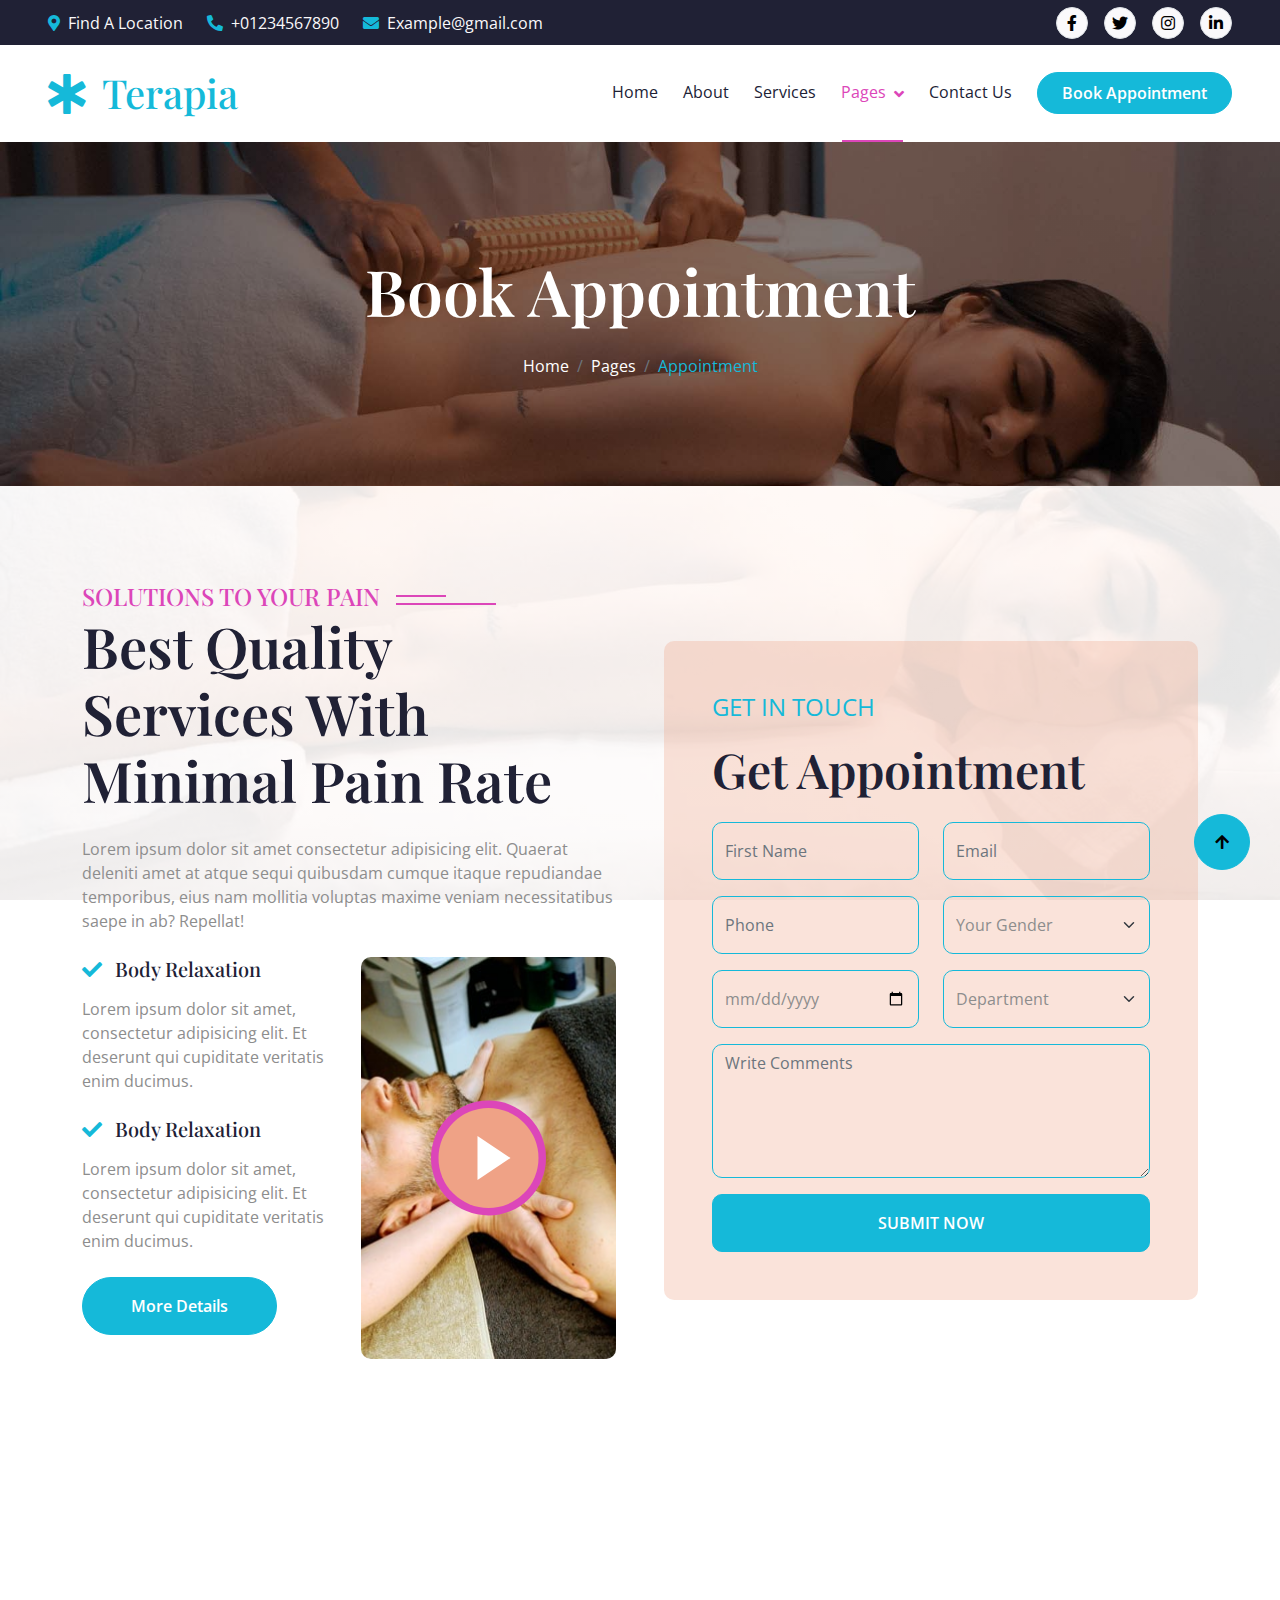
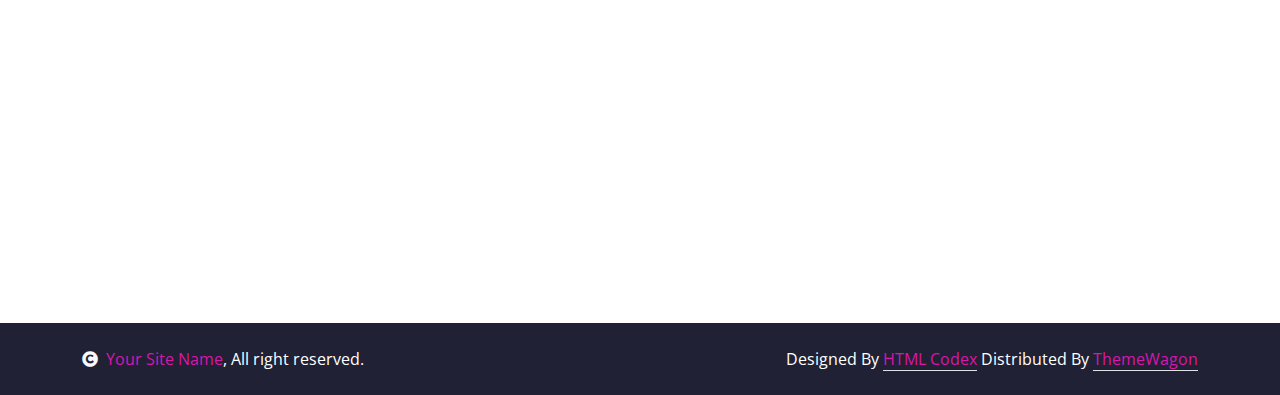
<file: appointment.html>
<!DOCTYPE html>
<html lang="en">

    <head>
        <meta charset="utf-8">
        <title>Terapia - Physical Therapy Website Template</title>
        <meta content="width=device-width, initial-scale=1.0" name="viewport">
        <meta content="" name="keywords">
        <meta content="" name="description">

        <!-- Google Web Fonts -->
        <link rel="preconnect" href="https://fonts.googleapis.com">
        <link rel="preconnect" href="https://fonts.gstatic.com" crossorigin>
        <link href="https://fonts.googleapis.com/css2?family=Open+Sans:wght@400;500;600&family=Playfair+Display:wght@400;500;600&display=swap" rel="stylesheet"> 

        <!-- Icon Font Stylesheet -->
        <link rel="stylesheet" href="https://use.fontawesome.com/releases/v5.15.4/css/all.css"/>
        <link href="https://cdn.jsdelivr.net/npm/bootstrap-icons@1.4.1/font/bootstrap-icons.css" rel="stylesheet">

        <!-- Libraries Stylesheet -->
        <link href="lib/animate/animate.min.css" rel="stylesheet">
        <link href="lib/owlcarousel/assets/owl.carousel.min.css" rel="stylesheet">


        <!-- Customized Bootstrap Stylesheet -->
        <link href="css/bootstrap.min.css" rel="stylesheet">

        <!-- Template Stylesheet -->
        <link href="css/style.css" rel="stylesheet">
    </head>

    <body>

        <!-- Spinner Start -->
        <div id="spinner" class="show bg-white position-fixed translate-middle w-100 vh-100 top-50 start-50 d-flex align-items-center justify-content-center">
            <div class="spinner-border text-primary" style="width: 3rem; height: 3rem;" role="status">
                <span class="sr-only">Loading...</span>
            </div>
        </div>
        <!-- Spinner End -->


        <!-- Topbar Start -->
        <div class="container-fluid bg-dark px-5 d-none d-lg-block">
            <div class="row gx-0 align-items-center" style="height: 45px;">
                <div class="col-lg-8 text-center text-lg-start mb-lg-0">
                    <div class="d-flex flex-wrap">
                        <a href="#" class="text-light me-4"><i class="fas fa-map-marker-alt text-primary me-2"></i>Find A Location</a>
                        <a href="#" class="text-light me-4"><i class="fas fa-phone-alt text-primary me-2"></i>+01234567890</a>
                        <a href="#" class="text-light me-0"><i class="fas fa-envelope text-primary me-2"></i>Example@gmail.com</a>
                    </div>
                </div>
                <div class="col-lg-4 text-center text-lg-end">
                    <div class="d-flex align-items-center justify-content-end">
                        <a href="#" class="btn btn-light btn-square border rounded-circle nav-fill me-3"><i class="fab fa-facebook-f"></i></a>
                        <a href="#" class="btn btn-light btn-square border rounded-circle nav-fill me-3"><i class="fab fa-twitter"></i></a>
                        <a href="#" class="btn btn-light btn-square border rounded-circle nav-fill me-3"><i class="fab fa-instagram"></i></a>
                        <a href="#" class="btn btn-light btn-square border rounded-circle nav-fill me-0"><i class="fab fa-linkedin-in"></i></a>
                    </div>
                </div>
            </div>
        </div>
        <!-- Topbar End -->


        <!-- Navbar & Hero Start -->
        <div class="container-fluid position-relative p-0">
            <nav class="navbar navbar-expand-lg navbar-light bg-white px-4 px-lg-5 py-3 py-lg-0">
                <a href="index.html" class="navbar-brand p-0">
                    <h1 class="text-primary m-0"><i class="fas fa-star-of-life me-3"></i>Terapia</h1>
                    <!-- <img src="img/logo.png" alt="Logo"> -->
                </a>
                <button class="navbar-toggler" type="button" data-bs-toggle="collapse" data-bs-target="#navbarCollapse">
                    <span class="fa fa-bars"></span>
                </button>
                <div class="collapse navbar-collapse" id="navbarCollapse">
                    <div class="navbar-nav ms-auto py-0">
                        <a href="index.html" class="nav-item nav-link">Home</a>
                        <a href="about.html" class="nav-item nav-link">About</a>
                        <a href="service.html" class="nav-item nav-link">Services</a>
                        <div class="nav-item dropdown">
                            <a href="#" class="nav-link dropdown-toggle active" data-bs-toggle="dropdown">Pages</a>
                            <div class="dropdown-menu m-0">
                                <a href="appointment.html" class="dropdown-item active">Appointment</a>
                                <a href="feature.html" class="dropdown-item">Features</a>
                                <a href="blog.html" class="dropdown-item">Our Blog</a>
                                <a href="team.html" class="dropdown-item">Our Team</a>
                                <a href="testimonial.html" class="dropdown-item">Testimonial</a>
                                <a href="404.html" class="dropdown-item">404 Page</a>
                            </div>
                        </div>
                        <a href="contact.html" class="nav-item nav-link">Contact Us</a>
                    </div>
                    <a href="#" class="btn btn-primary rounded-pill text-white py-2 px-4 flex-wrap flex-sm-shrink-0">Book Appointment</a>
                </div>
            </nav>
        </div>
        <!-- Navbar End -->


        <!-- Header Start -->
        <div class="container-fluid bg-breadcrumb">
            <div class="container text-center py-5" style="max-width: 900px;">
                <h3 class="text-white display-3 mb-4 wow fadeInDown" data-wow-delay="0.1s">Book Appointment</h1>
                <ol class="breadcrumb justify-content-center mb-0 wow fadeInDown" data-wow-delay="0.3s">
                    <li class="breadcrumb-item"><a href="index.html">Home</a></li>
                    <li class="breadcrumb-item"><a href="#">Pages</a></li>
                    <li class="breadcrumb-item active text-primary">Appointment</li>
                </ol>    
            </div>
        </div>
        <!-- Header End -->


        <!-- Book Appointment Start -->
        <div class="container-fluid appointment py-5">
            <div class="container py-5">
                <div class="row g-5 align-items-center">
                    <div class="col-lg-6 wow fadeInLeft" data-wow-delay="0.2">
                        <div class="section-title text-start">
                            <h4 class="sub-title pe-3 mb-0">Solutions To Your Pain</h4>
                            <h1 class="display-4 mb-4">Best Quality Services With Minimal Pain Rate</h1>
                            <p class="mb-4">Lorem ipsum dolor sit amet consectetur adipisicing elit. Quaerat deleniti amet at atque sequi quibusdam cumque itaque repudiandae temporibus, eius nam mollitia voluptas maxime veniam necessitatibus saepe in ab? Repellat!</p>
                            <div class="row g-4">
                                <div class="col-sm-6">
                                    <div class="d-flex flex-column h-100">
                                        <div class="mb-4">
                                            <h5 class="mb-3"><i class="fa fa-check text-primary me-2"></i> Body Relaxation</h5>
                                            <p class="mb-0">Lorem ipsum dolor sit amet, consectetur adipisicing elit. Et deserunt qui cupiditate veritatis enim ducimus.</p>
                                        </div>
                                        <div class="mb-4">
                                            <h5 class="mb-3"><i class="fa fa-check text-primary me-2"></i> Body Relaxation</h5>
                                            <p class="mb-0">Lorem ipsum dolor sit amet, consectetur adipisicing elit. Et deserunt qui cupiditate veritatis enim ducimus.</p>
                                        </div>
                                        <div class="text-start mb-4">
                                            <a href="#" class="btn btn-primary rounded-pill text-white py-3 px-5">More Details</a>
                                        </div>
                                    </div>
                                </div>
                                <div class="col-sm-6">
                                    <div class="video h-100">
                                        <img src="img/video-img.jpg" class="img-fluid rounded w-100 h-100" style="object-fit: cover;" alt="">
                                        <button type="button" class="btn btn-play" data-bs-toggle="modal" data-src="https://www.youtube.com/embed/DWRcNpR6Kdc" data-bs-target="#videoModal">
                                            <span></span>
                                        </button>
                                    </div>
                                </div>
                            </div>
                        </div>
                    </div>
                    <div class="col-lg-6 wow fadeInRight" data-wow-delay="0.4s">
                        <div class="appointment-form rounded p-5">
                            <p class="fs-4 text-uppercase text-primary">Get In Touch</p>
                            <h1 class="display-5 mb-4">Get Appointment</h1>
                            <form>
                                <div class="row gy-3 gx-4">
                                    <div class="col-xl-6">
                                        <input type="text" class="form-control py-3 border-primary bg-transparent text-white" placeholder="First Name">
                                    </div>
                                    <div class="col-xl-6">
                                        <input type="email" class="form-control py-3 border-primary bg-transparent text-white" placeholder="Email">
                                    </div>
                                    <div class="col-xl-6">
                                        <input type="phone" class="form-control py-3 border-primary bg-transparent" placeholder="Phone">
                                    </div>
                                    <div class="col-xl-6">
                                        <select class="form-select py-3 border-primary bg-transparent" aria-label="Default select example">
                                            <option selected>Your Gender</option>
                                            <option value="1">Male</option>
                                            <option value="2">FeMale</option>
                                            <option value="3">Others</option>
                                        </select>
                                    </div>
                                    <div class="col-xl-6">
                                        <input type="date" class="form-control py-3 border-primary bg-transparent">
                                    </div>
                                    <div class="col-xl-6">
                                        <select class="form-select py-3 border-primary bg-transparent" aria-label="Default select example">
                                            <option selected>Department</option>
                                            <option value="1">Physiotherapy</option>
                                            <option value="2">Physical Helth</option>
                                            <option value="2">Treatments</option>
                                        </select>
                                    </div>
                                    <div class="col-12">
                                        <textarea class="form-control border-primary bg-transparent text-white" name="text" id="area-text" cols="30" rows="5" placeholder="Write Comments"></textarea>
                                    </div>
                                    <div class="col-12">
                                        <button type="button" class="btn btn-primary text-white w-100 py-3 px-5">SUBMIT NOW</button>
                                    </div>
                                </div>
                            </form>
                        </div>
                    </div>
                </div>
            </div>
        </div>
        <!-- Modal Video -->
        <div class="modal fade" id="videoModal" tabindex="-1" aria-labelledby="exampleModalLabel" aria-hidden="true">
            <div class="modal-dialog">
                <div class="modal-content rounded-0">
                    <div class="modal-header">
                        <h5 class="modal-title" id="exampleModalLabel">Youtube Video</h5>
                        <button type="button" class="btn-close" data-bs-dismiss="modal" aria-label="Close"></button>
                    </div>
                    <div class="modal-body">
                        <!-- 16:9 aspect ratio -->
                        <div class="ratio ratio-16x9">
                            <iframe class="embed-responsive-item" src="" id="video" allowfullscreen allowscriptaccess="always"
                                allow="autoplay"></iframe>
                        </div>
                    </div>
                </div>
            </div>
        </div>
        <!-- Book Appointment End -->


        <!-- Footer Start -->
        <div class="container-fluid footer py-5 wow fadeIn" data-wow-delay="0.2s">
            <div class="container py-5">
                <div class="row g-5">
                    <div class="col-md-6 col-lg-6 col-xl-3">
                        <div class="footer-item d-flex flex-column">
                            <h4 class="text-white mb-4"><i class="fas fa-star-of-life me-3"></i>Terapia</h4>
                            <p>Lorem ipsum dolor sit amet consectetur adipisicing elit. Delectus dolorem impedit eos autem dolores laudantium quia, qui similique
                            </p>
                            <div class="d-flex align-items-center">
                                <i class="fas fa-share fa-2x text-white me-2"></i>
                                <a class="btn-square btn btn-primary text-white rounded-circle mx-1" href=""><i class="fab fa-facebook-f"></i></a>
                                <a class="btn-square btn btn-primary text-white rounded-circle mx-1" href=""><i class="fab fa-twitter"></i></a>
                                <a class="btn-square btn btn-primary text-white rounded-circle mx-1" href=""><i class="fab fa-instagram"></i></a>
                                <a class="btn-square btn btn-primary text-white rounded-circle mx-1" href=""><i class="fab fa-linkedin-in"></i></a>
                            </div>
                        </div>
                    </div>
                    <div class="col-md-6 col-lg-6 col-xl-3">
                        <div class="footer-item d-flex flex-column">
                            <h4 class="mb-4 text-white">Quick Links</h4>
                            <a href=""><i class="fas fa-angle-right me-2"></i> About Us</a>
                            <a href=""><i class="fas fa-angle-right me-2"></i> Contact Us</a>
                            <a href=""><i class="fas fa-angle-right me-2"></i> Privacy Policy</a>
                            <a href=""><i class="fas fa-angle-right me-2"></i> Terms & Conditions</a>
                            <a href=""><i class="fas fa-angle-right me-2"></i> Our Blog & News</a>
                            <a href=""><i class="fas fa-angle-right me-2"></i> Our Team</a>
                        </div>
                    </div>
                    <div class="col-md-6 col-lg-6 col-xl-3">
                        <div class="footer-item d-flex flex-column">
                            <h4 class="mb-4 text-white">Terapia Services</h4>
                            <a href=""><i class="fas fa-angle-right me-2"></i> All Services</a>
                            <a href=""><i class="fas fa-angle-right me-2"></i> Physiotherapy</a>
                            <a href=""><i class="fas fa-angle-right me-2"></i> Diagnostics</a>
                            <a href=""><i class="fas fa-angle-right me-2"></i> Manual Therapy</a>
                            <a href=""><i class="fas fa-angle-right me-2"></i> Massage Therapy</a>
                            <a href=""><i class="fas fa-angle-right me-2"></i> Rehabilitation</a>
                        </div>
                    </div>
                    <div class="col-md-6 col-lg-6 col-xl-3">
                        <div class="footer-item d-flex flex-column">
                            <h4 class="mb-4 text-white">Contact Info</h4>
                            <a href=""><i class="fa fa-map-marker-alt me-2"></i> 123 Street, New York, USA</a>
                            <a href=""><i class="fas fa-envelope me-2"></i> info@example.com</a>
                            <a href=""><i class="fas fa-envelope me-2"></i> info@example.com</a>
                            <a href=""><i class="fas fa-phone me-2"></i> +012 345 67890</a>
                            <a href="" class="mb-3"><i class="fas fa-print me-2"></i> +012 345 67890</a>
                        </div>
                    </div>
                </div>
            </div>
        </div>
        <!-- Footer End -->
        
        <!-- Copyright Start -->
        <div class="container-fluid copyright py-4">
            <div class="container">
                <div class="row g-4 align-items-center">
                    <div class="col-md-6 text-center text-md-start mb-md-0">
                        <span class="text-white"><a href="#"><i class="fas fa-copyright text-light me-2"></i>Your Site Name</a>, All right reserved.</span>
                    </div>
                    <div class="col-md-6 text-center text-md-end text-white">
                        <!--/*** This template is free as long as you keep the below author’s credit link/attribution link/backlink. ***/-->
                        <!--/*** If you'd like to use the template without the below author’s credit link/attribution link/backlink, ***/-->
                        <!--/*** you can purchase the Credit Removal License from "https://htmlcodex.com/credit-removal". ***/-->
                        Designed By <a class="border-bottom" href="https://htmlcodex.com">HTML Codex</a> Distributed By <a class="border-bottom" href="https://themewagon.com">ThemeWagon</a>
                    </div>
                </div>
            </div>
        </div>
        <!-- Copyright End -->

        <!-- Back to Top -->
        <a href="#" class="btn btn-primary btn-lg-square back-to-top"><i class="fa fa-arrow-up"></i></a>   

        
        <!-- JavaScript Libraries -->
        <script src="https://ajax.googleapis.com/ajax/libs/jquery/3.6.4/jquery.min.js"></script>
        <script src="https://cdn.jsdelivr.net/npm/bootstrap@5.0.0/dist/js/bootstrap.bundle.min.js"></script>
        <script src="lib/wow/wow.min.js"></script>
        <script src="lib/easing/easing.min.js"></script>
        <script src="lib/waypoints/waypoints.min.js"></script>
        <script src="lib/owlcarousel/owl.carousel.min.js"></script>
        

        <!-- Template Javascript -->
        <script src="js/main.js"></script>
        
    </body>

</html>
</file>
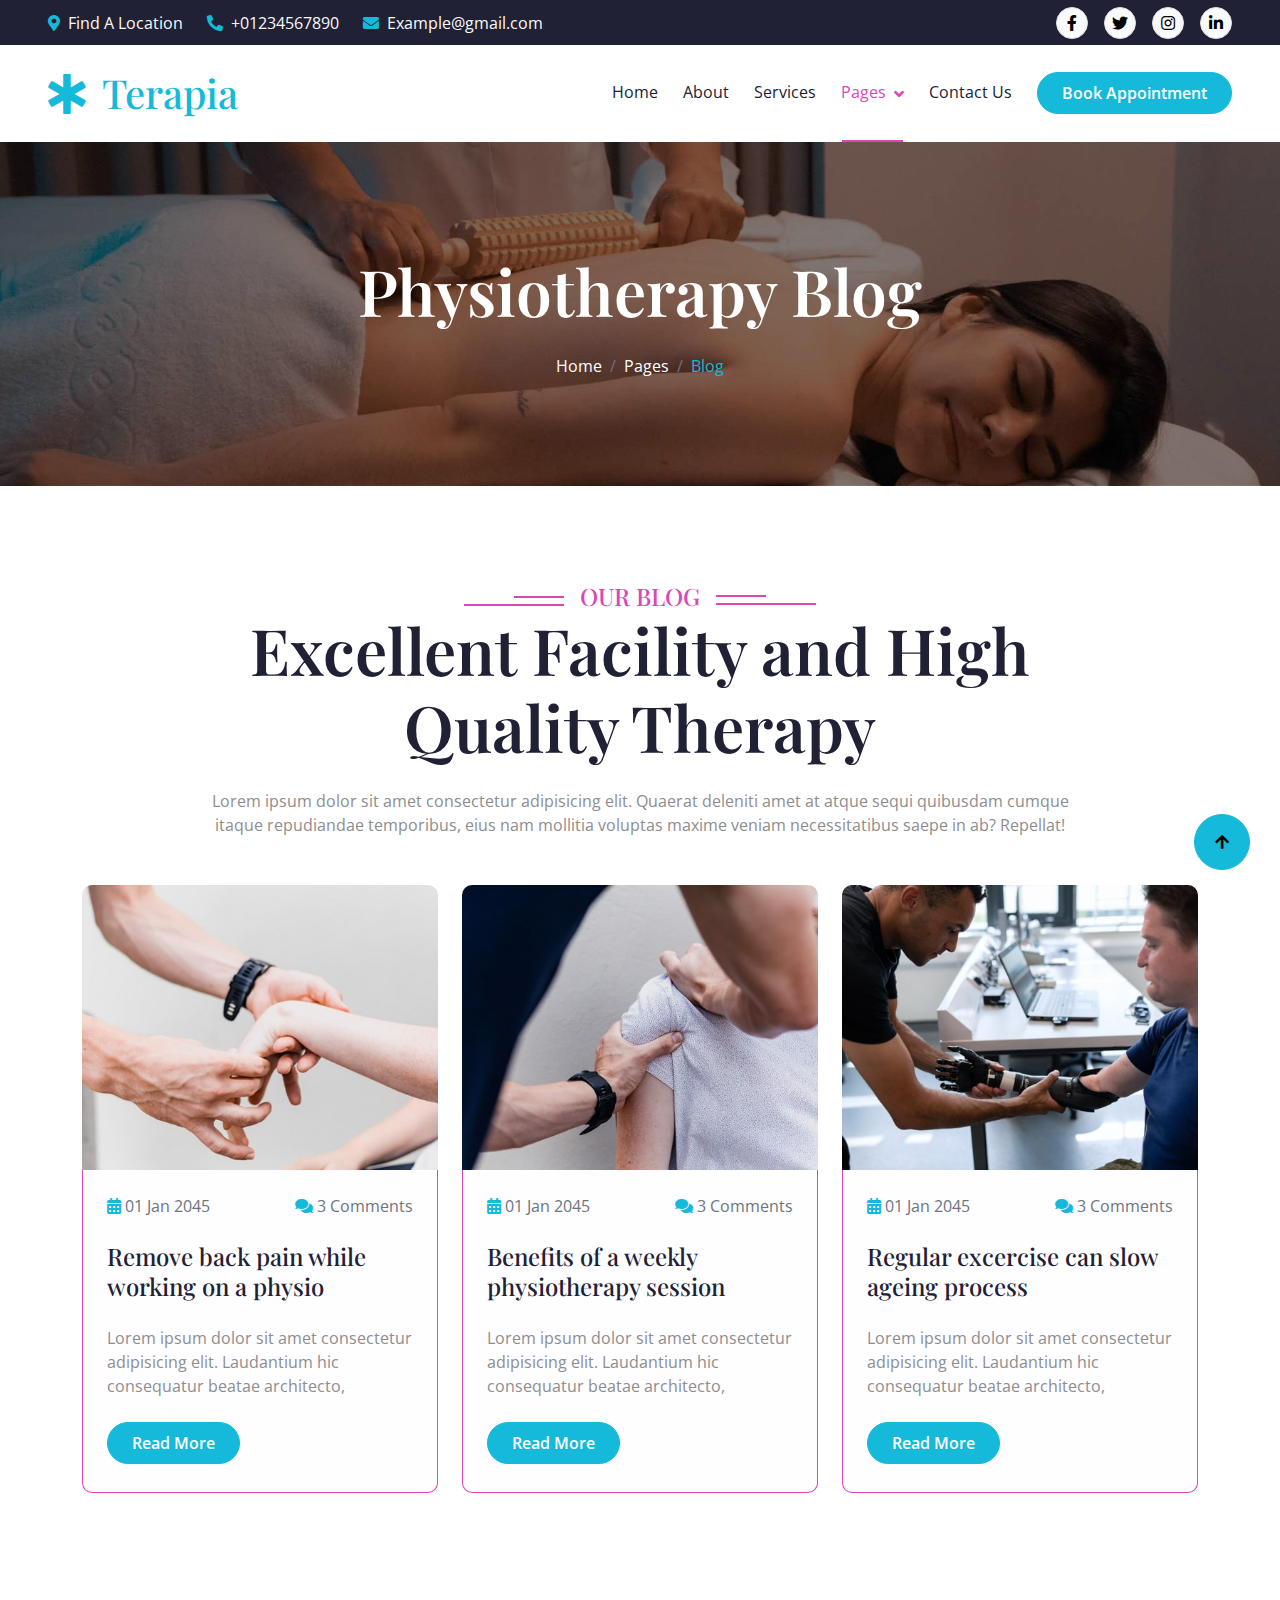
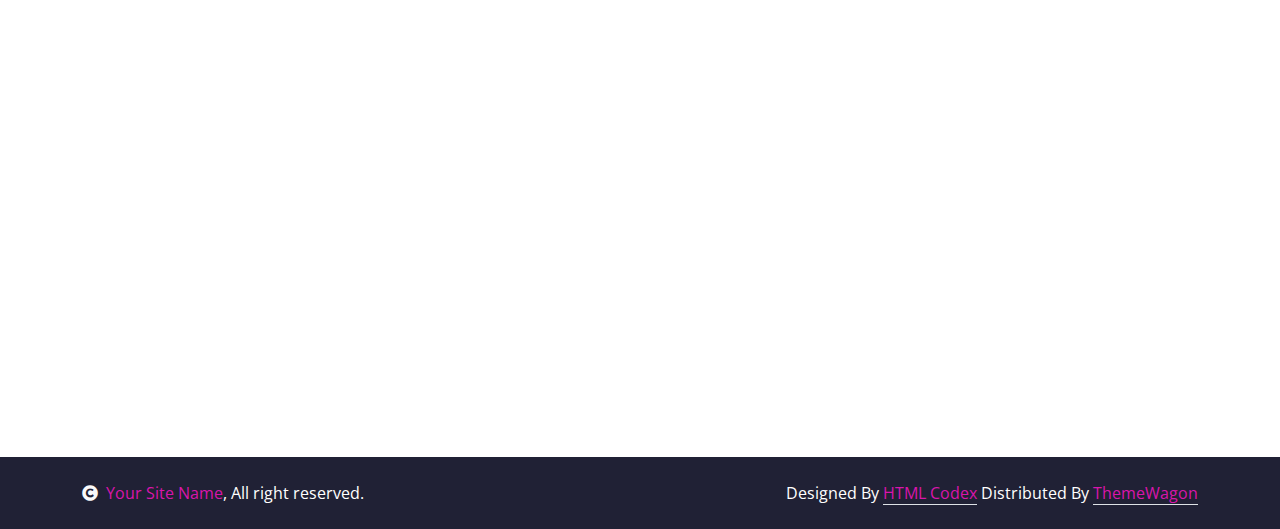
<file: blog.html>
<!DOCTYPE html>
<html lang="en">

    <head>
        <meta charset="utf-8">
        <title>Terapia - Physical Therapy Website Template</title>
        <meta content="width=device-width, initial-scale=1.0" name="viewport">
        <meta content="" name="keywords">
        <meta content="" name="description">

        <!-- Google Web Fonts -->
        <link rel="preconnect" href="https://fonts.googleapis.com">
        <link rel="preconnect" href="https://fonts.gstatic.com" crossorigin>
        <link href="https://fonts.googleapis.com/css2?family=Open+Sans:wght@400;500;600&family=Playfair+Display:wght@400;500;600&display=swap" rel="stylesheet"> 

        <!-- Icon Font Stylesheet -->
        <link rel="stylesheet" href="https://use.fontawesome.com/releases/v5.15.4/css/all.css"/>
        <link href="https://cdn.jsdelivr.net/npm/bootstrap-icons@1.4.1/font/bootstrap-icons.css" rel="stylesheet">

        <!-- Libraries Stylesheet -->
        <link href="lib/animate/animate.min.css" rel="stylesheet">
        <link href="lib/owlcarousel/assets/owl.carousel.min.css" rel="stylesheet">


        <!-- Customized Bootstrap Stylesheet -->
        <link href="css/bootstrap.min.css" rel="stylesheet">

        <!-- Template Stylesheet -->
        <link href="css/style.css" rel="stylesheet">
    </head>

    <body>

        <!-- Spinner Start -->
        <div id="spinner" class="show bg-white position-fixed translate-middle w-100 vh-100 top-50 start-50 d-flex align-items-center justify-content-center">
            <div class="spinner-border text-primary" style="width: 3rem; height: 3rem;" role="status">
                <span class="sr-only">Loading...</span>
            </div>
        </div>
        <!-- Spinner End -->


        <!-- Topbar Start -->
        <div class="container-fluid bg-dark px-5 d-none d-lg-block">
            <div class="row gx-0 align-items-center" style="height: 45px;">
                <div class="col-lg-8 text-center text-lg-start mb-lg-0">
                    <div class="d-flex flex-wrap">
                        <a href="#" class="text-light me-4"><i class="fas fa-map-marker-alt text-primary me-2"></i>Find A Location</a>
                        <a href="#" class="text-light me-4"><i class="fas fa-phone-alt text-primary me-2"></i>+01234567890</a>
                        <a href="#" class="text-light me-0"><i class="fas fa-envelope text-primary me-2"></i>Example@gmail.com</a>
                    </div>
                </div>
                <div class="col-lg-4 text-center text-lg-end">
                    <div class="d-flex align-items-center justify-content-end">
                        <a href="#" class="btn btn-light btn-square border rounded-circle nav-fill me-3"><i class="fab fa-facebook-f"></i></a>
                        <a href="#" class="btn btn-light btn-square border rounded-circle nav-fill me-3"><i class="fab fa-twitter"></i></a>
                        <a href="#" class="btn btn-light btn-square border rounded-circle nav-fill me-3"><i class="fab fa-instagram"></i></a>
                        <a href="#" class="btn btn-light btn-square border rounded-circle nav-fill me-0"><i class="fab fa-linkedin-in"></i></a>
                    </div>
                </div>
            </div>
        </div>
        <!-- Topbar End -->


        <!-- Navbar & Hero Start -->
        <div class="container-fluid position-relative p-0">
            <nav class="navbar navbar-expand-lg navbar-light bg-white px-4 px-lg-5 py-3 py-lg-0">
                <a href="index.html" class="navbar-brand p-0">
                    <h1 class="text-primary m-0"><i class="fas fa-star-of-life me-3"></i>Terapia</h1>
                    <!-- <img src="img/logo.png" alt="Logo"> -->
                </a>
                <button class="navbar-toggler" type="button" data-bs-toggle="collapse" data-bs-target="#navbarCollapse">
                    <span class="fa fa-bars"></span>
                </button>
                <div class="collapse navbar-collapse" id="navbarCollapse">
                    <div class="navbar-nav ms-auto py-0">
                        <a href="index.html" class="nav-item nav-link">Home</a>
                        <a href="about.html" class="nav-item nav-link">About</a>
                        <a href="service.html" class="nav-item nav-link">Services</a>
                        <div class="nav-item dropdown">
                            <a href="#" class="nav-link dropdown-toggle active" data-bs-toggle="dropdown">Pages</a>
                            <div class="dropdown-menu m-0">
                                <a href="appointment.html" class="dropdown-item">Appointment</a>
                                <a href="feature.html" class="dropdown-item">Features</a>
                                <a href="blog.html" class="dropdown-item active">Our Blog</a>
                                <a href="team.html" class="dropdown-item">Our Team</a>
                                <a href="testimonial.html" class="dropdown-item">Testimonial</a>
                                <a href="404.html" class="dropdown-item">404 Page</a>
                            </div>
                        </div>
                        <a href="contact.html" class="nav-item nav-link">Contact Us</a>
                    </div>
                    <a href="#" class="btn btn-primary rounded-pill text-white py-2 px-4 flex-wrap flex-sm-shrink-0">Book Appointment</a>
                </div>
            </nav>
        </div>
        <!-- Navbar End -->


        <!-- Header Start -->
        <div class="container-fluid bg-breadcrumb">
            <div class="container text-center py-5" style="max-width: 900px;">
                <h3 class="text-white display-3 mb-4 wow fadeInDown" data-wow-delay="0.1s">Physiotherapy Blog</h1>
                <ol class="breadcrumb justify-content-center mb-0 wow fadeInDown" data-wow-delay="0.3s">
                    <li class="breadcrumb-item"><a href="index.html">Home</a></li>
                    <li class="breadcrumb-item"><a href="#">Pages</a></li>
                    <li class="breadcrumb-item active text-primary">Blog</li>
                </ol>    
            </div>
        </div>
        <!-- Header End -->


        <!-- Blog Start -->
        <div class="container-fluid blog py-5">
            <div class="container py-5">
                <div class="section-title mb-5 wow fadeInUp" data-wow-delay="0.1s">
                    <div class="sub-style">
                        <h4 class="sub-title px-3 mb-0">Our Blog</h4>
                    </div>
                    <h1 class="display-3 mb-4">Excellent Facility and High Quality Therapy</h1>
                    <p class="mb-0">Lorem ipsum dolor sit amet consectetur adipisicing elit. Quaerat deleniti amet at atque sequi quibusdam cumque itaque repudiandae temporibus, eius nam mollitia voluptas maxime veniam necessitatibus saepe in ab? Repellat!</p>
                </div>
                <div class="row g-4 justify-content-center">
                    <div class="col-md-6 col-lg-6 col-xl-4 wow fadeInUp" data-wow-delay="0.1s">
                        <div class="blog-item rounded">
                            <div class="blog-img">
                                <img src="img/blog-1.jpg" class="img-fluid w-100" alt="Image">
                            </div>
                            <div class="blog-centent p-4">
                                <div class="d-flex justify-content-between mb-4">
                                    <p class="mb-0 text-muted"><i class="fa fa-calendar-alt text-primary"></i> 01 Jan 2045</p>
                                    <a href="#" class="text-muted"><span class="fa fa-comments text-primary"></span> 3 Comments</a>
                                </div>
                                <a href="#" class="h4">Remove back pain while working on a physio</a>
                                <p class="my-4">Lorem ipsum dolor sit amet consectetur adipisicing elit. Laudantium hic consequatur beatae architecto,</p>
                                <a href="#" class="btn btn-primary rounded-pill text-white py-2 px-4 mb-1">Read More</a>
                            </div>
                        </div>
                    </div>
                    <div class="col-md-6 col-lg-6 col-xl-4 wow fadeInUp" data-wow-delay="0.3s">
                        <div class="blog-item rounded">
                            <div class="blog-img">
                                <img src="img/blog-2.jpg" class="img-fluid w-100" alt="Image">
                            </div>
                            <div class="blog-centent p-4">
                                <div class="d-flex justify-content-between mb-4">
                                    <p class="mb-0 text-muted"><i class="fa fa-calendar-alt text-primary"></i> 01 Jan 2045</p>
                                    <a href="#" class="text-muted"><span class="fa fa-comments text-primary"></span> 3 Comments</a>
                                </div>
                                <a href="#" class="h4">Benefits of a weekly physiotherapy session</a>
                                <p class="my-4">Lorem ipsum dolor sit amet consectetur adipisicing elit. Laudantium hic consequatur beatae architecto,</p>
                                <a href="#" class="btn btn-primary rounded-pill text-white py-2 px-4 mb-1">Read More</a>
                            </div>
                        </div>
                    </div>
                    <div class="col-md-6 col-lg-6 col-xl-4 wow fadeInUp" data-wow-delay="0.5s">
                        <div class="blog-item rounded">
                            <div class="blog-img">
                                <img src="img/blog-3.jpg" class="img-fluid w-100" alt="Image">
                            </div>
                            <div class="blog-centent p-4">
                                <div class="d-flex justify-content-between mb-4">
                                    <p class="mb-0 text-muted"><i class="fa fa-calendar-alt text-primary"></i> 01 Jan 2045</p>
                                    <a href="#" class="text-muted"><span class="fa fa-comments text-primary"></span> 3 Comments</a>
                                </div>
                                <a href="#" class="h4">Regular excercise can slow ageing process</a>
                                <p class="my-4">Lorem ipsum dolor sit amet consectetur adipisicing elit. Laudantium hic consequatur beatae architecto,</p>
                                <a href="#" class="btn btn-primary rounded-pill text-white py-2 px-4 mb-1">Read More</a>
                            </div>
                        </div>
                    </div>
                </div>
            </div>
        </div>
        <!-- Blog End -->


        <!-- Footer Start -->
        <div class="container-fluid footer py-5 wow fadeIn" data-wow-delay="0.2s">
            <div class="container py-5">
                <div class="row g-5">
                    <div class="col-md-6 col-lg-6 col-xl-3">
                        <div class="footer-item d-flex flex-column">
                            <h4 class="text-white mb-4"><i class="fas fa-star-of-life me-3"></i>Terapia</h4>
                            <p>Lorem ipsum dolor sit amet consectetur adipisicing elit. Delectus dolorem impedit eos autem dolores laudantium quia, qui similique
                            </p>
                            <div class="d-flex align-items-center">
                                <i class="fas fa-share fa-2x text-white me-2"></i>
                                <a class="btn-square btn btn-primary text-white rounded-circle mx-1" href=""><i class="fab fa-facebook-f"></i></a>
                                <a class="btn-square btn btn-primary text-white rounded-circle mx-1" href=""><i class="fab fa-twitter"></i></a>
                                <a class="btn-square btn btn-primary text-white rounded-circle mx-1" href=""><i class="fab fa-instagram"></i></a>
                                <a class="btn-square btn btn-primary text-white rounded-circle mx-1" href=""><i class="fab fa-linkedin-in"></i></a>
                            </div>
                        </div>
                    </div>
                    <div class="col-md-6 col-lg-6 col-xl-3">
                        <div class="footer-item d-flex flex-column">
                            <h4 class="mb-4 text-white">Quick Links</h4>
                            <a href=""><i class="fas fa-angle-right me-2"></i> About Us</a>
                            <a href=""><i class="fas fa-angle-right me-2"></i> Contact Us</a>
                            <a href=""><i class="fas fa-angle-right me-2"></i> Privacy Policy</a>
                            <a href=""><i class="fas fa-angle-right me-2"></i> Terms & Conditions</a>
                            <a href=""><i class="fas fa-angle-right me-2"></i> Our Blog & News</a>
                            <a href=""><i class="fas fa-angle-right me-2"></i> Our Team</a>
                        </div>
                    </div>
                    <div class="col-md-6 col-lg-6 col-xl-3">
                        <div class="footer-item d-flex flex-column">
                            <h4 class="mb-4 text-white">Terapia Services</h4>
                            <a href=""><i class="fas fa-angle-right me-2"></i> All Services</a>
                            <a href=""><i class="fas fa-angle-right me-2"></i> Physiotherapy</a>
                            <a href=""><i class="fas fa-angle-right me-2"></i> Diagnostics</a>
                            <a href=""><i class="fas fa-angle-right me-2"></i> Manual Therapy</a>
                            <a href=""><i class="fas fa-angle-right me-2"></i> Massage Therapy</a>
                            <a href=""><i class="fas fa-angle-right me-2"></i> Rehabilitation</a>
                        </div>
                    </div>
                    <div class="col-md-6 col-lg-6 col-xl-3">
                        <div class="footer-item d-flex flex-column">
                            <h4 class="mb-4 text-white">Contact Info</h4>
                            <a href=""><i class="fa fa-map-marker-alt me-2"></i> 123 Street, New York, USA</a>
                            <a href=""><i class="fas fa-envelope me-2"></i> info@example.com</a>
                            <a href=""><i class="fas fa-envelope me-2"></i> info@example.com</a>
                            <a href=""><i class="fas fa-phone me-2"></i> +012 345 67890</a>
                            <a href="" class="mb-3"><i class="fas fa-print me-2"></i> +012 345 67890</a>
                        </div>
                    </div>
                </div>
            </div>
        </div>
        <!-- Footer End -->
        
        <!-- Copyright Start -->
        <div class="container-fluid copyright py-4">
            <div class="container">
                <div class="row g-4 align-items-center">
                    <div class="col-md-6 text-center text-md-start mb-md-0">
                        <span class="text-white"><a href="#"><i class="fas fa-copyright text-light me-2"></i>Your Site Name</a>, All right reserved.</span>
                    </div>
                    <div class="col-md-6 text-center text-md-end text-white">
                        <!--/*** This template is free as long as you keep the below author’s credit link/attribution link/backlink. ***/-->
                        <!--/*** If you'd like to use the template without the below author’s credit link/attribution link/backlink, ***/-->
                        <!--/*** you can purchase the Credit Removal License from "https://htmlcodex.com/credit-removal". ***/-->
                        Designed By <a class="border-bottom" href="https://htmlcodex.com">HTML Codex</a> Distributed By <a class="border-bottom" href="https://themewagon.com">ThemeWagon</a>
                    </div>
                </div>
            </div>
        </div>
        <!-- Copyright End -->

        <!-- Back to Top -->
        <a href="#" class="btn btn-primary btn-lg-square back-to-top"><i class="fa fa-arrow-up"></i></a>   

        
        <!-- JavaScript Libraries -->
        <script src="https://ajax.googleapis.com/ajax/libs/jquery/3.6.4/jquery.min.js"></script>
        <script src="https://cdn.jsdelivr.net/npm/bootstrap@5.0.0/dist/js/bootstrap.bundle.min.js"></script>
        <script src="lib/wow/wow.min.js"></script>
        <script src="lib/easing/easing.min.js"></script>
        <script src="lib/waypoints/waypoints.min.js"></script>
        <script src="lib/owlcarousel/owl.carousel.min.js"></script>
        

        <!-- Template Javascript -->
        <script src="js/main.js"></script>
        
    </body>

</html>
</file>
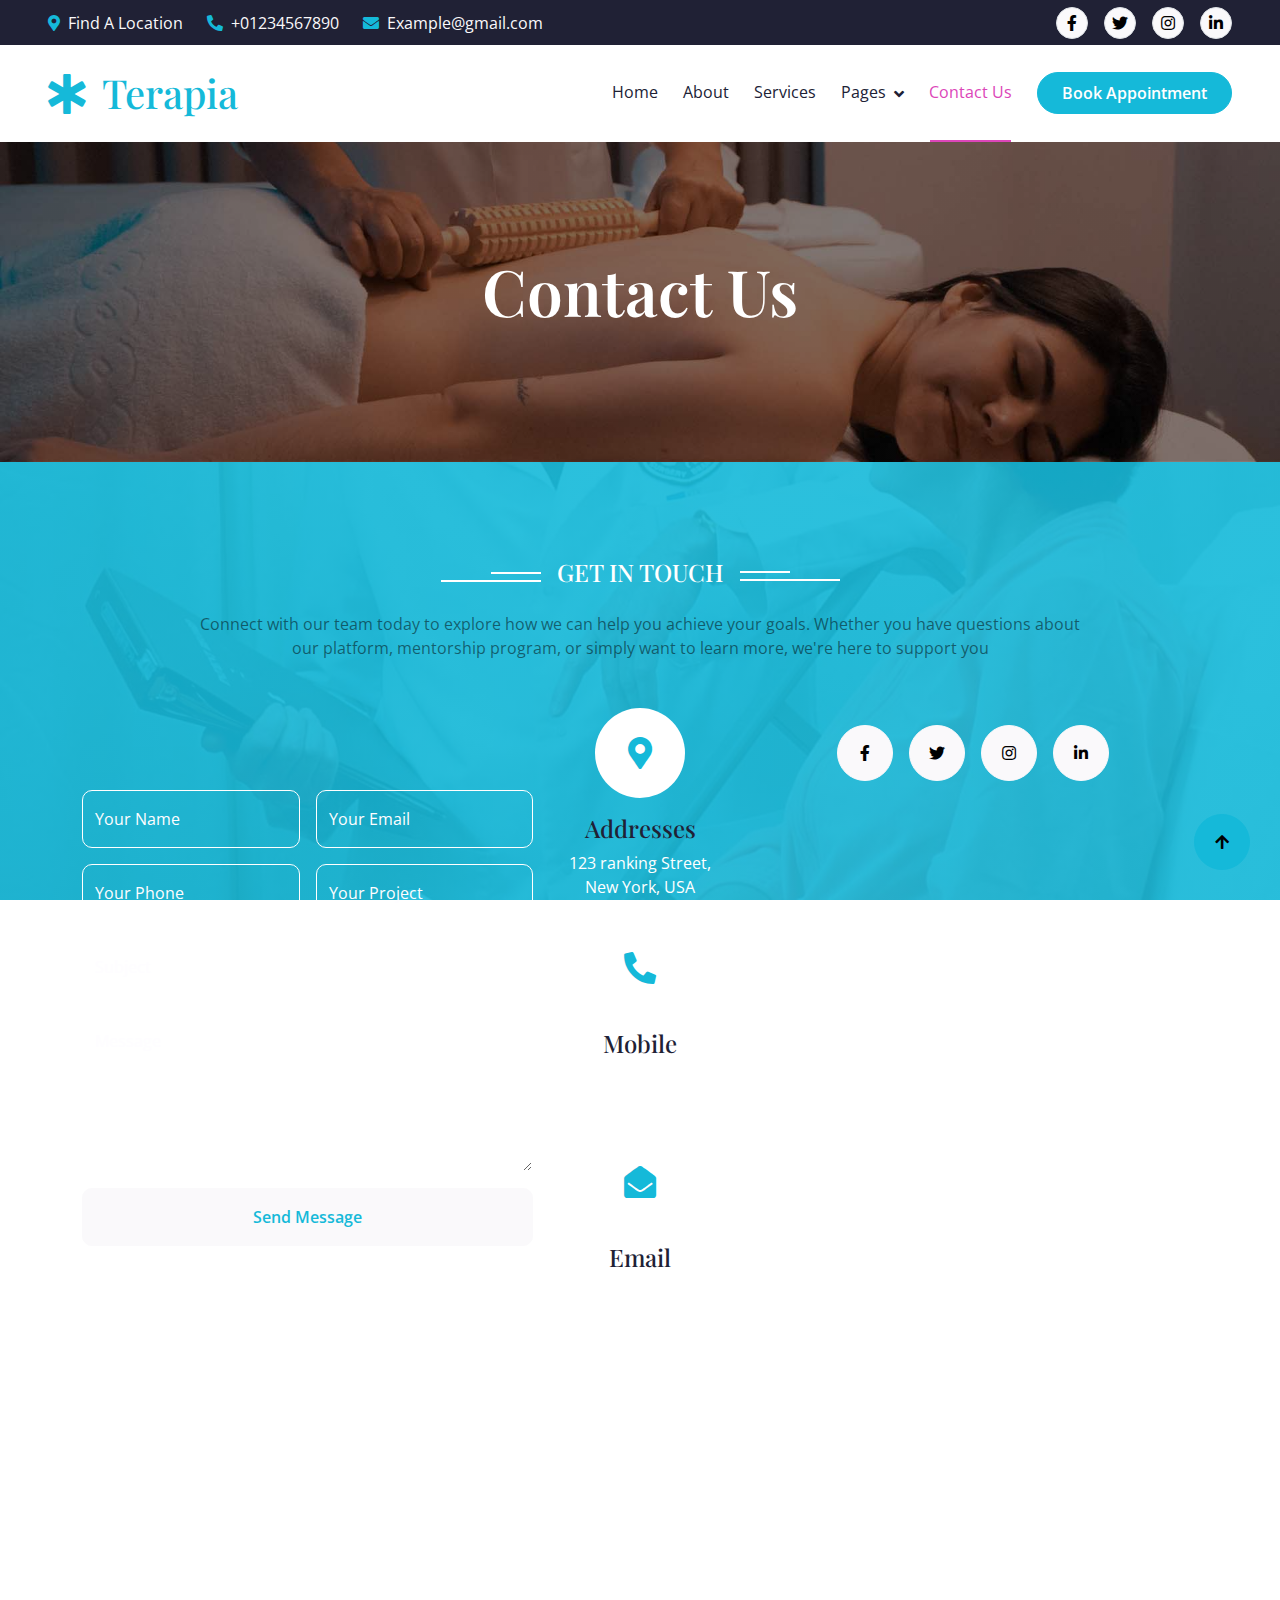
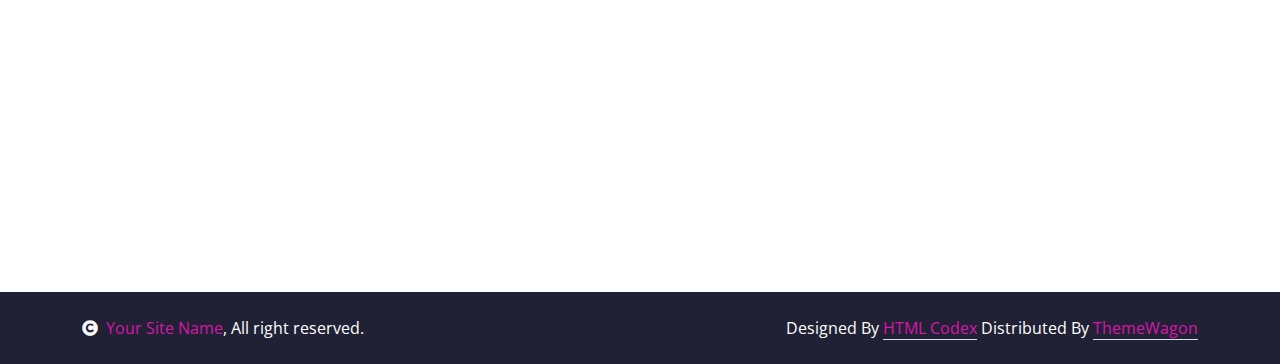
<file: contact.html>
<!DOCTYPE html>
<html lang="en">

    <head>
        <meta charset="utf-8">
        <title>Terapia - Physical Therapy Website Template</title>
        <meta content="width=device-width, initial-scale=1.0" name="viewport">
        <meta content="" name="keywords">
        <meta content="" name="description">

        <!-- Google Web Fonts -->
        <link rel="preconnect" href="https://fonts.googleapis.com">
        <link rel="preconnect" href="https://fonts.gstatic.com" crossorigin>
        <link href="https://fonts.googleapis.com/css2?family=Open+Sans:wght@400;500;600&family=Playfair+Display:wght@400;500;600&display=swap" rel="stylesheet"> 

        <!-- Icon Font Stylesheet -->
        <link rel="stylesheet" href="https://use.fontawesome.com/releases/v5.15.4/css/all.css"/>
        <link href="https://cdn.jsdelivr.net/npm/bootstrap-icons@1.4.1/font/bootstrap-icons.css" rel="stylesheet">

        <!-- Libraries Stylesheet -->
        <link href="lib/animate/animate.min.css" rel="stylesheet">
        <link href="lib/owlcarousel/assets/owl.carousel.min.css" rel="stylesheet">


        <!-- Customized Bootstrap Stylesheet -->
        <link href="css/bootstrap.min.css" rel="stylesheet">

        <!-- Template Stylesheet -->
        <link href="css/style.css" rel="stylesheet">
    </head>

    <body>

        <!-- Spinner Start -->
        <div id="spinner" class="show bg-white position-fixed translate-middle w-100 vh-100 top-50 start-50 d-flex align-items-center justify-content-center">
            <div class="spinner-border text-primary" style="width: 3rem; height: 3rem;" role="status">
                <span class="sr-only">Loading...</span>
            </div>
        </div>
        <!-- Spinner End -->


        <!-- Topbar Start -->
        <div class="container-fluid bg-dark px-5 d-none d-lg-block">
            <div class="row gx-0 align-items-center" style="height: 45px;">
                <div class="col-lg-8 text-center text-lg-start mb-lg-0">
                    <div class="d-flex flex-wrap">
                        <a href="#" class="text-light me-4"><i class="fas fa-map-marker-alt text-primary me-2"></i>Find A Location</a>
                        <a href="#" class="text-light me-4"><i class="fas fa-phone-alt text-primary me-2"></i>+01234567890</a>
                        <a href="#" class="text-light me-0"><i class="fas fa-envelope text-primary me-2"></i>Example@gmail.com</a>
                    </div>
                </div>
                <div class="col-lg-4 text-center text-lg-end">
                    <div class="d-flex align-items-center justify-content-end">
                        <a href="#" class="btn btn-light btn-square border rounded-circle nav-fill me-3"><i class="fab fa-facebook-f"></i></a>
                        <a href="#" class="btn btn-light btn-square border rounded-circle nav-fill me-3"><i class="fab fa-twitter"></i></a>
                        <a href="#" class="btn btn-light btn-square border rounded-circle nav-fill me-3"><i class="fab fa-instagram"></i></a>
                        <a href="#" class="btn btn-light btn-square border rounded-circle nav-fill me-0"><i class="fab fa-linkedin-in"></i></a>
                    </div>
                </div>
            </div>
        </div>
        <!-- Topbar End -->


        <!-- Navbar & Hero Start -->
        <div class="container-fluid position-relative p-0">
            <nav class="navbar navbar-expand-lg navbar-light bg-white px-4 px-lg-5 py-3 py-lg-0">
                <a href="index.html" class="navbar-brand p-0">
                    <h1 class="text-primary m-0"><i class="fas fa-star-of-life me-3"></i>Terapia</h1>
                    <!-- <img src="img/logo.png" alt="Logo"> -->
                </a>
                <button class="navbar-toggler" type="button" data-bs-toggle="collapse" data-bs-target="#navbarCollapse">
                    <span class="fa fa-bars"></span>
                </button>
                <div class="collapse navbar-collapse" id="navbarCollapse">
                    <div class="navbar-nav ms-auto py-0">
                        <a href="index.html" class="nav-item nav-link">Home</a>
                        <a href="about.html" class="nav-item nav-link">About</a>
                        <a href="service.html" class="nav-item nav-link">Services</a>
                        <div class="nav-item dropdown">
                            <a href="#" class="nav-link dropdown-toggle" data-bs-toggle="dropdown">Pages</a>
                            <div class="dropdown-menu m-0">
                                <a href="appointment.html" class="dropdown-item">Appointment</a>
                                <a href="feature.html" class="dropdown-item">Features</a>
                                <a href="blog.html" class="dropdown-item">Our Blog</a>
                                <a href="team.html" class="dropdown-item">Our Team</a>
                                <a href="testimonial.html" class="dropdown-item">Testimonial</a>
                                <a href="404.html" class="dropdown-item">404 Page</a>
                            </div>
                        </div>
                        <a href="contact.html" class="nav-item nav-link active">Contact Us</a>
                    </div>
                    <a href="#" class="btn btn-primary rounded-pill text-white py-2 px-4 flex-wrap flex-sm-shrink-0">Book Appointment</a>
                </div>
            </nav>
        </div>
        <!-- Navbar End -->


        <!-- Header Start -->
        <div class="container-fluid bg-breadcrumb">
            <div class="container text-center py-5" style="max-width: 900px;">
                <h3 class="text-white display-3 mb-4 wow fadeInDown" data-wow-delay="0.1s">Contact Us</h1>
                <!-- <ol class="breadcrumb justify-content-center mb-0 wow fadeInDown" data-wow-delay="0.3s">
                    <li class="breadcrumb-item"><a href="index.html">Home</a></li>
                    <li class="breadcrumb-item"><a href="#">Pages</a></li>
                    <li class="breadcrumb-item active text-primary">Contact</li>
                </ol>     -->
            </div>
        </div>
        <!-- Header End -->


        <!-- Contact Start -->
        <div class="container-fluid contact py-5">
            <div class="container py-5">
                <div class="section-title mb-5 wow fadeInUp" data-wow-delay="0.1s">
                    <div class="sub-style mb-4">
                        <h4 class="sub-title text-white px-3 mb-0">Get in Touch</h4>
                    </div>
                    <p class="mb-0 text-black-50">Connect with our team today to explore how we can help you achieve your goals. Whether you have questions about our platform, mentorship program, or simply want to learn more, we're here to support you</p>
                </div>
                <div class="row g-4 align-items-center">
                    <div class="col-lg-5 col-xl-5 contact-form wow fadeInLeft" data-wow-delay="0.1s">
                        <!-- <h2 class="display-5 text-white mb-2">Get in Touch</h2>
                        <p class="mb-4 text-white">The contact form is currently inactive. Get a functional and working contact form with Ajax & PHP in a few minutes. Just copy and paste the files, add a little code and you're done. <a class="text-dark fw-bold" href="https://htmlcodex.com/contact-form">Download Now</a>.</p> -->
                        <form>
                            <div class="row g-3">
                                <div class="col-lg-12 col-xl-6">
                                    <div class="form-floating">
                                        <input type="text" class="form-control bg-transparent border border-white" id="name" placeholder="Your Name">
                                        <label for="name">Your Name</label>
                                    </div>
                                </div>
                                <div class="col-lg-12 col-xl-6">
                                    <div class="form-floating">
                                        <input type="email" class="form-control bg-transparent border border-white" id="email" placeholder="Your Email">
                                        <label for="email">Your Email</label>
                                    </div>
                                </div>
                                <div class="col-lg-12 col-xl-6">
                                    <div class="form-floating">
                                        <input type="phone" class="form-control bg-transparent border border-white" id="phone" placeholder="Phone">
                                        <label for="phone">Your Phone</label>
                                    </div>
                                </div>
                                <div class="col-lg-12 col-xl-6">
                                    <div class="form-floating">
                                        <input type="text" class="form-control bg-transparent border border-white" id="project" placeholder="Project">
                                        <label for="project">Your Project</label>
                                    </div>
                                </div>
                                <div class="col-12">
                                    <div class="form-floating">
                                        <input type="text" class="form-control bg-transparent border border-white" id="subject" placeholder="Subject">
                                        <label for="subject">Subject</label>
                                    </div>
                                </div>
                                <div class="col-12">
                                    <div class="form-floating">
                                        <textarea class="form-control bg-transparent border border-white" placeholder="Leave a message here" id="message" style="height: 160px"></textarea>
                                        <label for="message">Message</label>
                                    </div>
                                </div>
                                <div class="col-12">
                                    <button class="btn btn-light text-primary w-100 py-3">Send Message</button>
                                </div>
                            </div>
                        </form>
                    </div>
                    <div class="col-lg-2 col-xl-2 wow fadeInUp" data-wow-delay="0.5s">
                        <div class="bg-transparent rounded">
                            <div class="d-flex flex-column align-items-center text-center mb-4">
                                <div class="bg-white d-flex align-items-center justify-content-center mb-3" style="width: 90px; height: 90px; border-radius: 50px;"><i class="fa fa-map-marker-alt fa-2x text-primary"></i></div>
                                <h4 class="text-dark">Addresses</h4>
                                <p class="mb-0 text-white">123 ranking Street, New York, USA</p>
                            </div>
                            <div class="d-flex flex-column align-items-center text-center mb-4">
                                <div class="bg-white d-flex align-items-center justify-content-center mb-3" style="width: 90px; height: 90px; border-radius: 50px;"><i class="fa fa-phone-alt fa-2x text-primary"></i></div>
                                <h4 class="text-dark">Mobile</h4>
                                <p class="mb-0 text-white">+012 345 67890</p>
                                <p class="mb-0 text-white">+012 345 67890</p>
                            </div>
                           
                            <div class="d-flex flex-column align-items-center text-center">
                                <div class="bg-white d-flex align-items-center justify-content-center mb-3" style="width: 90px; height: 90px; border-radius: 50px;"><i class="fa fa-envelope-open fa-2x text-primary"></i></div>
                                <h4 class="text-dark">Email</h4>
                                <p class="mb-0 text-white">info@example.com</p>
                                <p class="mb-0 text-white">info@example.com</p>
                            </div>
                        </div>
                    </div>
                    <div class="col-lg-5 col-xl-5 wow fadeInRight" data-wow-delay="0.3s">
                        <div class="d-flex justify-content-center mb-4">
                            <a class="btn btn-lg-square btn-light rounded-circle mx-2" href=""><i class="fab fa-facebook-f"></i></a>
                            <a class="btn btn-lg-square btn-light rounded-circle mx-2" href=""><i class="fab fa-twitter"></i></a>
                            <a class="btn btn-lg-square btn-light rounded-circle mx-2" href=""><i class="fab fa-instagram"></i></a>
                            <a class="btn btn-lg-square btn-light rounded-circle mx-2" href=""><i class="fab fa-linkedin-in"></i></a>
                        </div>
                        <div class="rounded h-100">
                            <iframe class="rounded w-100" 
                            style="height: 500px;" src="https://www.google.com/maps/embed?pb=!1m18!1m12!1m3!1d387191.33750346623!2d-73.97968099999999!3d40.6974881!2m3!1f0!2f0!3f0!3m2!1i1024!2i768!4f13.1!3m3!1m2!1s0x89c24fa5d33f083b%3A0xc80b8f06e177fe62!2sNew%20York%2C%20NY%2C%20USA!5e0!3m2!1sen!2sbd!4v1694259649153!5m2!1sen!2sbd" 
                            loading="lazy" referrerpolicy="no-referrer-when-downgrade"></iframe>
                        </div>
                    </div>
                </div>
            </div>
        </div>
        <!-- Contact End -->


        <!-- Footer Start -->
        <div class="container-fluid footer py-5 wow fadeIn" data-wow-delay="0.2s">
            <div class="container py-5">
                <div class="row g-5">
                    <div class="col-md-6 col-lg-6 col-xl-3">
                        <div class="footer-item d-flex flex-column">
                            <h4 class="text-white mb-4"><i class="fas fa-star-of-life me-3"></i>Terapia</h4>
                            <p>Lorem ipsum dolor sit amet consectetur adipisicing elit. Delectus dolorem impedit eos autem dolores laudantium quia, qui similique
                            </p>
                            <div class="d-flex align-items-center">
                                <i class="fas fa-share fa-2x text-white me-2"></i>
                                <a class="btn-square btn btn-primary text-white rounded-circle mx-1" href=""><i class="fab fa-facebook-f"></i></a>
                                <a class="btn-square btn btn-primary text-white rounded-circle mx-1" href=""><i class="fab fa-twitter"></i></a>
                                <a class="btn-square btn btn-primary text-white rounded-circle mx-1" href=""><i class="fab fa-instagram"></i></a>
                                <a class="btn-square btn btn-primary text-white rounded-circle mx-1" href=""><i class="fab fa-linkedin-in"></i></a>
                            </div>
                        </div>
                    </div>
                    <div class="col-md-6 col-lg-6 col-xl-3">
                        <div class="footer-item d-flex flex-column">
                            <h4 class="mb-4 text-white">Quick Links</h4>
                            <a href=""><i class="fas fa-angle-right me-2"></i> About Us</a>
                            <a href=""><i class="fas fa-angle-right me-2"></i> Contact Us</a>
                            <a href=""><i class="fas fa-angle-right me-2"></i> Privacy Policy</a>
                            <a href=""><i class="fas fa-angle-right me-2"></i> Terms & Conditions</a>
                            <a href=""><i class="fas fa-angle-right me-2"></i> Our Blog & News</a>
                            <a href=""><i class="fas fa-angle-right me-2"></i> Our Team</a>
                        </div>
                    </div>
                    <div class="col-md-6 col-lg-6 col-xl-3">
                        <div class="footer-item d-flex flex-column">
                            <h4 class="mb-4 text-white">Terapia Services</h4>
                            <a href=""><i class="fas fa-angle-right me-2"></i> All Services</a>
                            <a href=""><i class="fas fa-angle-right me-2"></i> Physiotherapy</a>
                            <a href=""><i class="fas fa-angle-right me-2"></i> Diagnostics</a>
                            <a href=""><i class="fas fa-angle-right me-2"></i> Manual Therapy</a>
                            <a href=""><i class="fas fa-angle-right me-2"></i> Massage Therapy</a>
                            <a href=""><i class="fas fa-angle-right me-2"></i> Rehabilitation</a>
                        </div>
                    </div>
                    <div class="col-md-6 col-lg-6 col-xl-3">
                        <div class="footer-item d-flex flex-column">
                            <h4 class="mb-4 text-white">Contact Info</h4>
                            <a href=""><i class="fa fa-map-marker-alt me-2"></i> 123 Street, New York, USA</a>
                            <a href=""><i class="fas fa-envelope me-2"></i> info@example.com</a>
                            <a href=""><i class="fas fa-envelope me-2"></i> info@example.com</a>
                            <a href=""><i class="fas fa-phone me-2"></i> +012 345 67890</a>
                            <a href="" class="mb-3"><i class="fas fa-print me-2"></i> +012 345 67890</a>
                        </div>
                    </div>
                </div>
            </div>
        </div>
        <!-- Footer End -->
        
        <!-- Copyright Start -->
        <div class="container-fluid copyright py-4">
            <div class="container">
                <div class="row g-4 align-items-center">
                    <div class="col-md-6 text-center text-md-start mb-md-0">
                        <span class="text-white"><a href="#"><i class="fas fa-copyright text-light me-2"></i>Your Site Name</a>, All right reserved.</span>
                    </div>
                    <div class="col-md-6 text-center text-md-end text-white">
                        <!--/*** This template is free as long as you keep the below author’s credit link/attribution link/backlink. ***/-->
                        <!--/*** If you'd like to use the template without the below author’s credit link/attribution link/backlink, ***/-->
                        <!--/*** you can purchase the Credit Removal License from "https://htmlcodex.com/credit-removal". ***/-->
                        Designed By <a class="border-bottom" href="https://htmlcodex.com">HTML Codex</a> Distributed By <a class="border-bottom" href="https://themewagon.com">ThemeWagon</a>
                    </div>
                </div>
            </div>
        </div>
        <!-- Copyright End -->

        <!-- Back to Top -->
        <a href="#" class="btn btn-primary btn-lg-square back-to-top"><i class="fa fa-arrow-up"></i></a>   

        
        <!-- JavaScript Libraries -->
        <script src="https://ajax.googleapis.com/ajax/libs/jquery/3.6.4/jquery.min.js"></script>
        <script src="https://cdn.jsdelivr.net/npm/bootstrap@5.0.0/dist/js/bootstrap.bundle.min.js"></script>
        <script src="lib/wow/wow.min.js"></script>
        <script src="lib/easing/easing.min.js"></script>
        <script src="lib/waypoints/waypoints.min.js"></script>
        <script src="lib/owlcarousel/owl.carousel.min.js"></script>
        

        <!-- Template Javascript -->
        <script src="js/main.js"></script>
        
    </body>

</html>
</file>
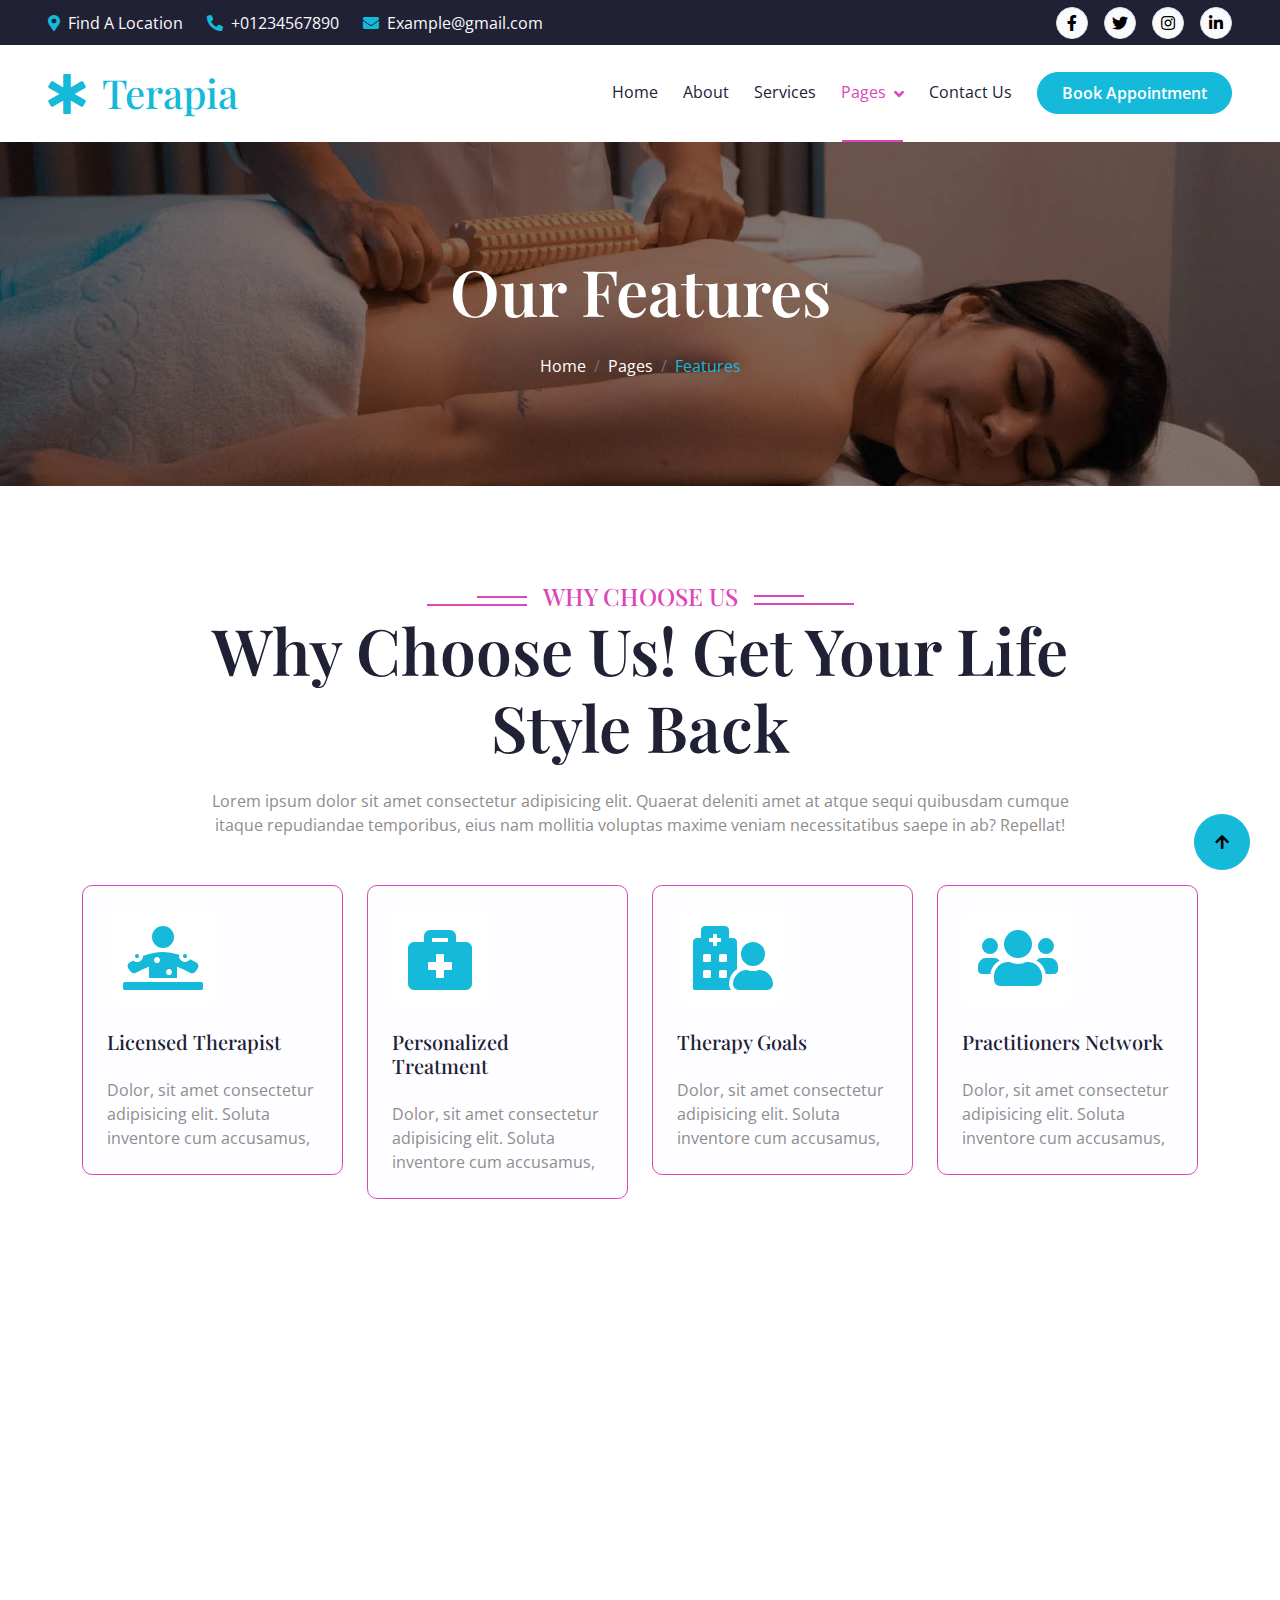
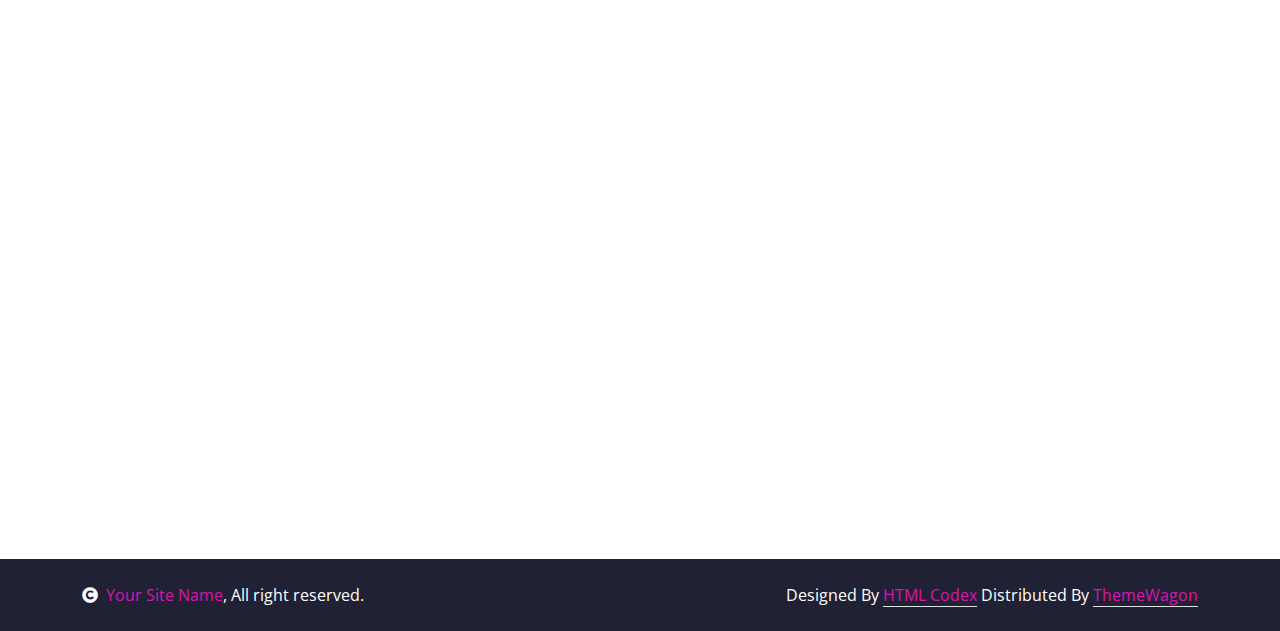
<file: feature.html>
<!DOCTYPE html>
<html lang="en">

    <head>
        <meta charset="utf-8">
        <title>Terapia - Physical Therapy Website Template</title>
        <meta content="width=device-width, initial-scale=1.0" name="viewport">
        <meta content="" name="keywords">
        <meta content="" name="description">

        <!-- Google Web Fonts -->
        <link rel="preconnect" href="https://fonts.googleapis.com">
        <link rel="preconnect" href="https://fonts.gstatic.com" crossorigin>
        <link href="https://fonts.googleapis.com/css2?family=Open+Sans:wght@400;500;600&family=Playfair+Display:wght@400;500;600&display=swap" rel="stylesheet"> 

        <!-- Icon Font Stylesheet -->
        <link rel="stylesheet" href="https://use.fontawesome.com/releases/v5.15.4/css/all.css"/>
        <link href="https://cdn.jsdelivr.net/npm/bootstrap-icons@1.4.1/font/bootstrap-icons.css" rel="stylesheet">

        <!-- Libraries Stylesheet -->
        <link href="lib/animate/animate.min.css" rel="stylesheet">
        <link href="lib/owlcarousel/assets/owl.carousel.min.css" rel="stylesheet">


        <!-- Customized Bootstrap Stylesheet -->
        <link href="css/bootstrap.min.css" rel="stylesheet">

        <!-- Template Stylesheet -->
        <link href="css/style.css" rel="stylesheet">
    </head>

    <body>

        <!-- Spinner Start -->
        <div id="spinner" class="show bg-white position-fixed translate-middle w-100 vh-100 top-50 start-50 d-flex align-items-center justify-content-center">
            <div class="spinner-border text-primary" style="width: 3rem; height: 3rem;" role="status">
                <span class="sr-only">Loading...</span>
            </div>
        </div>
        <!-- Spinner End -->


        <!-- Topbar Start -->
        <div class="container-fluid bg-dark px-5 d-none d-lg-block">
            <div class="row gx-0 align-items-center" style="height: 45px;">
                <div class="col-lg-8 text-center text-lg-start mb-lg-0">
                    <div class="d-flex flex-wrap">
                        <a href="#" class="text-light me-4"><i class="fas fa-map-marker-alt text-primary me-2"></i>Find A Location</a>
                        <a href="#" class="text-light me-4"><i class="fas fa-phone-alt text-primary me-2"></i>+01234567890</a>
                        <a href="#" class="text-light me-0"><i class="fas fa-envelope text-primary me-2"></i>Example@gmail.com</a>
                    </div>
                </div>
                <div class="col-lg-4 text-center text-lg-end">
                    <div class="d-flex align-items-center justify-content-end">
                        <a href="#" class="btn btn-light btn-square border rounded-circle nav-fill me-3"><i class="fab fa-facebook-f"></i></a>
                        <a href="#" class="btn btn-light btn-square border rounded-circle nav-fill me-3"><i class="fab fa-twitter"></i></a>
                        <a href="#" class="btn btn-light btn-square border rounded-circle nav-fill me-3"><i class="fab fa-instagram"></i></a>
                        <a href="#" class="btn btn-light btn-square border rounded-circle nav-fill me-0"><i class="fab fa-linkedin-in"></i></a>
                    </div>
                </div>
            </div>
        </div>
        <!-- Topbar End -->


        <!-- Navbar & Hero Start -->
        <div class="container-fluid position-relative p-0">
            <nav class="navbar navbar-expand-lg navbar-light bg-white px-4 px-lg-5 py-3 py-lg-0">
                <a href="index.html" class="navbar-brand p-0">
                    <h1 class="text-primary m-0"><i class="fas fa-star-of-life me-3"></i>Terapia</h1>
                    <!-- <img src="img/logo.png" alt="Logo"> -->
                </a>
                <button class="navbar-toggler" type="button" data-bs-toggle="collapse" data-bs-target="#navbarCollapse">
                    <span class="fa fa-bars"></span>
                </button>
                <div class="collapse navbar-collapse" id="navbarCollapse">
                    <div class="navbar-nav ms-auto py-0">
                        <a href="index.html" class="nav-item nav-link">Home</a>
                        <a href="about.html" class="nav-item nav-link">About</a>
                        <a href="service.html" class="nav-item nav-link">Services</a>
                        <div class="nav-item dropdown">
                            <a href="#" class="nav-link dropdown-toggle active" data-bs-toggle="dropdown">Pages</a>
                            <div class="dropdown-menu m-0">
                                <a href="appointment.html" class="dropdown-item">Appointment</a>
                                <a href="feature.html" class="dropdown-item active">Features</a>
                                <a href="blog.html" class="dropdown-item">Our Blog</a>
                                <a href="team.html" class="dropdown-item">Our Team</a>
                                <a href="testimonial.html" class="dropdown-item">Testimonial</a>
                                <a href="404.html" class="dropdown-item">404 Page</a>
                            </div>
                        </div>
                        <a href="contact.html" class="nav-item nav-link">Contact Us</a>
                    </div>
                    <a href="#" class="btn btn-primary rounded-pill text-white py-2 px-4 flex-wrap flex-sm-shrink-0">Book Appointment</a>
                </div>
            </nav>
        </div>
        <!-- Navbar End -->


        <!-- Header Start -->
        <div class="container-fluid bg-breadcrumb">
            <div class="container text-center py-5" style="max-width: 900px;">
                <h3 class="text-white display-3 mb-4 wow fadeInDown" data-wow-delay="0.1s">Our Features</h1>
                <ol class="breadcrumb justify-content-center mb-0 wow fadeInDown" data-wow-delay="0.3s">
                    <li class="breadcrumb-item"><a href="index.html">Home</a></li>
                    <li class="breadcrumb-item"><a href="#">Pages</a></li>
                    <li class="breadcrumb-item active text-primary">Features</li>
                </ol>    
            </div>
        </div>
        <!-- Header End -->


        <!-- Feature Start -->
        <div class="container-fluid feature py-5">
            <div class="container py-5">
                <div class="section-title mb-5 wow fadeInUp" data-wow-delay="0.1s">
                    <div class="sub-style">
                        <h4 class="sub-title px-3 mb-0">Why Choose Us</h4>
                    </div>
                    <h1 class="display-3 mb-4">Why Choose Us! Get Your Life Style Back</h1>
                    <p class="mb-0">Lorem ipsum dolor sit amet consectetur adipisicing elit. Quaerat deleniti amet at atque sequi quibusdam cumque itaque repudiandae temporibus, eius nam mollitia voluptas maxime veniam necessitatibus saepe in ab? Repellat!</p>
                </div>
                <div class="row g-4 justify-content-center">
                    <div class="col-md-6 col-lg-4 col-xl-3 wow fadeInUp" data-wow-delay="0.1s">
                        <div class="row-cols-1 feature-item p-4">
                            <div class="col-12">
                                <div class="feature-icon mb-4">
                                    <div class="p-3 d-inline-flex bg-white rounded">
                                        <i class="fas fa-diagnoses fa-4x text-primary"></i>
                                    </div>
                                </div>
                                <div class="feature-content d-flex flex-column">
                                    <h5 class="mb-4">Licensed Therapist</h5>
                                    <p class="mb-0">Dolor, sit amet consectetur adipisicing elit. Soluta inventore cum accusamus,</p>
                                </div>
                            </div>
                        </div>
                    </div>
                    <div class="col-md-6 col-lg-4 col-xl-3 wow fadeInUp" data-wow-delay="0.3s">
                        <div class="row-cols-1 feature-item p-4">
                            <div class="col-12">
                                <div class="feature-icon mb-4">
                                    <div class="p-3 d-inline-flex bg-white rounded">
                                        <i class="fas fa-briefcase-medical fa-4x text-primary"></i>
                                    </div>
                                </div>
                                <div class="feature-content d-flex flex-column">
                                    <h5 class="mb-4">Personalized Treatment</h5>
                                    <p class="mb-0">Dolor, sit amet consectetur adipisicing elit. Soluta inventore cum accusamus,</p>
                                </div>
                            </div>
                        </div>
                    </div>
                    <div class="col-md-6 col-lg-4 col-xl-3 wow fadeInUp" data-wow-delay="0.5s">
                        <div class="row-cols-1 feature-item p-4">
                            <div class="col-12">
                                <div class="feature-icon mb-4">
                                    <div class="p-3 d-inline-flex bg-white rounded">
                                        <i class="fas fa-hospital-user fa-4x text-primary"></i>
                                    </div>
                                </div>
                                <div class="feature-content d-flex flex-column">
                                    <h5 class="mb-4">Therapy Goals</h5>
                                    <p class="mb-0">Dolor, sit amet consectetur adipisicing elit. Soluta inventore cum accusamus,</p>
                                </div>
                            </div>
                        </div>
                    </div>
                    <div class="col-md-6 col-lg-4 col-xl-3 wow fadeInUp" data-wow-delay="0.7s">
                        <div class="row-cols-1 feature-item p-4">
                            <div class="col-12">
                                <div class="feature-icon mb-4">
                                    <div class="p-3 d-inline-flex bg-white rounded">
                                        <i class="fas fa-users fa-4x text-primary"></i>
                                    </div>
                                </div>
                                <div class="feature-content d-flex flex-column">
                                    <h5 class="mb-4">Practitioners Network</h5>
                                    <p class="mb-0">Dolor, sit amet consectetur adipisicing elit. Soluta inventore cum accusamus,</p>
                                </div>
                            </div>
                        </div>
                    </div>
                    <div class="col-md-6 col-lg-4 col-xl-3 wow fadeInUp" data-wow-delay="0.1s">
                        <div class="row-cols-1 feature-item p-4">
                            <div class="col-12">
                                <div class="feature-icon mb-4">
                                    <div class="p-3 d-inline-flex bg-white rounded">
                                        <i class="fas fa-spa fa-4x text-primary"></i>
                                    </div>
                                </div>
                                <div class="feature-content d-flex flex-column">
                                    <h5 class="mb-4">Comfortable Center</h5>
                                    <p class="mb-0">Dolor, sit amet consectetur adipisicing elit. Soluta inventore cum accusamus,</p>
                                </div>
                            </div>
                        </div>
                    </div>
                    <div class="col-md-6 col-lg-4 col-xl-3 wow fadeInUp" data-wow-delay="0.3s">
                        <div class="row-cols-1 feature-item p-4">
                            <div class="col-12">
                                <div class="feature-icon mb-4">
                                    <div class="p-3 d-inline-flex bg-white rounded">
                                        <i class="fas fa-heart fa-4x text-primary"></i>
                                    </div>
                                </div>
                                <div class="feature-content d-flex flex-column">
                                    <h5 class="mb-4">Experienced Stuff</h5>
                                    <p class="mb-0">Dolor, sit amet consectetur adipisicing elit. Soluta inventore cum accusamus,</p>
                                </div>
                            </div>
                        </div>
                    </div>
                    <div class="col-md-6 col-lg-4 col-xl-3 wow fadeInUp" data-wow-delay="0.5s">
                        <div class="row-cols-1 feature-item p-4">
                            <div class="col-12">
                                <div class="feature-icon mb-4">
                                    <div class="p-3 d-inline-flex bg-white rounded">
                                        <i class="fab fa-pied-piper fa-4x text-primary"></i>
                                    </div>
                                </div>
                                <div class="feature-content d-flex flex-column">
                                    <h5 class="mb-4">Therapy Goals</h5>
                                    <p class="mb-0">Dolor, sit amet consectetur adipisicing elit. Soluta inventore cum accusamus,</p>
                                </div>
                            </div>
                        </div>
                    </div>
                    <div class="col-md-6 col-lg-4 col-xl-3 wow fadeInUp" data-wow-delay="0.7s">
                        <div class="row-cols-1 feature-item p-4">
                            <div class="col-12">
                                <div class="feature-icon mb-4">
                                    <div class="p-3 d-inline-flex bg-white rounded">
                                        <i class="fas fa-user-md fa-4x text-primary"></i>
                                    </div>
                                </div>
                                <div class="feature-content d-flex flex-column">
                                    <h5 class="mb-4">Licensed Therapist</h5>
                                    <p class="mb-0">Dolor, sit amet consectetur adipisicing elit. Soluta inventore cum accusamus,</p>
                                </div>
                            </div>
                        </div>
                    </div>
                    <div class="col-12 text-center wow fadeInUp" data-wow-delay="0.2s">
                        <a href="#" class="btn btn-primary rounded-pill text-white py-3 px-5">More Details</a>
                    </div>
                </div>
            </div>
        </div>
        <!-- Feature End -->


        <!-- Footer Start -->
        <div class="container-fluid footer py-5 wow fadeIn" data-wow-delay="0.2s">
            <div class="container py-5">
                <div class="row g-5">
                    <div class="col-md-6 col-lg-6 col-xl-3">
                        <div class="footer-item d-flex flex-column">
                            <h4 class="text-white mb-4"><i class="fas fa-star-of-life me-3"></i>Terapia</h4>
                            <p>Lorem ipsum dolor sit amet consectetur adipisicing elit. Delectus dolorem impedit eos autem dolores laudantium quia, qui similique
                            </p>
                            <div class="d-flex align-items-center">
                                <i class="fas fa-share fa-2x text-white me-2"></i>
                                <a class="btn-square btn btn-primary text-white rounded-circle mx-1" href=""><i class="fab fa-facebook-f"></i></a>
                                <a class="btn-square btn btn-primary text-white rounded-circle mx-1" href=""><i class="fab fa-twitter"></i></a>
                                <a class="btn-square btn btn-primary text-white rounded-circle mx-1" href=""><i class="fab fa-instagram"></i></a>
                                <a class="btn-square btn btn-primary text-white rounded-circle mx-1" href=""><i class="fab fa-linkedin-in"></i></a>
                            </div>
                        </div>
                    </div>
                    <div class="col-md-6 col-lg-6 col-xl-3">
                        <div class="footer-item d-flex flex-column">
                            <h4 class="mb-4 text-white">Quick Links</h4>
                            <a href=""><i class="fas fa-angle-right me-2"></i> About Us</a>
                            <a href=""><i class="fas fa-angle-right me-2"></i> Contact Us</a>
                            <a href=""><i class="fas fa-angle-right me-2"></i> Privacy Policy</a>
                            <a href=""><i class="fas fa-angle-right me-2"></i> Terms & Conditions</a>
                            <a href=""><i class="fas fa-angle-right me-2"></i> Our Blog & News</a>
                            <a href=""><i class="fas fa-angle-right me-2"></i> Our Team</a>
                        </div>
                    </div>
                    <div class="col-md-6 col-lg-6 col-xl-3">
                        <div class="footer-item d-flex flex-column">
                            <h4 class="mb-4 text-white">Terapia Services</h4>
                            <a href=""><i class="fas fa-angle-right me-2"></i> All Services</a>
                            <a href=""><i class="fas fa-angle-right me-2"></i> Physiotherapy</a>
                            <a href=""><i class="fas fa-angle-right me-2"></i> Diagnostics</a>
                            <a href=""><i class="fas fa-angle-right me-2"></i> Manual Therapy</a>
                            <a href=""><i class="fas fa-angle-right me-2"></i> Massage Therapy</a>
                            <a href=""><i class="fas fa-angle-right me-2"></i> Rehabilitation</a>
                        </div>
                    </div>
                    <div class="col-md-6 col-lg-6 col-xl-3">
                        <div class="footer-item d-flex flex-column">
                            <h4 class="mb-4 text-white">Contact Info</h4>
                            <a href=""><i class="fa fa-map-marker-alt me-2"></i> 123 Street, New York, USA</a>
                            <a href=""><i class="fas fa-envelope me-2"></i> info@example.com</a>
                            <a href=""><i class="fas fa-envelope me-2"></i> info@example.com</a>
                            <a href=""><i class="fas fa-phone me-2"></i> +012 345 67890</a>
                            <a href="" class="mb-3"><i class="fas fa-print me-2"></i> +012 345 67890</a>
                        </div>
                    </div>
                </div>
            </div>
        </div>
        <!-- Footer End -->
        
        <!-- Copyright Start -->
        <div class="container-fluid copyright py-4">
            <div class="container">
                <div class="row g-4 align-items-center">
                    <div class="col-md-6 text-center text-md-start mb-md-0">
                        <span class="text-white"><a href="#"><i class="fas fa-copyright text-light me-2"></i>Your Site Name</a>, All right reserved.</span>
                    </div>
                    <div class="col-md-6 text-center text-md-end text-white">
                        <!--/*** This template is free as long as you keep the below author’s credit link/attribution link/backlink. ***/-->
                        <!--/*** If you'd like to use the template without the below author’s credit link/attribution link/backlink, ***/-->
                        <!--/*** you can purchase the Credit Removal License from "https://htmlcodex.com/credit-removal". ***/-->
                        Designed By <a class="border-bottom" href="https://htmlcodex.com">HTML Codex</a> Distributed By <a class="border-bottom" href="https://themewagon.com">ThemeWagon</a>
                    </div>
                </div>
            </div>
        </div>
        <!-- Copyright End -->

        <!-- Back to Top -->
        <a href="#" class="btn btn-primary btn-lg-square back-to-top"><i class="fa fa-arrow-up"></i></a>   

        
        <!-- JavaScript Libraries -->
        <script src="https://ajax.googleapis.com/ajax/libs/jquery/3.6.4/jquery.min.js"></script>
        <script src="https://cdn.jsdelivr.net/npm/bootstrap@5.0.0/dist/js/bootstrap.bundle.min.js"></script>
        <script src="lib/wow/wow.min.js"></script>
        <script src="lib/easing/easing.min.js"></script>
        <script src="lib/waypoints/waypoints.min.js"></script>
        <script src="lib/owlcarousel/owl.carousel.min.js"></script>
        

        <!-- Template Javascript -->
        <script src="js/main.js"></script>
        
    </body>

</html>
</file>
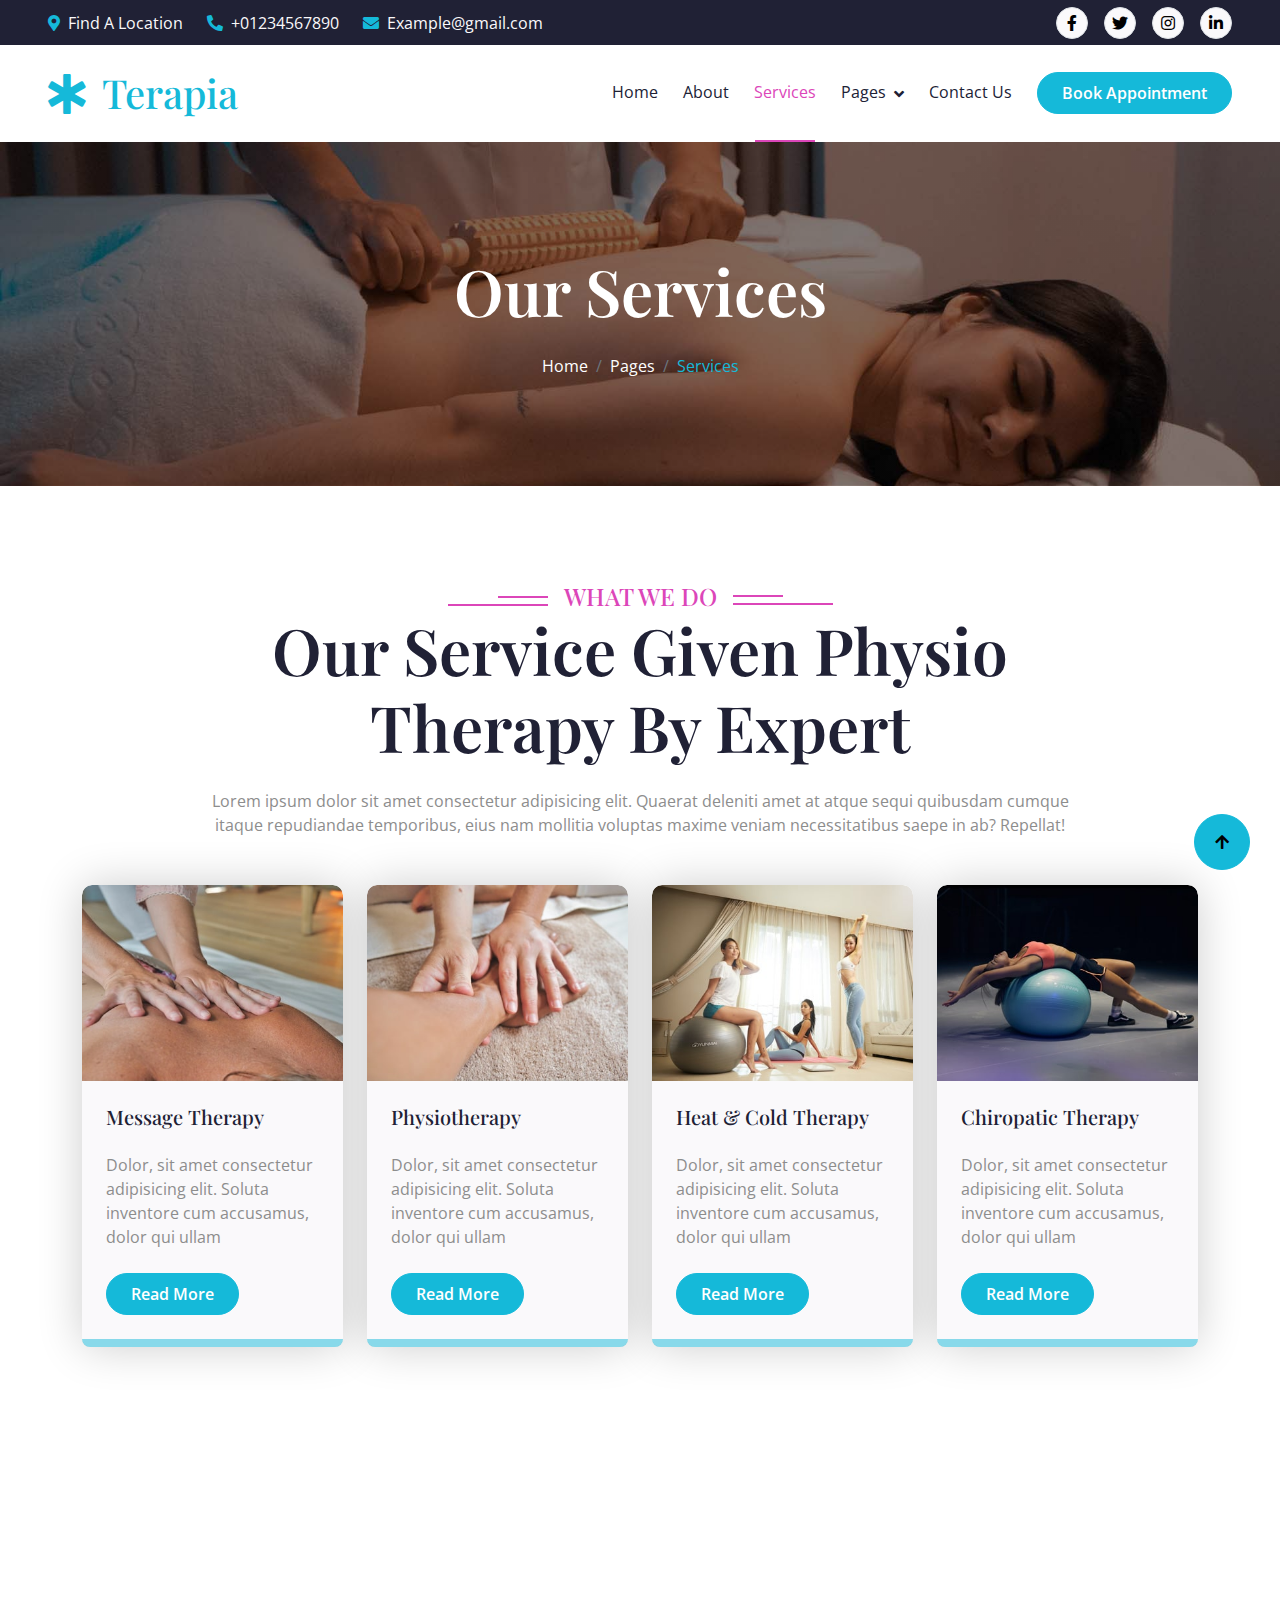
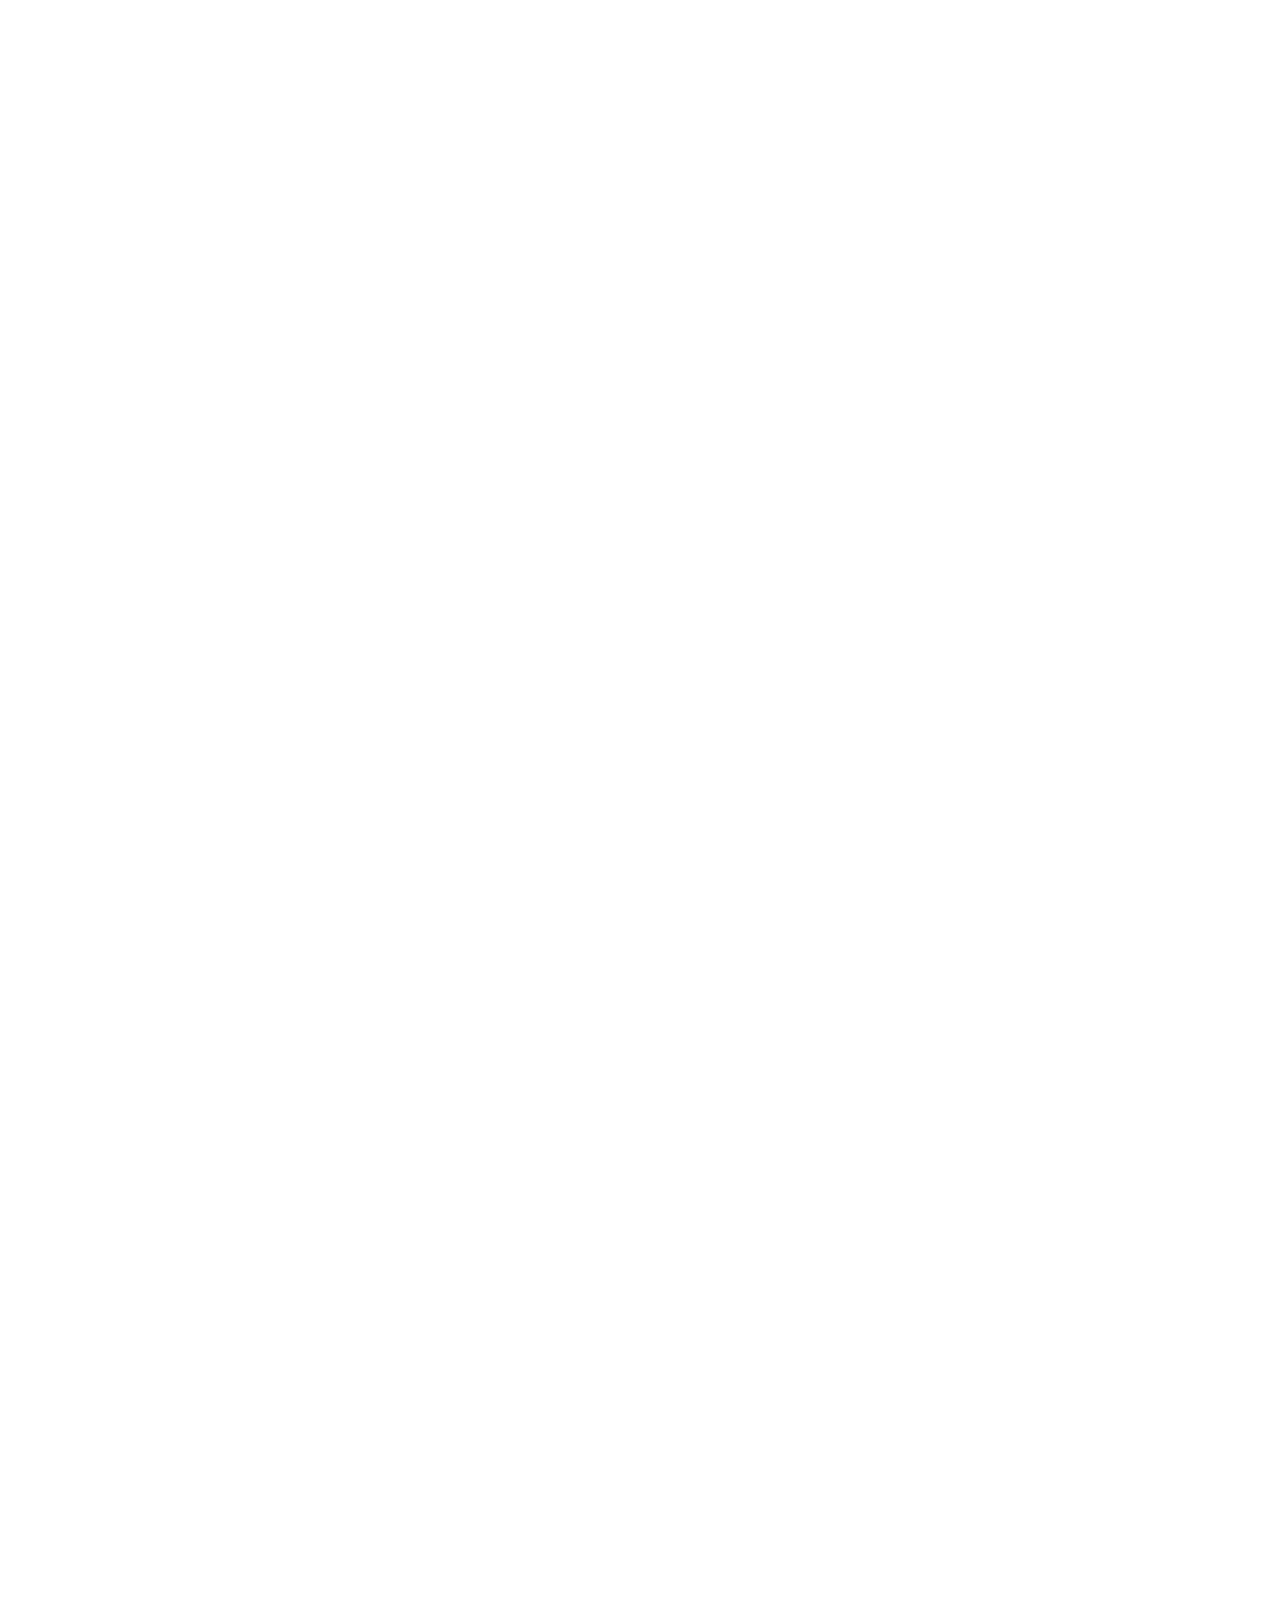
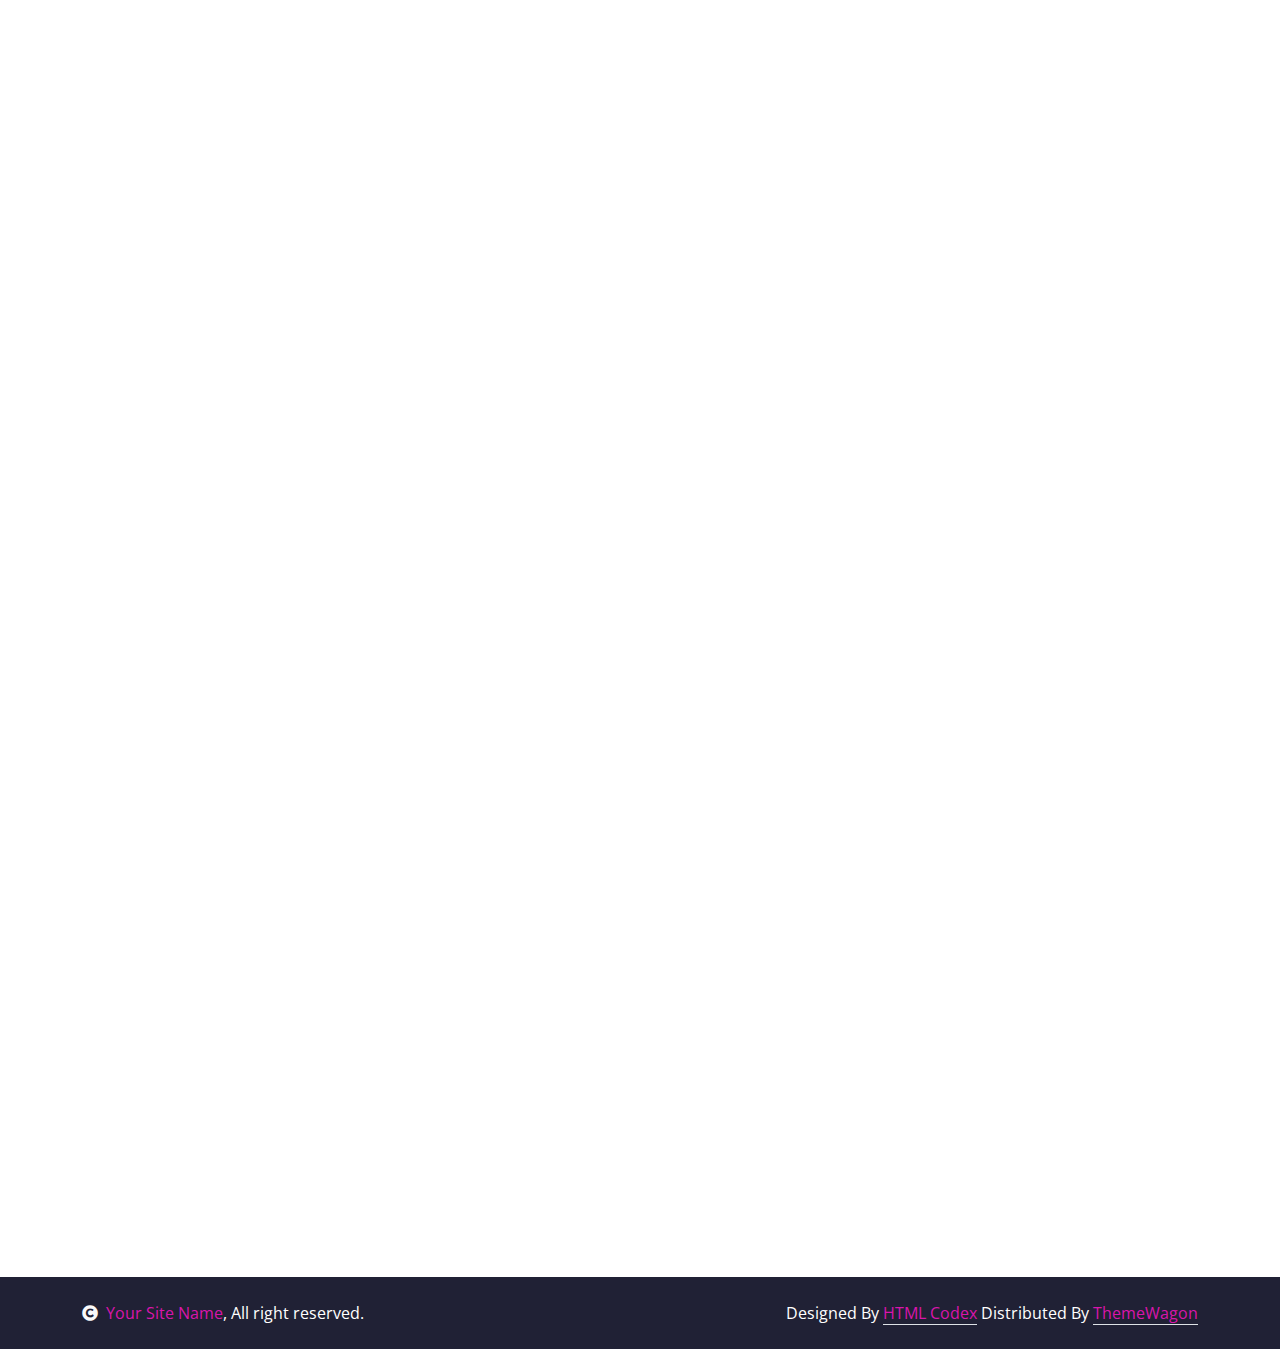
<file: service.html>
<!DOCTYPE html>
<html lang="en">

    <head>
        <meta charset="utf-8">
        <title>Terapia - Physical Therapy Website Template</title>
        <meta content="width=device-width, initial-scale=1.0" name="viewport">
        <meta content="" name="keywords">
        <meta content="" name="description">

        <!-- Google Web Fonts -->
        <link rel="preconnect" href="https://fonts.googleapis.com">
        <link rel="preconnect" href="https://fonts.gstatic.com" crossorigin>
        <link href="https://fonts.googleapis.com/css2?family=Open+Sans:wght@400;500;600&family=Playfair+Display:wght@400;500;600&display=swap" rel="stylesheet"> 

        <!-- Icon Font Stylesheet -->
        <link rel="stylesheet" href="https://use.fontawesome.com/releases/v5.15.4/css/all.css"/>
        <link href="https://cdn.jsdelivr.net/npm/bootstrap-icons@1.4.1/font/bootstrap-icons.css" rel="stylesheet">

        <!-- Libraries Stylesheet -->
        <link href="lib/animate/animate.min.css" rel="stylesheet">
        <link href="lib/owlcarousel/assets/owl.carousel.min.css" rel="stylesheet">


        <!-- Customized Bootstrap Stylesheet -->
        <link href="css/bootstrap.min.css" rel="stylesheet">

        <!-- Template Stylesheet -->
        <link href="css/style.css" rel="stylesheet">
    </head>

    <body>

        <!-- Spinner Start -->
        <div id="spinner" class="show bg-white position-fixed translate-middle w-100 vh-100 top-50 start-50 d-flex align-items-center justify-content-center">
            <div class="spinner-border text-primary" style="width: 3rem; height: 3rem;" role="status">
                <span class="sr-only">Loading...</span>
            </div>
        </div>
        <!-- Spinner End -->


        <!-- Topbar Start -->
        <div class="container-fluid bg-dark px-5 d-none d-lg-block">
            <div class="row gx-0 align-items-center" style="height: 45px;">
                <div class="col-lg-8 text-center text-lg-start mb-lg-0">
                    <div class="d-flex flex-wrap">
                        <a href="#" class="text-light me-4"><i class="fas fa-map-marker-alt text-primary me-2"></i>Find A Location</a>
                        <a href="#" class="text-light me-4"><i class="fas fa-phone-alt text-primary me-2"></i>+01234567890</a>
                        <a href="#" class="text-light me-0"><i class="fas fa-envelope text-primary me-2"></i>Example@gmail.com</a>
                    </div>
                </div>
                <div class="col-lg-4 text-center text-lg-end">
                    <div class="d-flex align-items-center justify-content-end">
                        <a href="#" class="btn btn-light btn-square border rounded-circle nav-fill me-3"><i class="fab fa-facebook-f"></i></a>
                        <a href="#" class="btn btn-light btn-square border rounded-circle nav-fill me-3"><i class="fab fa-twitter"></i></a>
                        <a href="#" class="btn btn-light btn-square border rounded-circle nav-fill me-3"><i class="fab fa-instagram"></i></a>
                        <a href="#" class="btn btn-light btn-square border rounded-circle nav-fill me-0"><i class="fab fa-linkedin-in"></i></a>
                    </div>
                </div>
            </div>
        </div>
        <!-- Topbar End -->


        <!-- Navbar & Hero Start -->
        <div class="container-fluid position-relative p-0">
            <nav class="navbar navbar-expand-lg navbar-light bg-white px-4 px-lg-5 py-3 py-lg-0">
                <a href="index.html" class="navbar-brand p-0">
                    <h1 class="text-primary m-0"><i class="fas fa-star-of-life me-3"></i>Terapia</h1>
                    <!-- <img src="img/logo.png" alt="Logo"> -->
                </a>
                <button class="navbar-toggler" type="button" data-bs-toggle="collapse" data-bs-target="#navbarCollapse">
                    <span class="fa fa-bars"></span>
                </button>
                <div class="collapse navbar-collapse" id="navbarCollapse">
                    <div class="navbar-nav ms-auto py-0">
                        <a href="index.html" class="nav-item nav-link">Home</a>
                        <a href="about.html" class="nav-item nav-link">About</a>
                        <a href="service.html" class="nav-item nav-link active">Services</a>
                        <div class="nav-item dropdown">
                            <a href="#" class="nav-link dropdown-toggle" data-bs-toggle="dropdown">Pages</a>
                            <div class="dropdown-menu m-0">
                                <a href="appointment.html" class="dropdown-item">Appointment</a>
                                <a href="feature.html" class="dropdown-item">Features</a>
                                <a href="blog.html" class="dropdown-item">Our Blog</a>
                                <a href="team.html" class="dropdown-item">Our Team</a>
                                <a href="testimonial.html" class="dropdown-item">Testimonial</a>
                                <a href="404.html" class="dropdown-item">404 Page</a>
                            </div>
                        </div>
                        <a href="contact.html" class="nav-item nav-link">Contact Us</a>
                    </div>
                    <a href="#" class="btn btn-primary rounded-pill text-white py-2 px-4 flex-wrap flex-sm-shrink-0">Book Appointment</a>
                </div>
            </nav>
        </div>
        <!-- Navbar End -->

        <!-- Header Start -->
        <div class="container-fluid bg-breadcrumb">
            <div class="container text-center py-5" style="max-width: 900px;">
                <h3 class="text-white display-3 mb-4 wow fadeInDown" data-wow-delay="0.1s">Our Services</h1>
                <ol class="breadcrumb justify-content-center mb-0 wow fadeInDown" data-wow-delay="0.3s">
                    <li class="breadcrumb-item"><a href="index.html">Home</a></li>
                    <li class="breadcrumb-item"><a href="#">Pages</a></li>
                    <li class="breadcrumb-item active text-primary">Services</li>
                </ol>    
            </div>
        </div>
        <!-- Header End -->


        <!-- Services Start -->
        <div class="container-fluid service py-5">
            <div class="container py-5">
                <div class="section-title mb-5 wow fadeInUp" data-wow-delay="0.2s">
                    <div class="sub-style">
                        <h4 class="sub-title px-3 mb-0">What We Do</h4>
                    </div>
                    <h1 class="display-3 mb-4">Our Service Given Physio Therapy By Expert</h1>
                    <p class="mb-0">Lorem ipsum dolor sit amet consectetur adipisicing elit. Quaerat deleniti amet at atque sequi quibusdam cumque itaque repudiandae temporibus, eius nam mollitia voluptas maxime veniam necessitatibus saepe in ab? Repellat!</p>
                </div>
                <div class="row g-4 justify-content-center">
                    <div class="col-md-6 col-lg-4 col-xl-3 wow fadeInUp" data-wow-delay="0.1s">
                        <div class="service-item rounded">
                           <div class="service-img rounded-top">
                                <img src="img/service-1.jpg" class="img-fluid rounded-top w-100" alt="">
                           </div>
                            <div class="service-content rounded-bottom bg-light p-4">
                                <div class="service-content-inner">
                                    <h5 class="mb-4">Message Therapy</h5>
                                    <p class="mb-4">Dolor, sit amet consectetur adipisicing elit. Soluta inventore cum accusamus, dolor qui ullam</p>
                                    <a href="#" class="btn btn-primary rounded-pill text-white py-2 px-4 mb-2">Read More</a>
                                </div>
                            </div>
                        </div>
                    </div>
                    <div class="col-md-6 col-lg-4 col-xl-3 wow fadeInUp" data-wow-delay="0.3s">
                        <div class="service-item rounded">
                           <div class="service-img rounded-top">
                                <img src="img/service-2.jpg" class="img-fluid rounded-top w-100" alt="">
                           </div>
                            <div class="service-content rounded-bottom bg-light p-4">
                                <div class="service-content-inner">
                                    <h5 class="mb-4">Physiotherapy</h5>
                                    <p class="mb-4">Dolor, sit amet consectetur adipisicing elit. Soluta inventore cum accusamus, dolor qui ullam</p>
                                    <a href="#" class="btn btn-primary rounded-pill text-white py-2 px-4 mb-2">Read More</a>
                                </div>
                            </div>
                        </div>
                    </div>
                    <div class="col-md-6 col-lg-4 col-xl-3 wow fadeInUp" data-wow-delay="0.5s">
                        <div class="service-item rounded">
                           <div class="service-img rounded-top">
                                <img src="img/service-3.jpg" class="img-fluid rounded-top w-100" alt="">
                           </div>
                            <div class="service-content rounded-bottom bg-light p-4">
                                <div class="service-content-inner">
                                    <h5 class="mb-4">Heat & Cold Therapy</h5>
                                    <p class="mb-4">Dolor, sit amet consectetur adipisicing elit. Soluta inventore cum accusamus, dolor qui ullam</p>
                                    <a href="#" class="btn btn-primary rounded-pill text-white py-2 px-4 mb-2">Read More</a>
                                </div>
                            </div>
                        </div>
                    </div>
                    <div class="col-md-6 col-lg-4 col-xl-3 wow fadeInUp" data-wow-delay="0.7s">
                        <div class="service-item rounded">
                           <div class="service-img rounded-top">
                                <img src="img/service-4.jpg" class="img-fluid rounded-top w-100" alt="">
                           </div>
                            <div class="service-content rounded-bottom bg-light p-4">
                                <div class="service-content-inner">
                                    <h5 class="mb-4">Chiropatic Therapy</h5>
                                    <p class="mb-4">Dolor, sit amet consectetur adipisicing elit. Soluta inventore cum accusamus, dolor qui ullam</p>
                                    <a href="#" class="btn btn-primary rounded-pill text-white py-2 px-4 mb-2">Read More</a>
                                </div>
                            </div>
                        </div>
                    </div>
                    <div class="col-md-6 col-lg-4 col-xl-3 wow fadeInUp" data-wow-delay="0.1s">
                        <div class="service-item rounded">
                           <div class="service-img rounded-top">
                                <img src="img/service-5.jpg" class="img-fluid rounded-top w-100" alt="">
                           </div>
                            <div class="service-content rounded-bottom bg-light p-4">
                                <div class="service-content-inner">
                                    <h5 class="mb-4">Work Injuries</h5>
                                    <p class="mb-4">Dolor, sit amet consectetur adipisicing elit. Soluta inventore cum accusamus, dolor qui ullam</p>
                                    <a href="#" class="btn btn-primary rounded-pill text-white py-2 px-4 mb-2">Read More</a>
                                </div>
                            </div>
                        </div>
                    </div>
                    <div class="col-md-6 col-lg-4 col-xl-3 wow fadeInUp" data-wow-delay="0.3s">
                        <div class="service-item rounded">
                           <div class="service-img rounded-top">
                                <img src="img/service-6.jpg" class="img-fluid rounded-top w-100" alt="">
                           </div>
                            <div class="service-content rounded-bottom bg-light p-4">
                                <div class="service-content-inner">
                                    <h5 class="mb-4">Spot Injuries</h5>
                                    <p class="mb-4">Dolor, sit amet consectetur adipisicing elit. Soluta inventore cum accusamus, dolor qui ullam</p>
                                    <a href="#" class="btn btn-primary rounded-pill text-white py-2 px-4 mb-2">Read More</a>
                                </div>
                            </div>
                        </div>
                    </div>
                    <div class="col-md-6 col-lg-4 col-xl-3 wow fadeInUp" data-wow-delay="0.5s">
                        <div class="service-item rounded">
                           <div class="service-img rounded-top">
                                <img src="img/service-7.jpg" class="img-fluid rounded-top w-100" alt="">
                           </div>
                            <div class="service-content rounded-bottom bg-light p-4">
                                <div class="service-content-inner">
                                    <h5 class="mb-4">Regular Therapy</h5>
                                    <p class="mb-4">Dolor, sit amet consectetur adipisicing elit. Soluta inventore cum accusamus, dolor qui ullam</p>
                                    <a href="#" class="btn btn-primary rounded-pill text-white py-2 px-4 mb-2">Read More</a>
                                </div>
                            </div>
                        </div>
                    </div>
                    <div class="col-md-6 col-lg-4 col-xl-3 wow fadeInUp" data-wow-delay="0.7s">
                        <div class="service-item rounded">
                           <div class="service-img rounded-top">
                                <img src="img/service-8.jpg" class="img-fluid rounded-top w-100" alt="">
                           </div>
                            <div class="service-content rounded-bottom bg-light p-4">
                                <div class="service-content-inner">
                                    <h5 class="mb-4">Back Pain</h5>
                                    <p class="mb-4">Dolor, sit amet consectetur adipisicing elit. Soluta inventore cum accusamus, dolor qui ullam</p>
                                    <a href="#" class="btn btn-primary rounded-pill text-white py-2 px-4 mb-2">Read More</a>
                                </div>
                            </div>
                        </div>
                    </div>
                    <div class="col-12 text-center wow fadeInUp" data-wow-delay="0.2s">
                        <a class="btn btn-primary rounded-pill text-white py-3 px-5" href="#">Services More</a>
                    </div>
                </div>
            </div>
        </div>
        <!-- Services End -->


        <!-- Feature Start -->
        <div class="container-fluid feature py-5">
            <div class="container py-5">
                <div class="section-title mb-5 wow fadeInUp" data-wow-delay="0.1s">
                    <div class="sub-style">
                        <h4 class="sub-title px-3 mb-0">Why Choose Us</h4>
                    </div>
                    <h1 class="display-3 mb-4">Why Choose Us? Get Your Life Style Back</h1>
                    <p class="mb-0">Lorem ipsum dolor sit amet consectetur adipisicing elit. Quaerat deleniti amet at atque sequi quibusdam cumque itaque repudiandae temporibus, eius nam mollitia voluptas maxime veniam necessitatibus saepe in ab? Repellat!</p>
                </div>
                <div class="row g-4 justify-content-center">
                    <div class="col-md-6 col-lg-4 col-xl-3 wow fadeInUp" data-wow-delay="0.1s">
                        <div class="row-cols-1 feature-item p-4">
                            <div class="col-12">
                                <div class="feature-icon mb-4">
                                    <div class="p-3 d-inline-flex bg-white rounded">
                                        <i class="fas fa-diagnoses fa-4x text-primary"></i>
                                    </div>
                                </div>
                                <div class="feature-content d-flex flex-column">
                                    <h5 class="mb-4">Licensed Therapist</h5>
                                    <p class="mb-0">Dolor, sit amet consectetur adipisicing elit. Soluta inventore cum accusamus,</p>
                                </div>
                            </div>
                        </div>
                    </div>
                    <div class="col-md-6 col-lg-4 col-xl-3 wow fadeInUp" data-wow-delay="0.3s">
                        <div class="row-cols-1 feature-item p-4">
                            <div class="col-12">
                                <div class="feature-icon mb-4">
                                    <div class="p-3 d-inline-flex bg-white rounded">
                                        <i class="fas fa-briefcase-medical fa-4x text-primary"></i>
                                    </div>
                                </div>
                                <div class="feature-content d-flex flex-column">
                                    <h5 class="mb-4">Personalized Treatment</h5>
                                    <p class="mb-0">Dolor, sit amet consectetur adipisicing elit. Soluta inventore cum accusamus,</p>
                                </div>
                            </div>
                        </div>
                    </div>
                    <div class="col-md-6 col-lg-4 col-xl-3 wow fadeInUp" data-wow-delay="0.5s">
                        <div class="row-cols-1 feature-item p-4">
                            <div class="col-12">
                                <div class="feature-icon mb-4">
                                    <div class="p-3 d-inline-flex bg-white rounded">
                                        <i class="fas fa-hospital-user fa-4x text-primary"></i>
                                    </div>
                                </div>
                                <div class="feature-content d-flex flex-column">
                                    <h5 class="mb-4">Therapy Goals</h5>
                                    <p class="mb-0">Dolor, sit amet consectetur adipisicing elit. Soluta inventore cum accusamus,</p>
                                </div>
                            </div>
                        </div>
                    </div>
                    <div class="col-md-6 col-lg-4 col-xl-3 wow fadeInUp" data-wow-delay="0.7s">
                        <div class="row-cols-1 feature-item p-4">
                            <div class="col-12">
                                <div class="feature-icon mb-4">
                                    <div class="p-3 d-inline-flex bg-white rounded">
                                        <i class="fas fa-users fa-4x text-primary"></i>
                                    </div>
                                </div>
                                <div class="feature-content d-flex flex-column">
                                    <h5 class="mb-4">Practitioners Network</h5>
                                    <p class="mb-0">Dolor, sit amet consectetur adipisicing elit. Soluta inventore cum accusamus,</p>
                                </div>
                            </div>
                        </div>
                    </div>
                    <div class="col-md-6 col-lg-4 col-xl-3 wow fadeInUp" data-wow-delay="0.1s">
                        <div class="row-cols-1 feature-item p-4">
                            <div class="col-12">
                                <div class="feature-icon mb-4">
                                    <div class="p-3 d-inline-flex bg-white rounded">
                                        <i class="fas fa-spa fa-4x text-primary"></i>
                                    </div>
                                </div>
                                <div class="feature-content d-flex flex-column">
                                    <h5 class="mb-4">Comfortable Center</h5>
                                    <p class="mb-0">Dolor, sit amet consectetur adipisicing elit. Soluta inventore cum accusamus,</p>
                                </div>
                            </div>
                        </div>
                    </div>
                    <div class="col-md-6 col-lg-4 col-xl-3 wow fadeInUp" data-wow-delay="0.3s">
                        <div class="row-cols-1 feature-item p-4">
                            <div class="col-12">
                                <div class="feature-icon mb-4">
                                    <div class="p-3 d-inline-flex bg-white rounded">
                                        <i class="fas fa-heart fa-4x text-primary"></i>
                                    </div>
                                </div>
                                <div class="feature-content d-flex flex-column">
                                    <h5 class="mb-4">Experienced Stuff</h5>
                                    <p class="mb-0">Dolor, sit amet consectetur adipisicing elit. Soluta inventore cum accusamus,</p>
                                </div>
                            </div>
                        </div>
                    </div>
                    <div class="col-md-6 col-lg-4 col-xl-3 wow fadeInUp" data-wow-delay="0.5s">
                        <div class="row-cols-1 feature-item p-4">
                            <div class="col-12">
                                <div class="feature-icon mb-4">
                                    <div class="p-3 d-inline-flex bg-white rounded">
                                        <i class="fab fa-pied-piper fa-4x text-primary"></i>
                                    </div>
                                </div>
                                <div class="feature-content d-flex flex-column">
                                    <h5 class="mb-4">Therapy Goals</h5>
                                    <p class="mb-0">Dolor, sit amet consectetur adipisicing elit. Soluta inventore cum accusamus,</p>
                                </div>
                            </div>
                        </div>
                    </div>
                    <div class="col-md-6 col-lg-4 col-xl-3 wow fadeInUp" data-wow-delay="0.7s">
                        <div class="row-cols-1 feature-item p-4">
                            <div class="col-12">
                                <div class="feature-icon mb-4">
                                    <div class="p-3 d-inline-flex bg-white rounded">
                                        <i class="fas fa-user-md fa-4x text-primary"></i>
                                    </div>
                                </div>
                                <div class="feature-content d-flex flex-column">
                                    <h5 class="mb-4">Licensed Therapist</h5>
                                    <p class="mb-0">Dolor, sit amet consectetur adipisicing elit. Soluta inventore cum accusamus,</p>
                                </div>
                            </div>
                        </div>
                    </div>
                    <div class="col-12 text-center wow fadeInUp" data-wow-delay="0.2s">
                        <a href="#" class="btn btn-primary rounded-pill text-white py-3 px-5">More Details</a>
                    </div>
                </div>
            </div>
        </div>
        <!-- Feature End -->


        <!-- Testimonial Start -->
        <div class="container-fluid testimonial py-5 wow zoomInDown" data-wow-delay="0.1s">
            <div class="container py-5">
                <div class="section-title mb-5">
                    <div class="sub-style">
                        <h4 class="sub-title text-white px-3 mb-0">Testimonial</h4>
                    </div>
                    <h1 class="display-3 mb-4">What Clients are Say</h1>
                </div>
                <div class="testimonial-carousel owl-carousel">
                    <div class="testimonial-item">
                        <div class="testimonial-inner p-5">
                            <div class="testimonial-inner-img mb-4">
                                <img src="img/testimonial-img.jpg" class="img-fluid rounded-circle" alt="">
                            </div>
                            <p class="text-white fs-7">Lorem ipsum dolor, sit amet consectetur adipisicing elit. Asperiores nemo facilis tempora esse explicabo sed! Dignissimos quia ullam pariatur blanditiis sed voluptatum. Totam aut quidem laudantium tempora. Minima, saepe earum!
                            </p>
                            <div class="text-center">
                                <h5 class="mb-2">John Abraham</h5>
                                <p class="mb-2 text-white-50">New York, USA</p>
                                <div class="d-flex justify-content-center">
                                    <i class="fas fa-star text-secondary"></i>
                                    <i class="fas fa-star text-secondary"></i>
                                    <i class="fas fa-star text-secondary"></i>
                                    <i class="fas fa-star text-secondary"></i>
                                    <i class="fas fa-star text-secondary"></i>
                                </div>
                            </div>
                        </div>
                    </div>
                    <div class="testimonial-item">
                        <div class="testimonial-inner p-5">
                            <div class="testimonial-inner-img mb-4">
                                <img src="img/testimonial-img.jpg" class="img-fluid rounded-circle" alt="">
                            </div>
                            <p class="text-white fs-7">Lorem ipsum dolor, sit amet consectetur adipisicing elit. Asperiores nemo facilis tempora esse explicabo sed! Dignissimos quia ullam pariatur blanditiis sed voluptatum. Totam aut quidem laudantium tempora. Minima, saepe earum!
                            </p>
                            <div class="text-center">
                                <h5 class="mb-2">John Abraham</h5>
                                <p class="mb-2 text-white-50">New York, USA</p>
                                <div class="d-flex justify-content-center">
                                    <i class="fas fa-star text-secondary"></i>
                                    <i class="fas fa-star text-secondary"></i>
                                    <i class="fas fa-star text-secondary"></i>
                                    <i class="fas fa-star text-secondary"></i>
                                    <i class="fas fa-star text-secondary"></i>
                                </div>
                            </div>
                        </div>
                    </div>
                    <div class="testimonial-item">
                        <div class="testimonial-inner p-5">
                            <div class="testimonial-inner-img mb-4">
                                <img src="img/testimonial-img.jpg" class="img-fluid rounded-circle" alt="">
                            </div>
                            <p class="text-white fs-7">Lorem ipsum dolor, sit amet consectetur adipisicing elit. Asperiores nemo facilis tempora esse explicabo sed! Dignissimos quia ullam pariatur blanditiis sed voluptatum. Totam aut quidem laudantium tempora. Minima, saepe earum!
                            </p>
                            <div class="text-center">
                                <h5 class="mb-2">John Abraham</h5>
                                <p class="mb-2 text-white-50">New York, USA</p>
                                <div class="d-flex justify-content-center">
                                    <i class="fas fa-star text-secondary"></i>
                                    <i class="fas fa-star text-secondary"></i>
                                    <i class="fas fa-star text-secondary"></i>
                                    <i class="fas fa-star text-secondary"></i>
                                    <i class="fas fa-star text-secondary"></i>
                                </div>
                            </div>
                        </div>
                    </div>
                </div>
            </div>
        </div>
        <!-- Testimonial End -->


        <!-- Footer Start -->
        <div class="container-fluid footer py-5 wow fadeIn" data-wow-delay="0.2s">
            <div class="container py-5">
                <div class="row g-5">
                    <div class="col-md-6 col-lg-6 col-xl-3">
                        <div class="footer-item d-flex flex-column">
                            <h4 class="text-white mb-4"><i class="fas fa-star-of-life me-3"></i>Terapia</h4>
                            <p>Lorem ipsum dolor sit amet consectetur adipisicing elit. Delectus dolorem impedit eos autem dolores laudantium quia, qui similique
                            </p>
                            <div class="d-flex align-items-center">
                                <i class="fas fa-share fa-2x text-white me-2"></i>
                                <a class="btn-square btn btn-primary text-white rounded-circle mx-1" href=""><i class="fab fa-facebook-f"></i></a>
                                <a class="btn-square btn btn-primary text-white rounded-circle mx-1" href=""><i class="fab fa-twitter"></i></a>
                                <a class="btn-square btn btn-primary text-white rounded-circle mx-1" href=""><i class="fab fa-instagram"></i></a>
                                <a class="btn-square btn btn-primary text-white rounded-circle mx-1" href=""><i class="fab fa-linkedin-in"></i></a>
                            </div>
                        </div>
                    </div>
                    <div class="col-md-6 col-lg-6 col-xl-3">
                        <div class="footer-item d-flex flex-column">
                            <h4 class="mb-4 text-white">Quick Links</h4>
                            <a href=""><i class="fas fa-angle-right me-2"></i> About Us</a>
                            <a href=""><i class="fas fa-angle-right me-2"></i> Contact Us</a>
                            <a href=""><i class="fas fa-angle-right me-2"></i> Privacy Policy</a>
                            <a href=""><i class="fas fa-angle-right me-2"></i> Terms & Conditions</a>
                            <a href=""><i class="fas fa-angle-right me-2"></i> Our Blog & News</a>
                            <a href=""><i class="fas fa-angle-right me-2"></i> Our Team</a>
                        </div>
                    </div>
                    <div class="col-md-6 col-lg-6 col-xl-3">
                        <div class="footer-item d-flex flex-column">
                            <h4 class="mb-4 text-white">Terapia Services</h4>
                            <a href=""><i class="fas fa-angle-right me-2"></i> All Services</a>
                            <a href=""><i class="fas fa-angle-right me-2"></i> Physiotherapy</a>
                            <a href=""><i class="fas fa-angle-right me-2"></i> Diagnostics</a>
                            <a href=""><i class="fas fa-angle-right me-2"></i> Manual Therapy</a>
                            <a href=""><i class="fas fa-angle-right me-2"></i> Massage Therapy</a>
                            <a href=""><i class="fas fa-angle-right me-2"></i> Rehabilitation</a>
                        </div>
                    </div>
                    <div class="col-md-6 col-lg-6 col-xl-3">
                        <div class="footer-item d-flex flex-column">
                            <h4 class="mb-4 text-white">Contact Info</h4>
                            <a href=""><i class="fa fa-map-marker-alt me-2"></i> 123 Street, New York, USA</a>
                            <a href=""><i class="fas fa-envelope me-2"></i> info@example.com</a>
                            <a href=""><i class="fas fa-envelope me-2"></i> info@example.com</a>
                            <a href=""><i class="fas fa-phone me-2"></i> +012 345 67890</a>
                            <a href="" class="mb-3"><i class="fas fa-print me-2"></i> +012 345 67890</a>
                        </div>
                    </div>
                </div>
            </div>
        </div>
        <!-- Footer End -->
        
        <!-- Copyright Start -->
        <div class="container-fluid copyright py-4">
            <div class="container">
                <div class="row g-4 align-items-center">
                    <div class="col-md-6 text-center text-md-start mb-md-0">
                        <span class="text-white"><a href="#"><i class="fas fa-copyright text-light me-2"></i>Your Site Name</a>, All right reserved.</span>
                    </div>
                    <div class="col-md-6 text-center text-md-end text-white">
                        <!--/*** This template is free as long as you keep the below author’s credit link/attribution link/backlink. ***/-->
                        <!--/*** If you'd like to use the template without the below author’s credit link/attribution link/backlink, ***/-->
                        <!--/*** you can purchase the Credit Removal License from "https://htmlcodex.com/credit-removal". ***/-->
                        Designed By <a class="border-bottom" href="https://htmlcodex.com">HTML Codex</a> Distributed By <a class="border-bottom" href="https://themewagon.com">ThemeWagon</a>
                    </div>
                </div>
            </div>
        </div>
        <!-- Copyright End -->

        <!-- Back to Top -->
        <a href="#" class="btn btn-primary btn-lg-square back-to-top"><i class="fa fa-arrow-up"></i></a>   

        
        <!-- JavaScript Libraries -->
        <script src="https://ajax.googleapis.com/ajax/libs/jquery/3.6.4/jquery.min.js"></script>
        <script src="https://cdn.jsdelivr.net/npm/bootstrap@5.0.0/dist/js/bootstrap.bundle.min.js"></script>
        <script src="lib/wow/wow.min.js"></script>
        <script src="lib/easing/easing.min.js"></script>
        <script src="lib/waypoints/waypoints.min.js"></script>
        <script src="lib/owlcarousel/owl.carousel.min.js"></script>
        

        <!-- Template Javascript -->
        <script src="js/main.js"></script>
        
    </body>

</html>
</file>
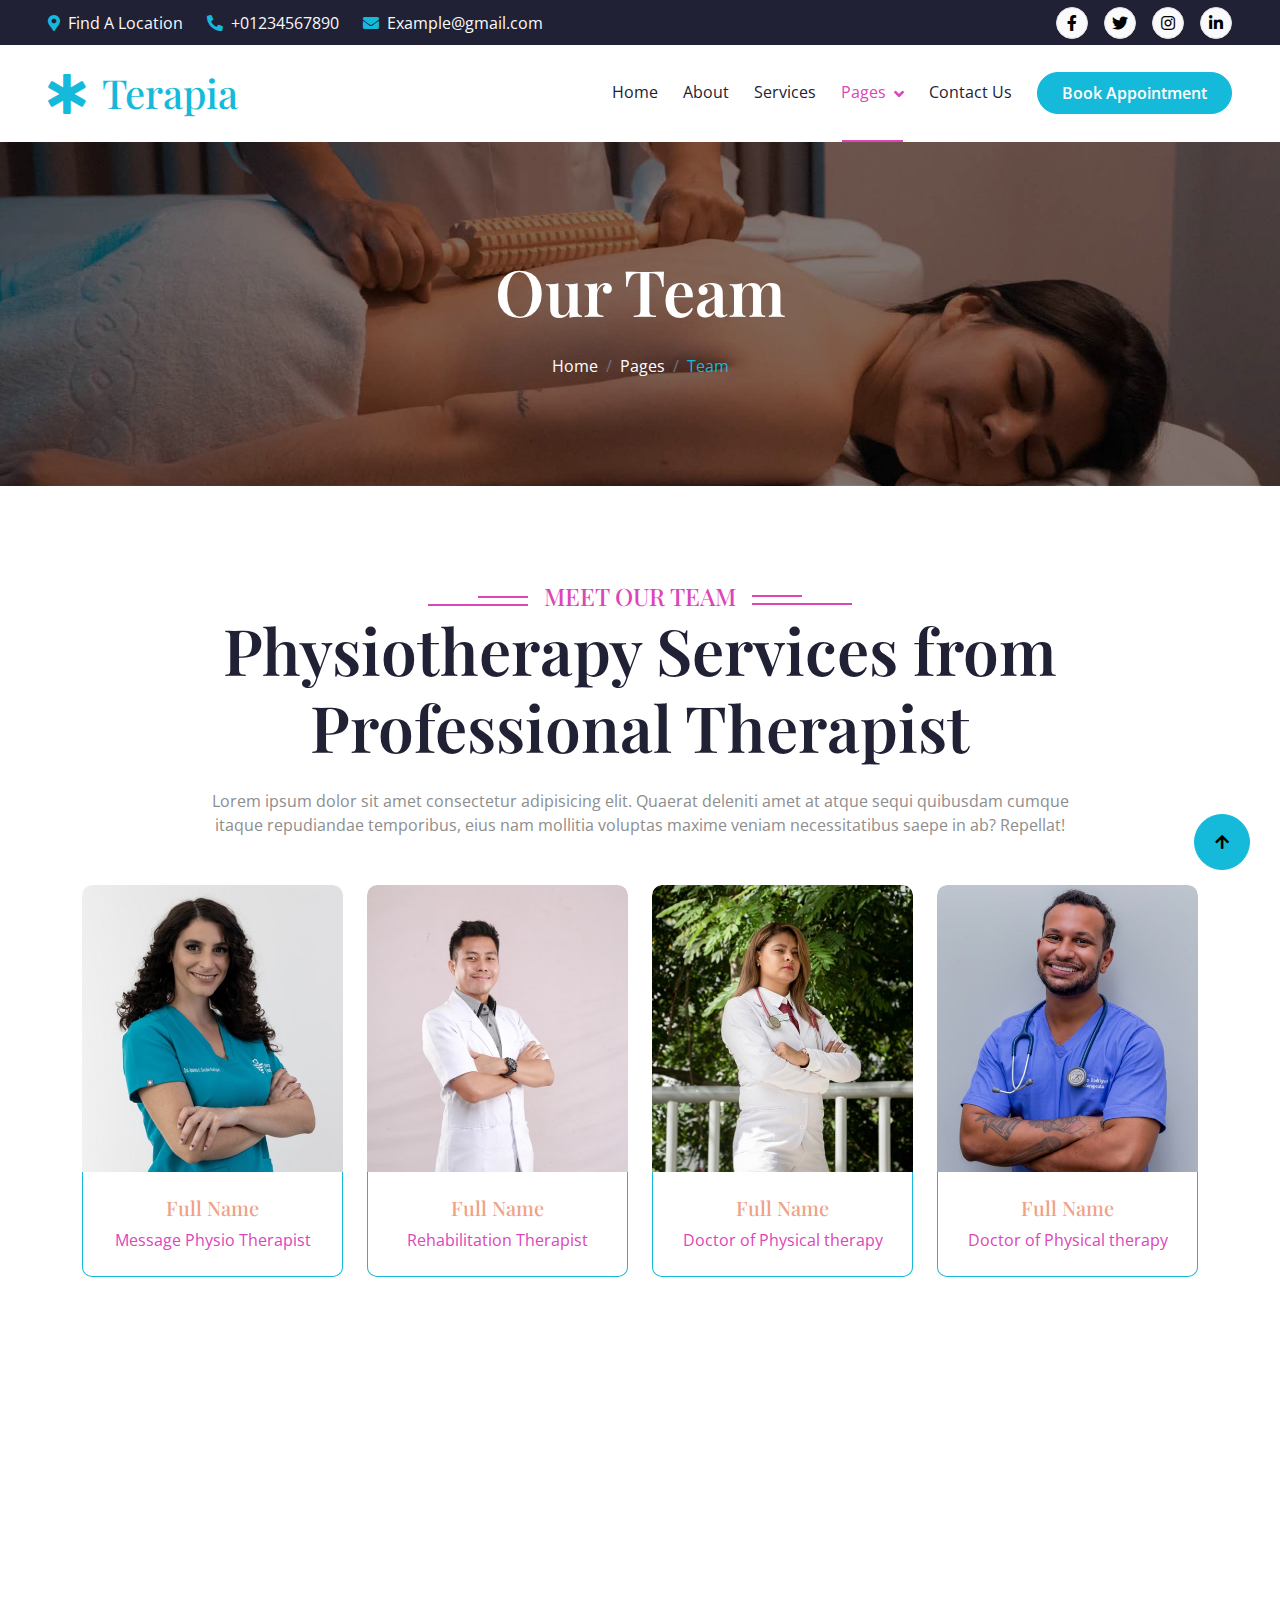
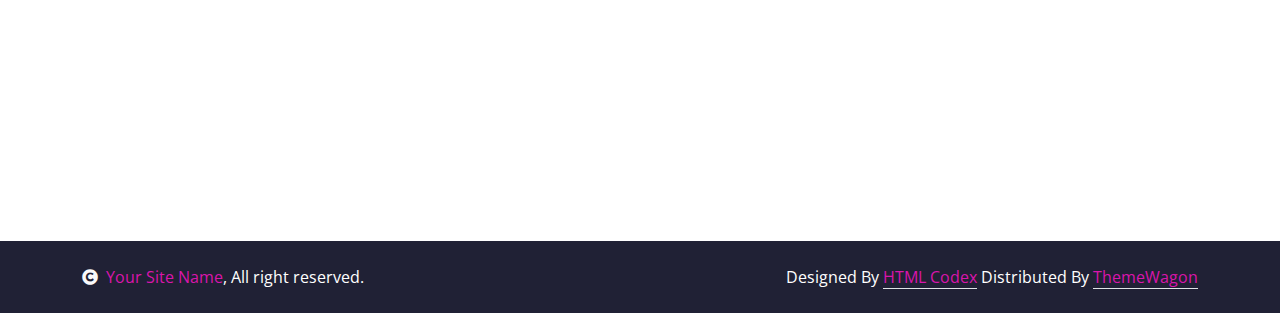
<file: team.html>
<!DOCTYPE html>
<html lang="en">

    <head>
        <meta charset="utf-8">
        <title>Terapia - Physical Therapy Website Template</title>
        <meta content="width=device-width, initial-scale=1.0" name="viewport">
        <meta content="" name="keywords">
        <meta content="" name="description">

        <!-- Google Web Fonts -->
        <link rel="preconnect" href="https://fonts.googleapis.com">
        <link rel="preconnect" href="https://fonts.gstatic.com" crossorigin>
        <link href="https://fonts.googleapis.com/css2?family=Open+Sans:wght@400;500;600&family=Playfair+Display:wght@400;500;600&display=swap" rel="stylesheet"> 

        <!-- Icon Font Stylesheet -->
        <link rel="stylesheet" href="https://use.fontawesome.com/releases/v5.15.4/css/all.css"/>
        <link href="https://cdn.jsdelivr.net/npm/bootstrap-icons@1.4.1/font/bootstrap-icons.css" rel="stylesheet">

        <!-- Libraries Stylesheet -->
        <link href="lib/animate/animate.min.css" rel="stylesheet">
        <link href="lib/owlcarousel/assets/owl.carousel.min.css" rel="stylesheet">


        <!-- Customized Bootstrap Stylesheet -->
        <link href="css/bootstrap.min.css" rel="stylesheet">

        <!-- Template Stylesheet -->
        <link href="css/style.css" rel="stylesheet">
    </head>

    <body>

        <!-- Spinner Start -->
        <div id="spinner" class="show bg-white position-fixed translate-middle w-100 vh-100 top-50 start-50 d-flex align-items-center justify-content-center">
            <div class="spinner-border text-primary" style="width: 3rem; height: 3rem;" role="status">
                <span class="sr-only">Loading...</span>
            </div>
        </div>
        <!-- Spinner End -->


        <!-- Topbar Start -->
        <div class="container-fluid bg-dark px-5 d-none d-lg-block">
            <div class="row gx-0 align-items-center" style="height: 45px;">
                <div class="col-lg-8 text-center text-lg-start mb-lg-0">
                    <div class="d-flex flex-wrap">
                        <a href="#" class="text-light me-4"><i class="fas fa-map-marker-alt text-primary me-2"></i>Find A Location</a>
                        <a href="#" class="text-light me-4"><i class="fas fa-phone-alt text-primary me-2"></i>+01234567890</a>
                        <a href="#" class="text-light me-0"><i class="fas fa-envelope text-primary me-2"></i>Example@gmail.com</a>
                    </div>
                </div>
                <div class="col-lg-4 text-center text-lg-end">
                    <div class="d-flex align-items-center justify-content-end">
                        <a href="#" class="btn btn-light btn-square border rounded-circle nav-fill me-3"><i class="fab fa-facebook-f"></i></a>
                        <a href="#" class="btn btn-light btn-square border rounded-circle nav-fill me-3"><i class="fab fa-twitter"></i></a>
                        <a href="#" class="btn btn-light btn-square border rounded-circle nav-fill me-3"><i class="fab fa-instagram"></i></a>
                        <a href="#" class="btn btn-light btn-square border rounded-circle nav-fill me-0"><i class="fab fa-linkedin-in"></i></a>
                    </div>
                </div>
            </div>
        </div>
        <!-- Topbar End -->


        <!-- Navbar & Hero Start -->
        <div class="container-fluid position-relative p-0">
            <nav class="navbar navbar-expand-lg navbar-light bg-white px-4 px-lg-5 py-3 py-lg-0">
                <a href="index.html" class="navbar-brand p-0">
                    <h1 class="text-primary m-0"><i class="fas fa-star-of-life me-3"></i>Terapia</h1>
                    <!-- <img src="img/logo.png" alt="Logo"> -->
                </a>
                <button class="navbar-toggler" type="button" data-bs-toggle="collapse" data-bs-target="#navbarCollapse">
                    <span class="fa fa-bars"></span>
                </button>
                <div class="collapse navbar-collapse" id="navbarCollapse">
                    <div class="navbar-nav ms-auto py-0">
                        <a href="index.html" class="nav-item nav-link">Home</a>
                        <a href="about.html" class="nav-item nav-link">About</a>
                        <a href="service.html" class="nav-item nav-link">Services</a>
                        <div class="nav-item dropdown">
                            <a href="#" class="nav-link dropdown-toggle active" data-bs-toggle="dropdown">Pages</a>
                            <div class="dropdown-menu m-0">
                                <a href="appointment.html" class="dropdown-item">Appointment</a>
                                <a href="feature.html" class="dropdown-item">Features</a>
                                <a href="blog.html" class="dropdown-item">Our Blog</a>
                                <a href="team.html" class="dropdown-item active">Our Team</a>
                                <a href="testimonial.html" class="dropdown-item">Testimonial</a>
                                <a href="404.html" class="dropdown-item">404 Page</a>
                            </div>
                        </div>
                        <a href="contact.html" class="nav-item nav-link">Contact Us</a>
                    </div>
                    <a href="#" class="btn btn-primary rounded-pill text-white py-2 px-4 flex-wrap flex-sm-shrink-0">Book Appointment</a>
                </div>
            </nav>
        </div>
        <!-- Navbar End -->


        <!-- Header Start -->
        <div class="container-fluid bg-breadcrumb">
            <div class="container text-center py-5" style="max-width: 900px;">
                <h3 class="text-white display-3 mb-4 wow fadeInDown" data-wow-delay="0.1s">Our Team</h1>
                <ol class="breadcrumb justify-content-center mb-0 wow fadeInDown" data-wow-delay="0.3s">
                    <li class="breadcrumb-item"><a href="index.html">Home</a></li>
                    <li class="breadcrumb-item"><a href="#">Pages</a></li>
                    <li class="breadcrumb-item active text-primary">Team</li>
                </ol>    
            </div>
        </div>
        <!-- Header End -->


        <!-- Team Start -->
        <div class="container-fluid team py-5">
            <div class="container py-5">
                <div class="section-title mb-5 wow fadeInUp" data-wow-delay="0.1s">
                    <div class="sub-style">
                        <h4 class="sub-title px-3 mb-0">Meet our team</h4>
                    </div>
                    <h1 class="display-3 mb-4">Physiotherapy Services from Professional Therapist</h1>
                    <p class="mb-0">Lorem ipsum dolor sit amet consectetur adipisicing elit. Quaerat deleniti amet at atque sequi quibusdam cumque itaque repudiandae temporibus, eius nam mollitia voluptas maxime veniam necessitatibus saepe in ab? Repellat!</p>
                </div>
                <div class="row g-4 justify-content-center">
                    <div class="col-md-6 col-lg-6 col-xl-3 wow fadeInUp" data-wow-delay="0.1s">
                        <div class="team-item rounded">
                            <div class="team-img rounded-top h-100">
                                <img src="img/team-1.jpg" class="img-fluid rounded-top w-100" alt="">
                                <div class="team-icon d-flex justify-content-center">
                                    <a class="btn btn-square btn-primary text-white rounded-circle mx-1" href=""><i class="fab fa-facebook-f"></i></a>
                                    <a class="btn btn-square btn-primary text-white rounded-circle mx-1" href=""><i class="fab fa-twitter"></i></a>
                                    <a class="btn btn-square btn-primary text-white rounded-circle mx-1" href=""><i class="fab fa-instagram"></i></a>
                                    <a class="btn btn-square btn-primary text-white rounded-circle mx-1" href=""><i class="fab fa-linkedin-in"></i></a>
                                </div>
                            </div>
                            <div class="team-content text-center border border-primary border-top-0 rounded-bottom p-4">
                                <h5>Full Name</h5>
                                <p class="mb-0">Message Physio Therapist</p>
                            </div>
                        </div>
                    </div>
                    <div class="col-md-6 col-lg-6 col-xl-3 wow fadeInUp" data-wow-delay="0.3s">
                        <div class="team-item rounded">
                            <div class="team-img rounded-top h-100">
                                <img src="img/team-2.jpg" class="img-fluid rounded-top w-100" alt="">
                                <div class="team-icon d-flex justify-content-center">
                                    <a class="btn btn-square btn-primary text-white rounded-circle mx-1" href=""><i class="fab fa-facebook-f"></i></a>
                                    <a class="btn btn-square btn-primary text-white rounded-circle mx-1" href=""><i class="fab fa-twitter"></i></a>
                                    <a class="btn btn-square btn-primary text-white rounded-circle mx-1" href=""><i class="fab fa-instagram"></i></a>
                                    <a class="btn btn-square btn-primary text-white rounded-circle mx-1" href=""><i class="fab fa-linkedin-in"></i></a>
                                </div>
                            </div>
                            <div class="team-content text-center border border-primary border-top-0 rounded-bottom p-4">
                                <h5>Full Name</h5>
                                <p class="mb-0">Rehabilitation Therapist</p>
                            </div>
                        </div>
                    </div>
                    <div class="col-md-6 col-lg-6 col-xl-3 wow fadeInUp" data-wow-delay="0.5s">
                        <div class="team-item rounded">
                            <div class="team-img rounded-top h-100">
                                <img src="img/team-3.jpg" class="img-fluid rounded-top w-100" alt="">
                                <div class="team-icon d-flex justify-content-center">
                                    <a class="btn btn-square btn-primary text-white rounded-circle mx-1" href=""><i class="fab fa-facebook-f"></i></a>
                                    <a class="btn btn-square btn-primary text-white rounded-circle mx-1" href=""><i class="fab fa-twitter"></i></a>
                                    <a class="btn btn-square btn-primary text-white rounded-circle mx-1" href=""><i class="fab fa-instagram"></i></a>
                                    <a class="btn btn-square btn-primary text-white rounded-circle mx-1" href=""><i class="fab fa-linkedin-in"></i></a>
                                </div>
                            </div>
                            <div class="team-content text-center border border-primary border-top-0 rounded-bottom p-4">
                                <h5>Full Name</h5>
                                <p class="mb-0">Doctor of Physical therapy</p>
                            </div>
                        </div>
                    </div>
                    <div class="col-md-6 col-lg-6 col-xl-3 wow fadeInUp" data-wow-delay="0.7s">
                        <div class="team-item rounded">
                            <div class="team-img rounded-top h-100">
                                <img src="img/team-4.jpg" class="img-fluid rounded-top w-100" alt="">
                                <div class="team-icon d-flex justify-content-center">
                                    <a class="btn btn-square btn-primary text-white rounded-circle mx-1" href=""><i class="fab fa-facebook-f"></i></a>
                                    <a class="btn btn-square btn-primary text-white rounded-circle mx-1" href=""><i class="fab fa-twitter"></i></a>
                                    <a class="btn btn-square btn-primary text-white rounded-circle mx-1" href=""><i class="fab fa-instagram"></i></a>
                                    <a class="btn btn-square btn-primary text-white rounded-circle mx-1" href=""><i class="fab fa-linkedin-in"></i></a>
                                </div>
                            </div>
                            <div class="team-content text-center border border-primary border-top-0 rounded-bottom p-4">
                                <h5>Full Name</h5>
                                <p class="mb-0">Doctor of Physical therapy</p>
                            </div>
                        </div>
                    </div>
                </div>
            </div>
        </div>
        <!-- Team End -->


        <!-- Footer Start -->
        <div class="container-fluid footer py-5 wow fadeIn" data-wow-delay="0.2s">
            <div class="container py-5">
                <div class="row g-5">
                    <div class="col-md-6 col-lg-6 col-xl-3">
                        <div class="footer-item d-flex flex-column">
                            <h4 class="text-white mb-4"><i class="fas fa-star-of-life me-3"></i>Terapia</h4>
                            <p>Lorem ipsum dolor sit amet consectetur adipisicing elit. Delectus dolorem impedit eos autem dolores laudantium quia, qui similique
                            </p>
                            <div class="d-flex align-items-center">
                                <i class="fas fa-share fa-2x text-white me-2"></i>
                                <a class="btn-square btn btn-primary text-white rounded-circle mx-1" href=""><i class="fab fa-facebook-f"></i></a>
                                <a class="btn-square btn btn-primary text-white rounded-circle mx-1" href=""><i class="fab fa-twitter"></i></a>
                                <a class="btn-square btn btn-primary text-white rounded-circle mx-1" href=""><i class="fab fa-instagram"></i></a>
                                <a class="btn-square btn btn-primary text-white rounded-circle mx-1" href=""><i class="fab fa-linkedin-in"></i></a>
                            </div>
                        </div>
                    </div>
                    <div class="col-md-6 col-lg-6 col-xl-3">
                        <div class="footer-item d-flex flex-column">
                            <h4 class="mb-4 text-white">Quick Links</h4>
                            <a href=""><i class="fas fa-angle-right me-2"></i> About Us</a>
                            <a href=""><i class="fas fa-angle-right me-2"></i> Contact Us</a>
                            <a href=""><i class="fas fa-angle-right me-2"></i> Privacy Policy</a>
                            <a href=""><i class="fas fa-angle-right me-2"></i> Terms & Conditions</a>
                            <a href=""><i class="fas fa-angle-right me-2"></i> Our Blog & News</a>
                            <a href=""><i class="fas fa-angle-right me-2"></i> Our Team</a>
                        </div>
                    </div>
                    <div class="col-md-6 col-lg-6 col-xl-3">
                        <div class="footer-item d-flex flex-column">
                            <h4 class="mb-4 text-white">Terapia Services</h4>
                            <a href=""><i class="fas fa-angle-right me-2"></i> All Services</a>
                            <a href=""><i class="fas fa-angle-right me-2"></i> Physiotherapy</a>
                            <a href=""><i class="fas fa-angle-right me-2"></i> Diagnostics</a>
                            <a href=""><i class="fas fa-angle-right me-2"></i> Manual Therapy</a>
                            <a href=""><i class="fas fa-angle-right me-2"></i> Massage Therapy</a>
                            <a href=""><i class="fas fa-angle-right me-2"></i> Rehabilitation</a>
                        </div>
                    </div>
                    <div class="col-md-6 col-lg-6 col-xl-3">
                        <div class="footer-item d-flex flex-column">
                            <h4 class="mb-4 text-white">Contact Info</h4>
                            <a href=""><i class="fa fa-map-marker-alt me-2"></i> 123 Street, New York, USA</a>
                            <a href=""><i class="fas fa-envelope me-2"></i> info@example.com</a>
                            <a href=""><i class="fas fa-envelope me-2"></i> info@example.com</a>
                            <a href=""><i class="fas fa-phone me-2"></i> +012 345 67890</a>
                            <a href="" class="mb-3"><i class="fas fa-print me-2"></i> +012 345 67890</a>
                        </div>
                    </div>
                </div>
            </div>
        </div>
        <!-- Footer End -->
        
        <!-- Copyright Start -->
        <div class="container-fluid copyright py-4">
            <div class="container">
                <div class="row g-4 align-items-center">
                    <div class="col-md-6 text-center text-md-start mb-md-0">
                        <span class="text-white"><a href="#"><i class="fas fa-copyright text-light me-2"></i>Your Site Name</a>, All right reserved.</span>
                    </div>
                    <div class="col-md-6 text-center text-md-end text-white">
                        <!--/*** This template is free as long as you keep the below author’s credit link/attribution link/backlink. ***/-->
                        <!--/*** If you'd like to use the template without the below author’s credit link/attribution link/backlink, ***/-->
                        <!--/*** you can purchase the Credit Removal License from "https://htmlcodex.com/credit-removal". ***/-->
                        Designed By <a class="border-bottom" href="https://htmlcodex.com">HTML Codex</a> Distributed By <a class="border-bottom" href="https://themewagon.com">ThemeWagon</a>
                    </div>
                </div>
            </div>
        </div>
        <!-- Copyright End -->

        <!-- Back to Top -->
        <a href="#" class="btn btn-primary btn-lg-square back-to-top"><i class="fa fa-arrow-up"></i></a>   

        
        <!-- JavaScript Libraries -->
        <script src="https://ajax.googleapis.com/ajax/libs/jquery/3.6.4/jquery.min.js"></script>
        <script src="https://cdn.jsdelivr.net/npm/bootstrap@5.0.0/dist/js/bootstrap.bundle.min.js"></script>
        <script src="lib/wow/wow.min.js"></script>
        <script src="lib/easing/easing.min.js"></script>
        <script src="lib/waypoints/waypoints.min.js"></script>
        <script src="lib/owlcarousel/owl.carousel.min.js"></script>
        

        <!-- Template Javascript -->
        <script src="js/main.js"></script>
        
    </body>

</html>
</file>
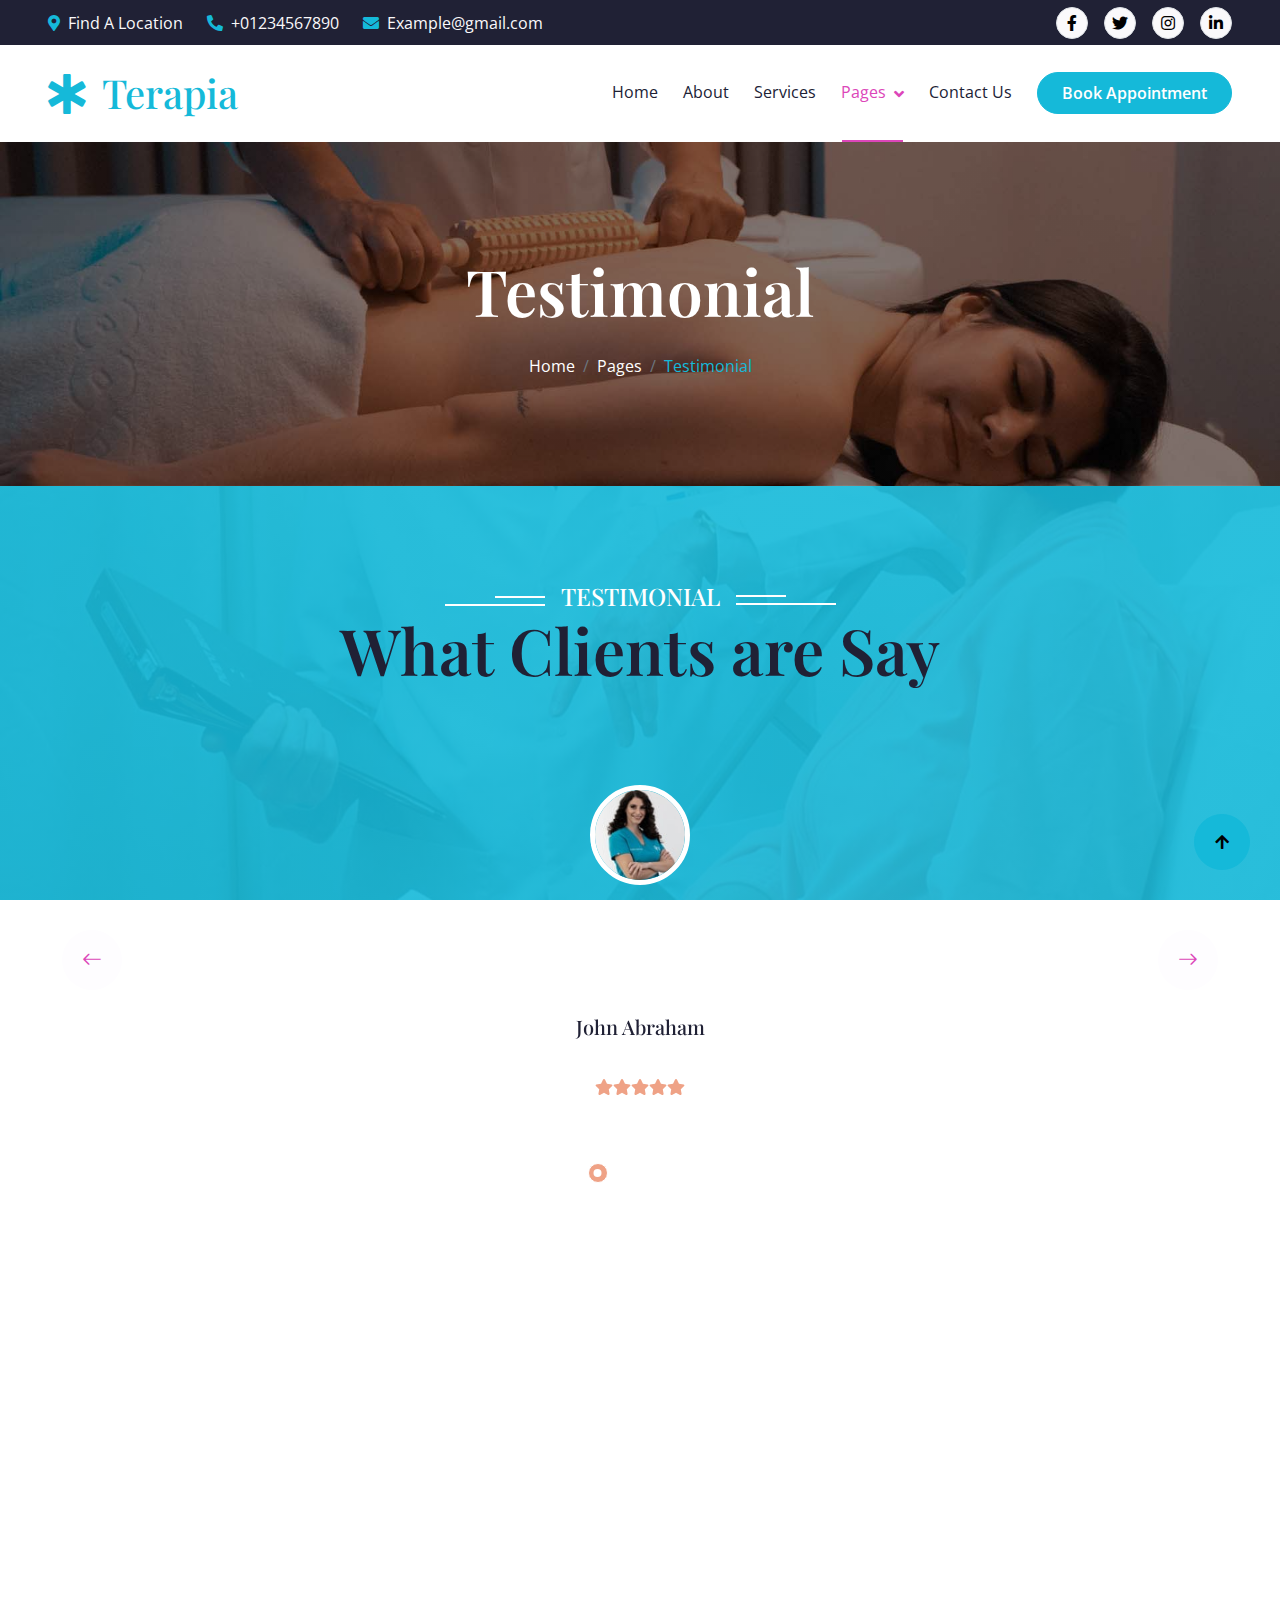
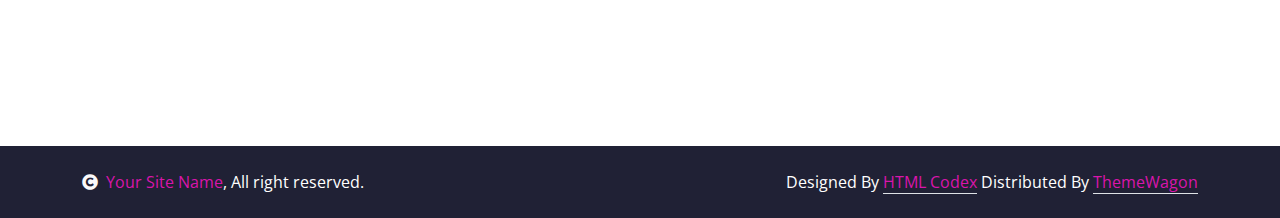
<file: testimonial.html>
<!DOCTYPE html>
<html lang="en">

    <head>
        <meta charset="utf-8">
        <title>Terapia - Physical Therapy Website Template</title>
        <meta content="width=device-width, initial-scale=1.0" name="viewport">
        <meta content="" name="keywords">
        <meta content="" name="description">

        <!-- Google Web Fonts -->
        <link rel="preconnect" href="https://fonts.googleapis.com">
        <link rel="preconnect" href="https://fonts.gstatic.com" crossorigin>
        <link href="https://fonts.googleapis.com/css2?family=Open+Sans:wght@400;500;600&family=Playfair+Display:wght@400;500;600&display=swap" rel="stylesheet"> 

        <!-- Icon Font Stylesheet -->
        <link rel="stylesheet" href="https://use.fontawesome.com/releases/v5.15.4/css/all.css"/>
        <link href="https://cdn.jsdelivr.net/npm/bootstrap-icons@1.4.1/font/bootstrap-icons.css" rel="stylesheet">

        <!-- Libraries Stylesheet -->
        <link href="lib/animate/animate.min.css" rel="stylesheet">
        <link href="lib/owlcarousel/assets/owl.carousel.min.css" rel="stylesheet">


        <!-- Customized Bootstrap Stylesheet -->
        <link href="css/bootstrap.min.css" rel="stylesheet">

        <!-- Template Stylesheet -->
        <link href="css/style.css" rel="stylesheet">
    </head>

    <body>

        <!-- Spinner Start -->
        <div id="spinner" class="show bg-white position-fixed translate-middle w-100 vh-100 top-50 start-50 d-flex align-items-center justify-content-center">
            <div class="spinner-border text-primary" style="width: 3rem; height: 3rem;" role="status">
                <span class="sr-only">Loading...</span>
            </div>
        </div>
        <!-- Spinner End -->


        <!-- Topbar Start -->
        <div class="container-fluid bg-dark px-5 d-none d-lg-block">
            <div class="row gx-0 align-items-center" style="height: 45px;">
                <div class="col-lg-8 text-center text-lg-start mb-lg-0">
                    <div class="d-flex flex-wrap">
                        <a href="#" class="text-light me-4"><i class="fas fa-map-marker-alt text-primary me-2"></i>Find A Location</a>
                        <a href="#" class="text-light me-4"><i class="fas fa-phone-alt text-primary me-2"></i>+01234567890</a>
                        <a href="#" class="text-light me-0"><i class="fas fa-envelope text-primary me-2"></i>Example@gmail.com</a>
                    </div>
                </div>
                <div class="col-lg-4 text-center text-lg-end">
                    <div class="d-flex align-items-center justify-content-end">
                        <a href="#" class="btn btn-light btn-square border rounded-circle nav-fill me-3"><i class="fab fa-facebook-f"></i></a>
                        <a href="#" class="btn btn-light btn-square border rounded-circle nav-fill me-3"><i class="fab fa-twitter"></i></a>
                        <a href="#" class="btn btn-light btn-square border rounded-circle nav-fill me-3"><i class="fab fa-instagram"></i></a>
                        <a href="#" class="btn btn-light btn-square border rounded-circle nav-fill me-0"><i class="fab fa-linkedin-in"></i></a>
                    </div>
                </div>
            </div>
        </div>
        <!-- Topbar End -->


        <!-- Navbar & Hero Start -->
        <div class="container-fluid position-relative p-0">
            <nav class="navbar navbar-expand-lg navbar-light bg-white px-4 px-lg-5 py-3 py-lg-0">
                <a href="index.html" class="navbar-brand p-0">
                    <h1 class="text-primary m-0"><i class="fas fa-star-of-life me-3"></i>Terapia</h1>
                    <!-- <img src="img/logo.png" alt="Logo"> -->
                </a>
                <button class="navbar-toggler" type="button" data-bs-toggle="collapse" data-bs-target="#navbarCollapse">
                    <span class="fa fa-bars"></span>
                </button>
                <div class="collapse navbar-collapse" id="navbarCollapse">
                    <div class="navbar-nav ms-auto py-0">
                        <a href="index.html" class="nav-item nav-link">Home</a>
                        <a href="about.html" class="nav-item nav-link">About</a>
                        <a href="service.html" class="nav-item nav-link">Services</a>
                        <div class="nav-item dropdown">
                            <a href="#" class="nav-link dropdown-toggle active" data-bs-toggle="dropdown">Pages</a>
                            <div class="dropdown-menu m-0">
                                <a href="appointment.html" class="dropdown-item">Appointment</a>
                                <a href="feature.html" class="dropdown-item">Features</a>
                                <a href="blog.html" class="dropdown-item">Our Blog</a>
                                <a href="team.html" class="dropdown-item">Our Team</a>
                                <a href="testimonial.html" class="dropdown-item active">Testimonial</a>
                                <a href="404.html" class="dropdown-item">404 Page</a>
                            </div>
                        </div>
                        <a href="contact.html" class="nav-item nav-link">Contact Us</a>
                    </div>
                    <a href="#" class="btn btn-primary rounded-pill text-white py-2 px-4 flex-wrap flex-sm-shrink-0">Book Appointment</a>
                </div>
            </nav>
        </div>
        <!-- Navbar End -->


        <!-- Header Start -->
        <div class="container-fluid bg-breadcrumb">
            <div class="container text-center py-5" style="max-width: 900px;">
                <h3 class="text-white display-3 mb-4 wow fadeInDown" data-wow-delay="0.1s">Testimonial</h1>
                <ol class="breadcrumb justify-content-center mb-0 wow fadeInDown" data-wow-delay="0.3s">
                    <li class="breadcrumb-item"><a href="index.html">Home</a></li>
                    <li class="breadcrumb-item"><a href="#">Pages</a></li>
                    <li class="breadcrumb-item active text-primary">Testimonial</li>
                </ol>    
            </div>
        </div>
        <!-- Header End -->


        <!-- Testimonial Start -->
        <div class="container-fluid testimonial py-5 wow zoomInDown" data-wow-delay="0.1s">
            <div class="container py-5">
                <div class="section-title mb-5">
                    <div class="sub-style">
                        <h4 class="sub-title text-white px-3 mb-0">Testimonial</h4>
                    </div>
                    <h1 class="display-3 mb-4">What Clients are Say</h1>
                </div>
                <div class="testimonial-carousel owl-carousel">
                    <div class="testimonial-item">
                        <div class="testimonial-inner p-5">
                            <div class="testimonial-inner-img mb-4">
                                <img src="img/testimonial-img.jpg" class="img-fluid rounded-circle" alt="">
                            </div>
                            <p class="text-white fs-7">Lorem ipsum dolor, sit amet consectetur adipisicing elit. Asperiores nemo facilis tempora esse explicabo sed! Dignissimos quia ullam pariatur blanditiis sed voluptatum. Totam aut quidem laudantium tempora. Minima, saepe earum!
                            </p>
                            <div class="text-center">
                                <h5 class="mb-2">John Abraham</h5>
                                <p class="mb-2 text-white-50">New York, USA</p>
                                <div class="d-flex justify-content-center">
                                    <i class="fas fa-star text-secondary"></i>
                                    <i class="fas fa-star text-secondary"></i>
                                    <i class="fas fa-star text-secondary"></i>
                                    <i class="fas fa-star text-secondary"></i>
                                    <i class="fas fa-star text-secondary"></i>
                                </div>
                            </div>
                        </div>
                    </div>
                    <div class="testimonial-item">
                        <div class="testimonial-inner p-5">
                            <div class="testimonial-inner-img mb-4">
                                <img src="img/testimonial-img.jpg" class="img-fluid rounded-circle" alt="">
                            </div>
                            <p class="text-white fs-7">Lorem ipsum dolor, sit amet consectetur adipisicing elit. Asperiores nemo facilis tempora esse explicabo sed! Dignissimos quia ullam pariatur blanditiis sed voluptatum. Totam aut quidem laudantium tempora. Minima, saepe earum!
                            </p>
                            <div class="text-center">
                                <h5 class="mb-2">John Abraham</h5>
                                <p class="mb-2 text-white-50">New York, USA</p>
                                <div class="d-flex justify-content-center">
                                    <i class="fas fa-star text-secondary"></i>
                                    <i class="fas fa-star text-secondary"></i>
                                    <i class="fas fa-star text-secondary"></i>
                                    <i class="fas fa-star text-secondary"></i>
                                    <i class="fas fa-star text-secondary"></i>
                                </div>
                            </div>
                        </div>
                    </div>
                    <div class="testimonial-item">
                        <div class="testimonial-inner p-5">
                            <div class="testimonial-inner-img mb-4">
                                <img src="img/testimonial-img.jpg" class="img-fluid rounded-circle" alt="">
                            </div>
                            <p class="text-white fs-7">Lorem ipsum dolor, sit amet consectetur adipisicing elit. Asperiores nemo facilis tempora esse explicabo sed! Dignissimos quia ullam pariatur blanditiis sed voluptatum. Totam aut quidem laudantium tempora. Minima, saepe earum!
                            </p>
                            <div class="text-center">
                                <h5 class="mb-2">John Abraham</h5>
                                <p class="mb-2 text-white-50">New York, USA</p>
                                <div class="d-flex justify-content-center">
                                    <i class="fas fa-star text-secondary"></i>
                                    <i class="fas fa-star text-secondary"></i>
                                    <i class="fas fa-star text-secondary"></i>
                                    <i class="fas fa-star text-secondary"></i>
                                    <i class="fas fa-star text-secondary"></i>
                                </div>
                            </div>
                        </div>
                    </div>
                </div>
            </div>
        </div>
        <!-- Testimonial End -->


        <!-- Footer Start -->
        <div class="container-fluid footer py-5 wow fadeIn" data-wow-delay="0.2s">
            <div class="container py-5">
                <div class="row g-5">
                    <div class="col-md-6 col-lg-6 col-xl-3">
                        <div class="footer-item d-flex flex-column">
                            <h4 class="text-white mb-4"><i class="fas fa-star-of-life me-3"></i>Terapia</h4>
                            <p>Lorem ipsum dolor sit amet consectetur adipisicing elit. Delectus dolorem impedit eos autem dolores laudantium quia, qui similique
                            </p>
                            <div class="d-flex align-items-center">
                                <i class="fas fa-share fa-2x text-white me-2"></i>
                                <a class="btn-square btn btn-primary text-white rounded-circle mx-1" href=""><i class="fab fa-facebook-f"></i></a>
                                <a class="btn-square btn btn-primary text-white rounded-circle mx-1" href=""><i class="fab fa-twitter"></i></a>
                                <a class="btn-square btn btn-primary text-white rounded-circle mx-1" href=""><i class="fab fa-instagram"></i></a>
                                <a class="btn-square btn btn-primary text-white rounded-circle mx-1" href=""><i class="fab fa-linkedin-in"></i></a>
                            </div>
                        </div>
                    </div>
                    <div class="col-md-6 col-lg-6 col-xl-3">
                        <div class="footer-item d-flex flex-column">
                            <h4 class="mb-4 text-white">Quick Links</h4>
                            <a href=""><i class="fas fa-angle-right me-2"></i> About Us</a>
                            <a href=""><i class="fas fa-angle-right me-2"></i> Contact Us</a>
                            <a href=""><i class="fas fa-angle-right me-2"></i> Privacy Policy</a>
                            <a href=""><i class="fas fa-angle-right me-2"></i> Terms & Conditions</a>
                            <a href=""><i class="fas fa-angle-right me-2"></i> Our Blog & News</a>
                            <a href=""><i class="fas fa-angle-right me-2"></i> Our Team</a>
                        </div>
                    </div>
                    <div class="col-md-6 col-lg-6 col-xl-3">
                        <div class="footer-item d-flex flex-column">
                            <h4 class="mb-4 text-white">Terapia Services</h4>
                            <a href=""><i class="fas fa-angle-right me-2"></i> All Services</a>
                            <a href=""><i class="fas fa-angle-right me-2"></i> Physiotherapy</a>
                            <a href=""><i class="fas fa-angle-right me-2"></i> Diagnostics</a>
                            <a href=""><i class="fas fa-angle-right me-2"></i> Manual Therapy</a>
                            <a href=""><i class="fas fa-angle-right me-2"></i> Massage Therapy</a>
                            <a href=""><i class="fas fa-angle-right me-2"></i> Rehabilitation</a>
                        </div>
                    </div>
                    <div class="col-md-6 col-lg-6 col-xl-3">
                        <div class="footer-item d-flex flex-column">
                            <h4 class="mb-4 text-white">Contact Info</h4>
                            <a href=""><i class="fa fa-map-marker-alt me-2"></i> 123 Street, New York, USA</a>
                            <a href=""><i class="fas fa-envelope me-2"></i> info@example.com</a>
                            <a href=""><i class="fas fa-envelope me-2"></i> info@example.com</a>
                            <a href=""><i class="fas fa-phone me-2"></i> +012 345 67890</a>
                            <a href="" class="mb-3"><i class="fas fa-print me-2"></i> +012 345 67890</a>
                        </div>
                    </div>
                </div>
            </div>
        </div>
        <!-- Footer End -->
        
        <!-- Copyright Start -->
        <div class="container-fluid copyright py-4">
            <div class="container">
                <div class="row g-4 align-items-center">
                    <div class="col-md-6 text-center text-md-start mb-md-0">
                        <span class="text-white"><a href="#"><i class="fas fa-copyright text-light me-2"></i>Your Site Name</a>, All right reserved.</span>
                    </div>
                    <div class="col-md-6 text-center text-md-end text-white">
                        <!--/*** This template is free as long as you keep the below author’s credit link/attribution link/backlink. ***/-->
                        <!--/*** If you'd like to use the template without the below author’s credit link/attribution link/backlink, ***/-->
                        <!--/*** you can purchase the Credit Removal License from "https://htmlcodex.com/credit-removal". ***/-->
                        Designed By <a class="border-bottom" href="https://htmlcodex.com">HTML Codex</a> Distributed By <a class="border-bottom" href="https://themewagon.com">ThemeWagon</a>
                    </div>
                </div>
            </div>
        </div>
        <!-- Copyright End -->

        <!-- Back to Top -->
        <a href="#" class="btn btn-primary btn-lg-square back-to-top"><i class="fa fa-arrow-up"></i></a>   

        
        <!-- JavaScript Libraries -->
        <script src="https://ajax.googleapis.com/ajax/libs/jquery/3.6.4/jquery.min.js"></script>
        <script src="https://cdn.jsdelivr.net/npm/bootstrap@5.0.0/dist/js/bootstrap.bundle.min.js"></script>
        <script src="lib/wow/wow.min.js"></script>
        <script src="lib/easing/easing.min.js"></script>
        <script src="lib/waypoints/waypoints.min.js"></script>
        <script src="lib/owlcarousel/owl.carousel.min.js"></script>
        

        <!-- Template Javascript -->
        <script src="js/main.js"></script>
        
    </body>

</html>
</file>
<file: css/style.css>
/*** Spinner Start ***/
/*** Spinner ***/
#spinner {
    opacity: 0;
    visibility: hidden;
    transition: opacity .5s ease-out, visibility 0s linear .5s;
    z-index: 99999;
}

#spinner.show {
    transition: opacity .5s ease-out, visibility 0s linear 0s;
    visibility: visible;
    opacity: 1;
}
/*** Spinner End ***/

.back-to-top {
    position: fixed;
    right: 30px;
    bottom: 30px;
    display: flex;
    width: 45px;
    height: 45px;
    align-items: center;
    justify-content: center;
    transition: 0.5s;
    z-index: 99;
}

/*** Button Start ***/
.btn {
    font-weight: 600;
    transition: .5s;
}

.btn-square {
    width: 32px;
    height: 32px;
}

.btn-sm-square {
    width: 34px;
    height: 34px;
}

.btn-md-square {
    width: 44px;
    height: 44px;
}

.btn-lg-square {
    width: 56px;
    height: 56px;
}

.btn-square,
.btn-sm-square,
.btn-md-square,
.btn-lg-square {
    padding: 0;
    display: flex;
    align-items: center;
    justify-content: center;
    font-weight: normal;
    border-radius: 50%;
}

.btn.btn-primary {
    /* box-shadow: inset 0 0 0 0 var(--bs-primary); */
    box-shadow: inset 0 0 0 0 rgb(105, 38, 88); 
}

.btn.btn-primary:hover {
    box-shadow: inset 300px 0 0 0 var(--bs-light) !important;
    color: var(--bs-primary) !important;
}

.btn.btn-light {
    box-shadow: inset 0 0 0 0 var(--bs-primary);
}

.btn.btn-light:hover {
    box-shadow: inset 300px 0 0 0 var(--bs-primary);
    color: var(--bs-light) !important;
}

.btn-hover {
    transition: 0.5s;
}

.btn-hover:hover {
    color: var(--bs-secondary) !important;
}

/*** Section Title Start ***/
.section-title {
    max-width: 900px;
    text-align: center;
    margin: 0 auto;
}

.section-title .sub-style {
    position: relative;
    display: inline-block;
    text-transform: uppercase;
    color: var(--bs-primary);
}

.section-title .sub-style::before {
    content: "";
    width: 100px;
    position: absolute;
    top: 50%;
    left: 0;
    transform: translateY(-50%);
    margin-top: 8px;
    margin-left: -100px;
    border: 1px solid var(--bs-primary) !important;
}

.section-title .sub-style::after {
    content: "";
    width: 50px;
    position: absolute;
    top: 50%;
    left: 0;
    transform: translateY(-50%);
    margin-bottom: 5px;
    margin-left: -50px;
    border: 1px solid var(--bs-primary) !important;
}

.sub-title {
    position: relative;
    display: inline-block;
    text-transform: uppercase;
    color: var(--bs-primary);
}

.sub-title::before {
    content: "";
    width: 100px;
    position: absolute;
    top: 50%;
    right: 0;
    transform: translateY(-50%);
    margin-top: 8px;
    margin-right: -100px;
    border: 1px solid var(--bs-primary) !important;
}

.sub-title::after {
    content: "";
    width: 50px;
    position: absolute;
    top: 50%;
    right: 0;
    transform: translateY(-50%);
    margin-bottom: 8px;
    margin-right: -50px;
    border: 1px solid var(--bs-primary) !important;
}


/*** Topbar Start ***/
.fixed-top .container {
    transition: 0.5s;
}

.topbar {
    padding: 2px 10px 2px 20px;
    background: var(--bs-primary) !important;
}

.topbar a,
.topbar a i {
    transition: 0.5s;
}

.topbar a:hover,
.topbar a i:hover {
    color: var(--bs-secondary) !important;
}


@media (max-width: 576px) {
    .topbar {
        display: none;    
    }
}
/*** Topbar End ***/


/*** Navbar ***/
.navbar-light .navbar-nav .nav-link {
    font-family: 'Open Sans', sans-serif;
    position: relative;
    margin-right: 25px;
    padding: 35px 0;
    color: var(--bs-dark) !important;
    font-size: 16px;
    font-weight: 400;
    outline: none;
    transition: .5s;
}

.sticky-top.navbar-light .navbar-nav .nav-link {
    padding: 20px 0;
    color: var(--dark) !important;
}

.navbar-light .navbar-nav .nav-link:hover,
.navbar-light .navbar-nav .nav-link.active {
    color: var(--bs-primary) !important;
}

.navbar-light .navbar-brand img {
    max-height: 50px;
    transition: .5s;
}

.sticky-top.navbar-light .navbar-brand img {
    max-height: 45px;
}

.navbar .dropdown-toggle::after {
    border: none;
    content: "\f107";
    font-family: "Font Awesome 5 Free";
    font-weight: 600;
    vertical-align: middle;
    margin-left: 8px;
}

@media (min-width: 1200px) {
    .navbar .nav-item .dropdown-menu {
        display: block;
        visibility: hidden;
        top: 100%;
        transform: rotateX(-75deg);
        transform-origin: 0% 0%;
        border: 0;
        border-radius: 10px;
        transition: .5s;
        opacity: 0;
    }
}

.dropdown .dropdown-menu a:hover {
    background: var(--bs-primary);
    color: var(--bs-white);
}

.navbar .nav-item:hover .dropdown-menu {
    transform: rotateX(0deg);
    visibility: visible;
    background: var(--bs-light) !important;
    transition: .5s;
    opacity: 1;
}

@media (max-width: 991.98px) {
    .sticky-top.navbar-light {
        position: relative;
        background: var(--bs-white);
    }

    .navbar.navbar-expand-lg .navbar-toggler {
        padding: 10px 20px;
        border: 1px solid var(--bs-primary);
        color: var(--bs-primary);
    }

    .navbar-light .navbar-collapse {
        margin-top: 15px;
        border-top: 1px solid #DDDDDD;
    }

    .navbar-light .navbar-nav .nav-link,
    .sticky-top.navbar-light .navbar-nav .nav-link {
        padding: 10px 0;
        margin-left: 0;
        color: var(--bs-dark) !important;
    }

    .navbar-light .navbar-brand img {
        max-height: 45px;
    }
}

@media (min-width: 992px) {
    .navbar-light {
        position: absolute;
        width: 100%;
        top: 0;
        left: 0;
        border-bottom: 1px solid rgba(255, 255, 255, .1);
        z-index: 999;
    }
    
    .sticky-top.navbar-light {
        position: fixed;
        background: var(--bs-light) !important;
    }

    .navbar-light .navbar-nav .nav-link::before {
        position: absolute;
        content: "";
        width: 0;
        height: 2px;
        bottom: -1px;
        left: 50%;
        background: var(--bs-primary);
        transition: .5s;
    }

    .navbar-light .navbar-nav .nav-link:hover::before,
    .navbar-light .navbar-nav .nav-link.active::before {
        width: calc(100% - 2px);
        left: 1px;
    }

    .navbar-light .navbar-nav .nav-link.nav-contact::before {
        display: none;
    }
}
/*** Carousel Hero Header Start ***/
.header-carousel {
    position: relative; 
}

.header-carousel .owl-nav .owl-prev {
    position: absolute;
    width: 70px;
    height: 70px;
    top: 50%;
    left: 20px;
    transform: translateY(-50%);
    border-radius: 50%;
    background: var(--bs-primary);
    color: var(--bs-white);
    font-size: 30px;
    display: flex;
    align-items: center;
    justify-content: center;
    transition: 0.5s;
}

.header-carousel .owl-nav .owl-next {
    position: absolute;
    width: 70px;
    height: 70px;
    top: 50%;
    right: 20px;
    transform: translateY(-50%);
    border-radius: 50%;
    background: var(--bs-primary);
    color: var(--bs-white);
    font-size: 30px;
    display: flex;
    align-items: center;
    justify-content: center;
    transition: 0.5s;
}

.header-carousel .owl-nav .owl-prev,
.header-carousel .owl-nav .owl-next {
    transition: 0.5s;
}

.header-carousel .owl-nav .owl-prev:hover,
.header-carousel .owl-nav .owl-next:hover {
    box-shadow: inset 150px 0 0 0 var(--bs-light) !important;
    color: var(--bs-primary) !important;
}

@media (max-width: 576px) {
    .header-carousel .owl-nav .owl-prev,
    .header-carousel .owl-nav .owl-next {
        top: 630px;
        transition: 0.5s;
    }

    .header-carousel .header-carousel-item .carousel-caption .carousel-caption-content {
        width: 95% !important;
    }
 
}

.header-carousel .header-carousel-item,
.header-carousel .header-carousel-item img {
    position: relative;
    width: 100%;
    height: 700px;
    margin-top: 95px;
    display: block;
    object-fit: cover;
    transition: 0.5s;

}

@media (max-width: 992px) {
    .header-carousel .header-carousel-item,
    .header-carousel .header-carousel-item img {
        margin-top: 0;
        transition: 0.5s;
    }

}

@media (min-width: 992px) {
    .header-carousel .owl-nav .owl-prev,
    .header-carousel .owl-nav .owl-next {
        margin-top: 50px;
    }
}

.header-carousel .header-carousel-item .carousel-caption {
    width: 100%;
    height: 100%;
    position: absolute;
    top: 0;
    left: 0;
    padding: 100px 0;
    display: flex;
    align-items: center;
    justify-content: center;
    background: rgba(0, 0, 0, .5);
}

.header-carousel .header-carousel-item .carousel-caption .carousel-caption-content {
    position: relative;
    width: 75%;
    
}
/*** Carousel Hero Header End ***/


/*** Single Page Hero Header Start ***/
.bg-breadcrumb {
    background: linear-gradient(rgba(0, 0, 0, 0.5), rgba(0, 0, 0, 0.5)), url(../img/carousel-2.jpg);
    background-position: center center;
    background-repeat: no-repeat;
    background-size: cover;
    padding: 160px 0 60px 0;
}

.bg-breadcrumb .breadcrumb-item a {
    color: var(--bs-white) !important;
}
/*** Single Page Hero Header End ***/


/*** Service Start ***/
.service .service-item {
    box-shadow: 0 0 45px rgba(0, 0, 0, .2) ;
}

.service .service-item .service-img {
    position: relative;
    overflow: hidden;
    z-index: 1;
}

.service .service-item .service-img img {
    transition: 0.5s;
}

.service .service-item .service-img::before {
    width: 100%;
    height: 0;
    position: absolute;
    content: "";
    top: 0;
    left: 0;
    border-top-right-radius: 10px;
    border-top-left-radius: 10px;
    transition: 0.5s;
    z-index: 5;
    
}

.service .service-item:hover .service-img::before {
    height: 100%;
    background: rgba(21, 185, 217, .3);
}

.service .service-item .service-img:hover img {
    transform: scale(1.3);
}

.service .service-item .service-content {
    position: relative;
    z-index: 2;

}

.service .service-item .service-content::before {
    width: 100%;
    height: 8px;
    position: absolute;
    content: "";
    bottom: 0;
    left: 0;
    border-bottom-left-radius: 10px;
    border-bottom-right-radius: 10px;
    background: rgba(21, 185, 217, .5);
    transition: 0.5s;
    z-index: 3;
}

.service .service-item:hover .service-content::before {
    background: rgba(21, 185, 217, .5);
    height: 100%;
}

.service .service-item .service-content .service-content-inner {
    transition: 0.5s;
}


.service .service-item:hover .service-content .service-content-inner {
    position: relative;
    color: var(--bs-white) !important;
    z-index: 9;
}
.service .service-item:hover .service-content .service-content-inner h5 {
    color: var(--bs-secondary);
}

/*** Service End ***/

/*** About Start ***/
.about .about-img {
    position: relative;
    overflow: hidden;
    height: 100%;
    border-radius: 10px;
}

.about .about-img .about-img-inner {
    position: absolute;
    left: 0; 
    bottom: 0; 
    border: 10px solid; 
    border-color: var(--bs-white) var(--bs-white) var(--bs-white) var(--bs-white);
    border-radius: 50%;

}

.about .about-img .about-experience {
    position: absolute;
    top: 125px; 
    left: -125px; 
    transform: rotate(-90deg);
    background: transparent;
    color: var(--bs-primary);
    font-size: 20px;
    font-weight: 600;
    letter-spacing: 4px;
}

/*** About End ***/

/*** Feature Start ***/
.feature .feature-item {
    position: relative;
    display: flex;
    border: 1px solid var(--bs-primary);
    border-radius: 10px;
    background: var(--bs-light);
    transition: 0.5s;

}

.feature .feature-item::before {
    width: 0;
    height: 100%;
    content: "";
    position: absolute;
    top: 0;
    left: 0;
    border-radius: 10px;
    transition: 0.5s;
}

.feature .feature-item:hover::before {
    width: 100%;
    background: var(--bs-primary);
}

.feature .feature-item .feature-icon {
    display: inline-flex;
    border-radius: 10px;
    transition: 0.5s;
}

.feature .feature-item:hover .feature-icon {
    position: relative;
    z-index: 2;
}

.feature .feature-item:hover .feature-content {
    position: relative;
    color: var(--bs-white);
    z-index: 2;
}

.feature .feature-item:hover .feature-content h5 {
    color: var(--bs-dark);
}
/*** Feature End ***/


/*** Appointment Start ***/
.appointment {
    background: linear-gradient(rgba(255, 255, 255, 0.9), rgba(255, 255, 255, 0.9)), url(../img/carousel-2.jpg);
    background-position: center center;
    background-repeat: no-repeat;
    background-size: cover;
    background-attachment: fixed;
}

.appointment .appointment-form {
    background: rgba(239, 162, 134, 0.3);
}

.appointment .appointment-form .btn.btn-primary {
    box-shadow: inset 0 0 0 0 var(--bs-primary);
}

.appointment .appointment-form .btn.btn-primary:hover {
    box-shadow: inset 600px 0 0 0 var(--bs-light) !important;
    color: var(--bs-primary) !important;
}
/*** Youtube Video start ***/
.video {
    position: relative;
}

.video .btn-play {
    position: absolute;
    z-index: 3;
    top: 50%;
    left: 50%;
    transform: translate(-50%, -50%);
    box-sizing: content-box;
    display: block;
    width: 33px;
    height: 44px;
    border-radius: 50%;
    transition: 0.5s;
    

}

.video .btn-play:before {
    content: "";
    position: absolute;
    z-index: 0;
    left: 50%;
    top: 50%;
    transform: translate(-50%, -50%);
    display: block;
    width: 115px;
    height: 115px;
    background: var(--bs-primary);
    border-radius: 50%;
    animation: pulse-border 1500ms ease-out infinite;
    transition: 0.5s;
}

.video .btn-play:after {
    content: "";
    position: absolute;
    z-index: 1;
    left: 50%;
    top: 50%;
    transform: translate(-50%, -50%);
    display: block;
    width: 100px;
    height: 100px;
    background: var(--bs-secondary);
    border-radius: 50%;
    transition: all 300ms;
}

.video .btn-play span {
    display: block;
    position: relative;
    z-index: 3;
    width: 0;
    height: 0;
    border-left: 33px solid var(--bs-white);
    border-top: 22px solid transparent;
    border-bottom: 22px solid transparent;
    margin-left: 5px;
}

@keyframes pulse-border {
    0% {
        transform: translateX(-50%) translateY(-50%) translateZ(0) scale(1);
        opacity: 1;
    }

    100% {
        transform: translateX(-50%) translateY(-50%) translateZ(0) scale(1.5);
        opacity: 0;
    }
}

#videoModal {
    z-index: 99999;
}

#videoModal .modal-dialog {
    position: relative;
    max-width: 800px;
    margin: 60px auto 0 auto;
}

#videoModal .modal-body {
    position: relative;
    padding: 0px;
}

#videoModal .close {
    position: absolute;
    width: 30px;
    height: 30px;
    right: 0px;
    top: -30px;
    z-index: 999;
    font-size: 30px;
    font-weight: normal;
    color: #ffffff;
    background: #000000;
    opacity: 1;
}
/*** Youtube Video End ***/
/*** Appointment End ***/


/*** Team Start ***/
.team .team-item .team-img {
    position: relative;
    overflow: hidden;
}

.team .team-item .team-img::before {
    position: absolute;
    content: "";
    width: 100%;
    height: 100%;
    top: 0;
    left: 0;
    border-top-right-radius: 10px;
    border-top-left-radius: 10px;
    transition: 0.5s;
}

.team .team-item .team-img .team-icon {
    position: absolute;
    bottom: -125px;
    left: 50%;
    transform: translateX(-50%);
    transition: 0.5s;
}

.team .team-item .team-img:hover .team-icon {
    margin-bottom: 145px;
}

.team .team-item:hover .team-img::before {
    background: rgba(21, 185, 217, .3);
}

.team .team-item .team-content {
    color: var(--bs-primary);
    transition: 0.5s;
}

.team .team-item .team-content h5 {
    color: var(--bs-secondary);
    transition: 0.5s;
}

.team .team-item:hover .team-content h5 {
    color: var(--bs-dark);
}

.team .team-item:hover .team-content {
    background: var(--bs-primary);
    color: var(--bs-white);
}
/*** Team End ***/


/*** testimonial Start ***/
.testimonial {
    background: linear-gradient(rgba(21, 185, 217, 0.9), rgba(21, 185, 217, 0.9)), url(../img/carousel-1.jpg);
    background-position: center center;
    background-repeat: no-repeat;
    background-size: cover;
    background-attachment: fixed;
}

.testimonial .testimonial-item .testimonial-inner {
    display: flex;
    flex-direction: column;
    align-items: center;
    text-align: center;
    border-radius: 10px;
    background: transparent;
}

.testimonial .testimonial-item .testimonial-inner .testimonial-inner-img {
    width: 100px;
    height: 100px;
    border-radius: 50%;
    border: 5px solid var(--bs-white);
}

.testimonial .testimonial-carousel.owl-carousel {
    position: relative;
}

.testimonial .testimonial-carousel .owl-nav .owl-prev {
    position: absolute;
    top: 50%;
    left: -20px;
    transform: translateY(-50%);
    width: 60px;
    height: 60px;
    border-radius: 50%;
    display: flex;
    align-items: center;
    justify-content: center;
    font-size: 20px;
    background: var(--bs-light);
    color: var(--bs-primary);
    transition: 0.5s;
}

.testimonial .testimonial-carousel .owl-nav .owl-next {
    position: absolute;
    top: 50%;
    right: -20px;
    transform: translateY(-50%);
    width: 60px;
    height: 60px;
    border-radius: 50%;
    display: flex;
    align-items: center;
    justify-content: center;
    font-size: 20px;
    background: var(--bs-light);
    color: var(--bs-primary);
    transition: 0.5s;
}


.testimonial .testimonial-carousel .owl-nav .owl-prev:hover,
.testimonial .testimonial-carousel .owl-nav .owl-next:hover {
    box-shadow: inset 100px 0 0 0 var(--bs-primary) !important;
    color: var(--bs-white) !important;
}


@media (max-width: 900px) {
    .testimonial .testimonial-carousel .owl-nav .owl-prev {
        margin-top: -190px;
        margin-left: 40px;
    }

    .testimonial .testimonial-carousel .owl-nav .owl-next {
        margin-top: -190px;
        margin-right: 40px;
    }
    
}

.testimonial-carousel .owl-dots {
    display: flex;
    justify-content: center;
    margin-top: 20px;
}

.testimonial-carousel .owl-dots .owl-dot {
    width: 20px;
    height: 20px;
    border-radius: 50%;
    margin-right: 15px;
    border: 1px solid var(--bs-white);
    background: transparent;
    transition: 0.5s;
}

.testimonial-carousel .owl-dots .owl-dot.active {
    width: 20px;
    height: 20px;
    background: var(--bs-secondary) !important;
}

.testimonial-carousel .owl-dots .owl-dot span {
    position: relative;
    margin-top: 50%;
    margin-left: 50%;
    transform: translate(-50%, -50%);
    display: flex;
    align-items: center;
    justify-content: center;
}

.testimonial-carousel .owl-dots .owl-dot span::after {
    content: "";
    position: absolute;
    top: 50%;
    right: 1px;
    transform: translateY(-50%);
    width: 8px;
    height: 8px;
    border-radius: 8px;
    display: flex;
    align-items: center;
    justify-content: center;
    text-align: center;
    background: var(--bs-white);
}

.testimonial .testimonial-carousel .testimonial-item .testimonial-inner p.fs-7 {
    transition: 0.5s;
}

@media (min-width: 900px) {
    .testimonial .testimonial-carousel .testimonial-item .testimonial-inner p.fs-7 {
        font-size: 20px;
    }
}


/* Testimonial Section Title Start */
.testimonial .section-title {
    max-width: 900px;
    text-align: center;
    margin: 0 auto;
}

.testimonial .section-title .sub-style {
    position: relative;
    display: inline-block;
    text-transform: uppercase;
    color: var(--bs-primary);
}

.testimonial .section-title .sub-style::before {
    content: "";
    width: 100px;
    position: absolute;
    top: 50%;
    left: 0;
    transform: translateY(-50%);
    margin-top: 8px;
    margin-left: -100px;
    border: 1px solid var(--bs-white) !important;
}

.testimonial .section-title .sub-style::after {
    content: "";
    width: 50px;
    position: absolute;
    top: 50%;
    left: 0;
    transform: translateY(-50%);
    margin-bottom: 5px;
    margin-left: -50px;
    border: 1px solid var(--bs-white) !important;
}

.testimonial .section-title .sub-title {
    position: relative;
    display: inline-block;
    text-transform: uppercase;
    color: var(--bs-primary);
}

.testimonial .section-title .sub-title::before {
    content: "";
    width: 100px;
    position: absolute;
    top: 50%;
    right: 0;
    transform: translateY(-50%);
    margin-top: 8px;
    margin-right: -100px;
    border: 1px solid var(--bs-white) !important;
}

.testimonial .section-title .sub-title::after {
    content: "";
    width: 50px;
    position: absolute;
    top: 50%;
    right: 0;
    transform: translateY(-50%);
    margin-bottom: 8px;
    margin-right: -50px;
    border: 1px solid var(--bs-white) !important;
}
/*** Testimonial End ***/


/*** Blog Start ***/
.blog .blog-item .blog-img {
    position: relative;
    overflow: hidden;
    border-top-right-radius: 10px;
    border-top-left-radius: 10px;
}

.blog .blog-item .blog-img::after {
    content: "";
    position: absolute;
    top: 0;
    left: 0;
    width: 100%;
    height: 100%;
    border-top-right-radius: 10px;
    border-top-left-radius: 10px;
    transition: 0.5s;
}

.blog .blog-item .blog-img img {
    transition: 0.5s;
}

.blog .blog-item .blog-img:hover img {
    transform: scale(1.3);
}

.blog .blog-item:hover .blog-img::after {
    background: rgba(21, 185, 217, .5);
}

.blog .blog-item .blog-centent {
    background: var(--bs-light);
    border: 1px solid var(--bs-primary);
    border-top: 0;
    border-bottom-left-radius: 10px;
    border-bottom-right-radius: 10px;
}
/*** Blog End ***/


/*** Contact Start ***/
.contact {
    background: linear-gradient(rgba(21, 185, 217, 0.9), rgba(21, 185, 217, 0.9)), url(../img/carousel-1.jpg);
    background-position: center center;
    background-repeat: no-repeat;
    background-size: cover;
    background-attachment: fixed;
}


.contact .contact-form .btn.btn-light {
    box-shadow: inset 0 0 0 0 var(--bs-primary);
}

.contact .contact-form .btn.btn-light:hover {
    box-shadow: inset 600px 0 0 0 var(--bs-primary) !important;
    color: var(--bs-white) !important;
}

.contact .contact-form .form-floating input,
.contact .contact-form .form-floating textarea,
.contact .contact-form .form-floating label {
    color: var(--bs-light);
}



/* Testimonial Section Title Start */
.contact .section-title {
    max-width: 900px;
    text-align: center;
    margin: 0 auto;
}

.contact .section-title .sub-style {
    position: relative;
    display: inline-block;
    text-transform: uppercase;
    color: var(--bs-primary);
}

.contact .section-title .sub-style::before {
    content: "";
    width: 100px;
    position: absolute;
    top: 50%;
    left: 0;
    transform: translateY(-50%);
    margin-top: 8px;
    margin-left: -100px;
    border: 1px solid var(--bs-white) !important;
}

.contact .section-title .sub-style::after {
    content: "";
    width: 50px;
    position: absolute;
    top: 50%;
    left: 0;
    transform: translateY(-50%);
    margin-bottom: 5px;
    margin-left: -50px;
    border: 1px solid var(--bs-white) !important;
}

.contact .section-title .sub-title {
    position: relative;
    display: inline-block;
    text-transform: uppercase;
    color: var(--bs-primary);
}

.contact .section-title .sub-title::before {
    content: "";
    width: 100px;
    position: absolute;
    top: 50%;
    right: 0;
    transform: translateY(-50%);
    margin-top: 8px;
    margin-right: -100px;
    border: 1px solid var(--bs-white) !important;
}

.contact .section-title .sub-title::after {
    content: "";
    width: 50px;
    position: absolute;
    top: 50%;
    right: 0;
    transform: translateY(-50%);
    margin-bottom: 8px;
    margin-right: -50px;
    border: 1px solid var(--bs-white) !important;
}
/*** Contact End ***/


/*** Footer Start ***/
.footer {
    background: linear-gradient(rgba(0, 0, 0, 0.9), rgba(0, 0, 0, 0.9)), url(../img/carousel-2.jpg);
    background-position: center center;
    background-repeat: no-repeat;
    background-size: cover;
}
.footer .footer-item a {
    line-height: 35px;
    color: var(--bs-body);
    transition: 0.5s;
}

.footer .footer-item p {
    line-height: 35px;
}

.footer .footer-item a:hover {
    letter-spacing: 2px;
    color: var(--bs-primary);
}

/*** Footer End ***/

/*** copyright Start ***/
.copyright {
    background: var(--bs-dark) !important;
}
/*** copyright end ***/

/*** Pricing Start ***/
.pricing {
    background: linear-gradient(rgba(0, 0, 0, 0.5), rgba(0, 0, 0, 0.5)), url(../img/appointment-background.jpg);
    background-position: center center;
    background-repeat: no-repeat;
    background-size: cover;
}

.pricing .pricing-item {
    color: var(--bs-white);
}

.pricing .pricing-item .pricing-content {
    background: rgba(255, 255, 255, 0.4);
}

.pricing .owl-carousel.pricing-carousel {
    position: relative;
}

.pricing .owl-carousel.pricing-carousel .owl-nav {
    position: absolute;
    top: -60px;
    right: 0;
    display: flex;
    font-size: 40px;
    color: var(--bs-white);

}

.pricing .owl-carousel.pricing-carousel .owl-nav .owl-prev {
    margin-right: 40px;
}

.pricing .owl-carousel.pricing-carousel .owl-nav .owl-prev,
.pricing .owl-carousel.pricing-carousel .owl-nav .owl-next {
    transition: 0.5s;
}

.pricing .owl-carousel.pricing-carousel .owl-nav .owl-prev:hover,
.pricing .owl-carousel.pricing-carousel .owl-nav .owl-next:hover {
    color: var(--bs-primary);
}
/*** Pricing End ***/

/*** Services Start ***/
.services .services-item {
    transition: 0.5s;
}

.services .services-item:hover {
    background: var(--bs-primary) !important;
    border-color: var(--bs-secondary) !important;
}

.services .services-item:hover .services-content p,
.services .services-item:hover .services-content h3 {
    color: var(--bs-white);
    transition: 0.5s;
}

.services .services-item:hover .services-content a.btn {
    background: var(--bs-white);
    color: var(--bs-primary) !important;
}

.services .services-item:hover .services-content a.btn:hover {
    color: var(--bs-white) !important;
}

.services .services-item .services-img {
    overflow: hidden;
}

.services .services-item .services-img img {
    transition: 0.5s;
}

.services .services-item .services-img img:hover {
    transform: scale(1.3);
}
/*** Services End ***/
</file>
